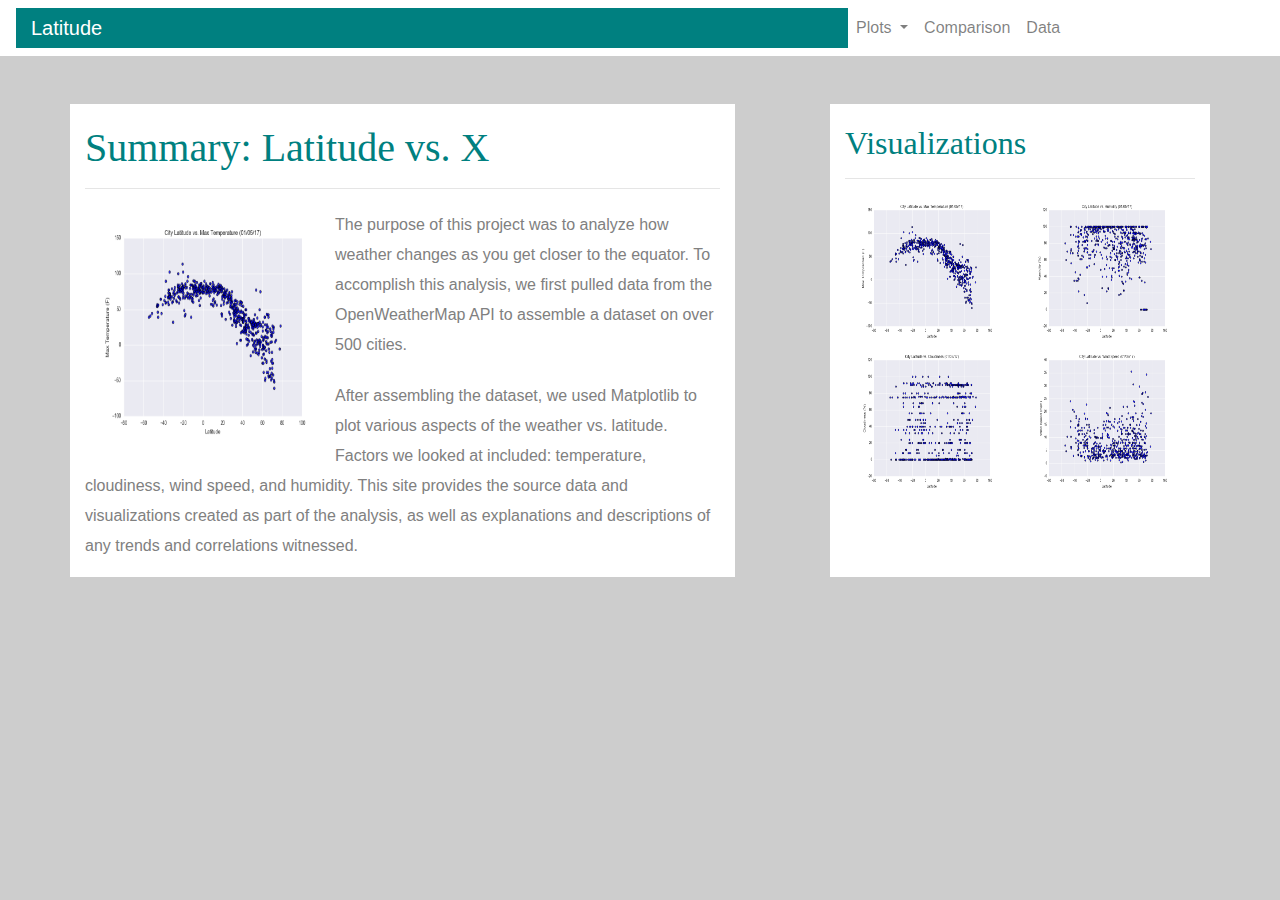
<file: index.html>
<!DOCTYPE html>
<html lang="en">

<head>
    <meta charset="UTF-8">
    <title>Landing Page</title>
    <link rel="stylesheet" href="style_index.css">
    <link rel="stylesheet" href="https://stackpath.bootstrapcdn.com/bootstrap/4.3.1/css/bootstrap.min.css" 
    integrity="sha384-ggOyR0iXCbMQv3Xipma34MD+dH/1fQ784/j6cY/iJTQUOhcWr7x9JvoRxT2MZw1T" crossorigin="anonymous">
    
</head>

<body class="body">
    <!-- Start of the toolbar on the top of the page -->
    <!-- Latitude -->
    <nav class="navbar navbar-expand-lg navbar-light">
        <div class="col col-8 latitude">
            <a class="navbar-brand" href="index.html" style="color:white">Latitude</a>
        </div>
            <button class="navbar-toggler" type="button" data-toggle="collapse" data-target="#navbarSupportedContent" aria-controls="navbarSupportedContent" aria-expanded="true" aria-label="Toggle navigation">
              <span class="navbar-toggler-icon"></span>
            </button>
        
        <!-- Other menu -->
        <div class="collapse navbar-collapse" id="navbarSupportedContent">
            <ul class="navbar-nav mr-auto">

                <!-- "Plots" with Dropdown menu-->
              <li class="nav-item dropdown">
                <a class="nav-link dropdown-toggle" href="#" id="navbarDropdown" role="button" data-toggle="dropdown" aria-haspopup="true" aria-expanded="false">
                  Plots
                </a>
                <div class="dropdown-menu" aria-labelledby="navbarDropdown">
                  <a class="dropdown-item" href="HTML/MaxTemp.html">Max Temperature</a>
                  <a class="dropdown-item" href="HTML/Humidity.html">Humidity</a>
                  <a class="dropdown-item" href="HTML/Cloudiness.html">Cloudiness</a>
                  <a class="dropdown-item" href="HTML/WindSpeed.html">Wind Speed</a>
                </div>
              </li>

                <!-- "Comparison" menu-->
              <li class="nav-item">
                <a class="nav-link" href="HTML/Comparison.html">Comparison </a>
              </li>

              <!-- "Data" menu-->
              <li class="nav-item">
                <a class="nav-link" href="HTML/Data.html">Data</a>
              </li>
            </ul>
        </div>
    </nav>

    <!-- The main text: Summary Box-->
    <div class="container">
        <br>
        <br>
        <div class="row">
            <div class="col col-12 col-md-7 white">
                <h1>
                    Summary: Latitude vs. X
                </h1>
                <hr>
                <img id="fig1" src="Resources/assets/images/Fig1.png" />
                <text>
                    <p>The purpose of this project was to analyze how weather changes as you get closer to the equator. To accomplish this analysis, we first pulled data from the OpenWeatherMap API to assemble a dataset on over 500 cities.</p>
                    <p>After assembling the dataset, we used Matplotlib to plot various aspects of the weather vs. latitude. Factors we looked at included: temperature, cloudiness, wind speed, and humidity. This site provides the source data and visualizations created as part of the analysis, as well as explanations and descriptions of any trends and correlations witnessed.</p>
                </text>
            </div>

            <!-- Empty column to divide two boxes-->
            <div class="col col-12 col-md-1">

            </div>

            <!-- The main text: Visualizations-->
            <div class="col col-12 col-md-4 white">
                <h2>
                    Visualizations
                </h2>
                <hr>
                <div class="row">
                    <a href="HTML/MaxTemp.html"><img id="fig2" src="Resources/assets/images/Fig1.png"></a>
                    <a href="HTML/Humidity.html"><img id="fig2" src="Resources/assets/images/Fig2.png"></a>
                    <a href="HTML/Cloudiness.html"><img id="fig2" src="Resources/assets/images/Fig3.png"></a>
                    <a href="HTML/WindSpeed.html"><img id="fig2" src="Resources/assets/images/Fig4.png"></a>
                    
                </div>
                
            </div>
        </div>
    </div>


<script src="https://code.jquery.com/jquery-3.3.1.slim.min.js" integrity="sha384-q8i/X+965DzO0rT7abK41JStQIAqVgRVzpbzo5smXKp4YfRvH+8abtTE1Pi6jizo" crossorigin="anonymous"></script>
<script src="https://cdnjs.cloudflare.com/ajax/libs/popper.js/1.14.7/umd/popper.min.js" integrity="sha384-UO2eT0CpHqdSJQ6hJty5KVphtPhzWj9WO1clHTMGa3JDZwrnQq4sF86dIHNDz0W1" crossorigin="anonymous"></script>
<script src="https://stackpath.bootstrapcdn.com/bootstrap/4.3.1/js/bootstrap.min.js" integrity="sha384-JjSmVgyd0p3pXB1rRibZUAYoIIy6OrQ6VrjIEaFf/nJGzIxFDsf4x0xIM+B07jRM" crossorigin="anonymous"></script>
    
</body>
</html>
</file>
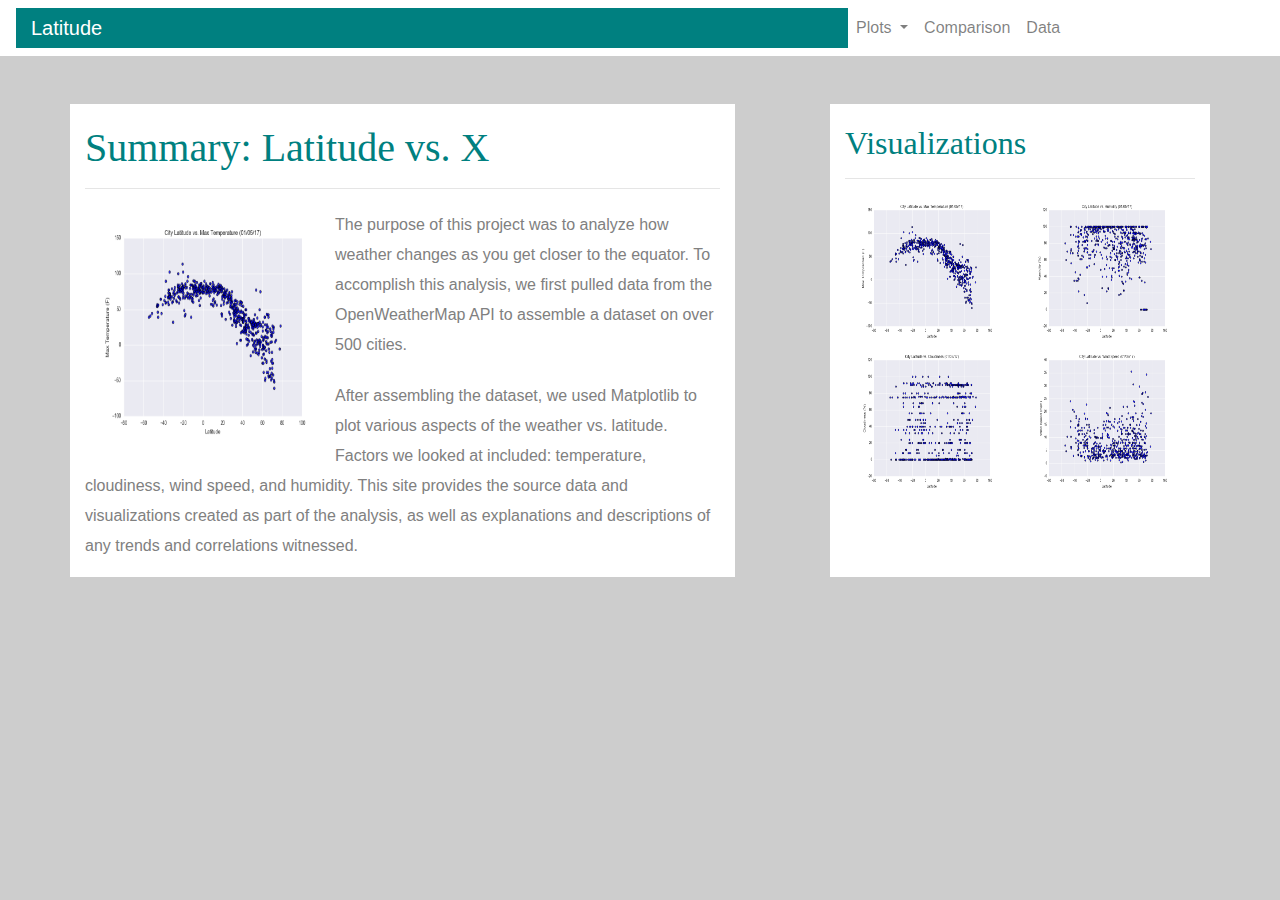
<file: index_3.html>
<!DOCTYPE html>
<html lang="en">

<head>
    <meta charset="UTF-8">
    <title>Landing Page</title>
    <link rel="stylesheet" href="style_index.css">
    <link rel="stylesheet" href="https://stackpath.bootstrapcdn.com/bootstrap/4.3.1/css/bootstrap.min.css" 
    integrity="sha384-ggOyR0iXCbMQv3Xipma34MD+dH/1fQ784/j6cY/iJTQUOhcWr7x9JvoRxT2MZw1T" crossorigin="anonymous">
    
</head>

<body class="body">
    <!-- Start of the toolbar on the top of the page -->
    <!-- Latitude -->
    <nav class="navbar navbar-expand-lg navbar-light">
        <div class="col col-8 latitude">
            <a class="navbar-brand" href="index_3.html" style="color:white">Latitude</a>
        </div>
            <button class="navbar-toggler" type="button" data-toggle="collapse" data-target="#navbarSupportedContent" aria-controls="navbarSupportedContent" aria-expanded="true" aria-label="Toggle navigation">
              <span class="navbar-toggler-icon"></span>
            </button>
        
        <!-- Other menu -->
        <div class="collapse navbar-collapse" id="navbarSupportedContent">
            <ul class="navbar-nav mr-auto">

                <!-- "Plots" with Dropdown menu-->
              <li class="nav-item dropdown">
                <a class="nav-link dropdown-toggle" href="#" id="navbarDropdown" role="button" data-toggle="dropdown" aria-haspopup="true" aria-expanded="false">
                  Plots
                </a>
                <div class="dropdown-menu" aria-labelledby="navbarDropdown">
                  <a class="dropdown-item" href="HTML/MaxTemp.html">Max Temperature</a>
                  <a class="dropdown-item" href="HTML/Humidity.html">Humidity</a>
                  <a class="dropdown-item" href="HTML/Cloudiness.html">Cloudiness</a>
                  <a class="dropdown-item" href="HTML/WindSpeed.html">Wind Speed</a>
                </div>
              </li>

                <!-- "Comparison" menu-->
              <li class="nav-item">
                <a class="nav-link" href="HTML/Comparison.html">Comparison </a>
              </li>

              <!-- "Data" menu-->
              <li class="nav-item">
                <a class="nav-link" href="HTML/Data.html">Data</a>
              </li>
            </ul>
        </div>
    </nav>

    <!-- The main text: Summary Box-->
    <div class="container">
        <br>
        <br>
        <div class="row">
            <div class="col col-12 col-md-7 white">
                <h1>
                    Summary: Latitude vs. X
                </h1>
                <hr>
                <img id="fig1" src="Resources/assets/images/Fig1.png" />
                <text>
                    <p>The purpose of this project was to analyze how weather changes as you get closer to the equator. To accomplish this analysis, we first pulled data from the OpenWeatherMap API to assemble a dataset on over 500 cities.</p>
                    <p>After assembling the dataset, we used Matplotlib to plot various aspects of the weather vs. latitude. Factors we looked at included: temperature, cloudiness, wind speed, and humidity. This site provides the source data and visualizations created as part of the analysis, as well as explanations and descriptions of any trends and correlations witnessed.</p>
                </text>
            </div>

            <!-- Empty column to divide two boxes-->
            <div class="col col-12 col-md-1">

            </div>

            <!-- The main text: Visualizations-->
            <div class="col col-12 col-md-4 white">
                <h2>
                    Visualizations
                </h2>
                <hr>
                <div class="row">
                    <a href="HTML/MaxTemp.html"><img id="fig2" src="Resources/assets/images/Fig1.png"></a>
                    <a href="HTML/Humidity.html"><img id="fig2" src="Resources/assets/images/Fig2.png"></a>
                    <a href="HTML/Cloudiness.html"><img id="fig2" src="Resources/assets/images/Fig3.png"></a>
                    <a href="HTML/WindSpeed.html"><img id="fig2" src="Resources/assets/images/Fig4.png"></a>
                    
                </div>
                
            </div>
        </div>
    </div>


<script src="https://code.jquery.com/jquery-3.3.1.slim.min.js" integrity="sha384-q8i/X+965DzO0rT7abK41JStQIAqVgRVzpbzo5smXKp4YfRvH+8abtTE1Pi6jizo" crossorigin="anonymous"></script>
<script src="https://cdnjs.cloudflare.com/ajax/libs/popper.js/1.14.7/umd/popper.min.js" integrity="sha384-UO2eT0CpHqdSJQ6hJty5KVphtPhzWj9WO1clHTMGa3JDZwrnQq4sF86dIHNDz0W1" crossorigin="anonymous"></script>
<script src="https://stackpath.bootstrapcdn.com/bootstrap/4.3.1/js/bootstrap.min.js" integrity="sha384-JjSmVgyd0p3pXB1rRibZUAYoIIy6OrQ6VrjIEaFf/nJGzIxFDsf4x0xIM+B07jRM" crossorigin="anonymous"></script>
    
</body>
</html>
</file>
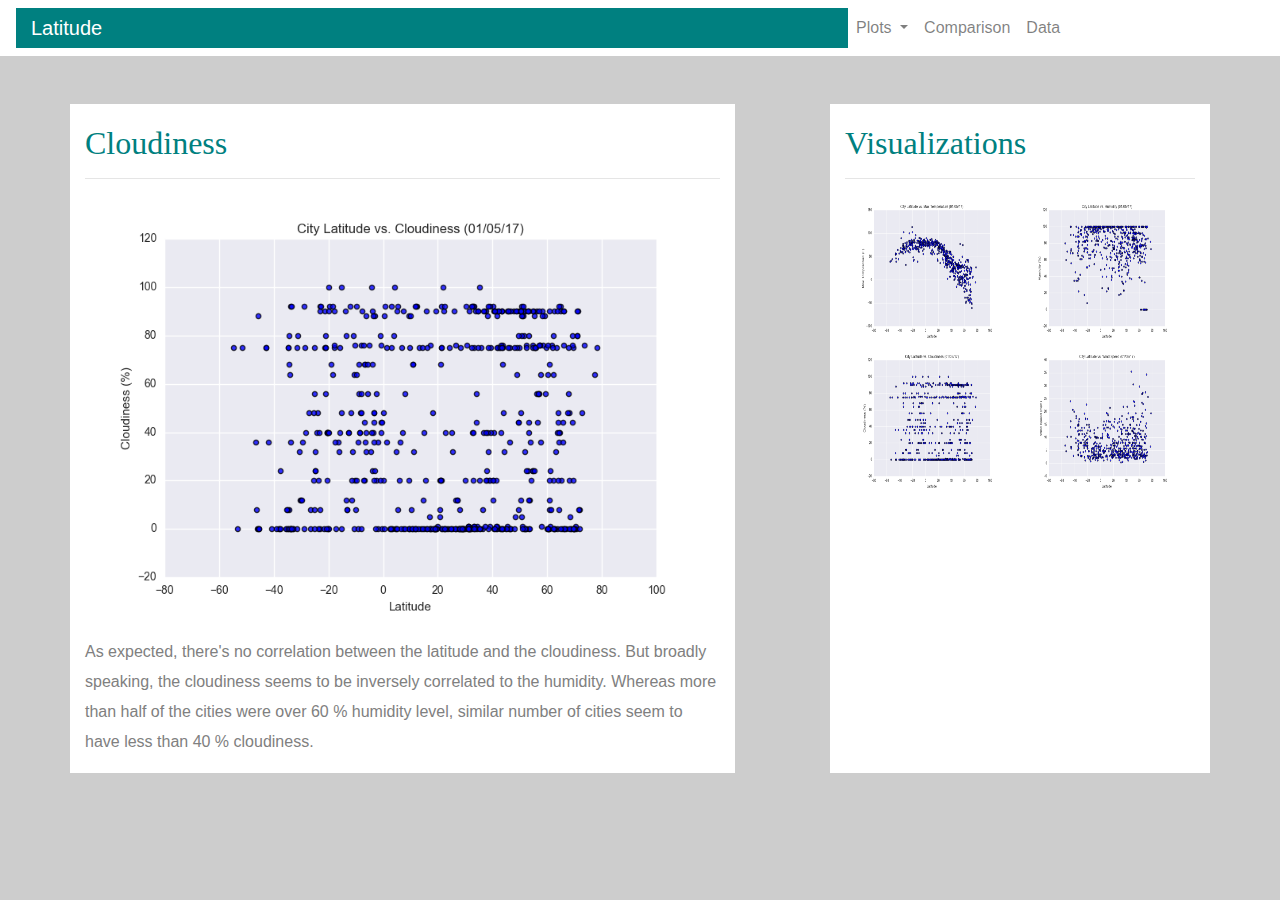
<file: HTML/Cloudiness.html>
<!DOCTYPE html>

<html lang="en-us">

<head>
    <meta charset="UTF-8">
    <title>Cloudiness</title>
    <link rel="stylesheet" href="../style_index.css">
    <link rel="stylesheet" href="https://stackpath.bootstrapcdn.com/bootstrap/4.3.1/css/bootstrap.min.css" 
    integrity="sha384-ggOyR0iXCbMQv3Xipma34MD+dH/1fQ784/j6cY/iJTQUOhcWr7x9JvoRxT2MZw1T" crossorigin="anonymous">
    
</head>

<body class="body">
<!-- Start of the toolbar on the top of the page -->
    <!-- Latitude -->
    <nav class="navbar navbar-expand-lg navbar-light">
        <div class="col col-8 latitude">
            <a class="navbar-brand" href="../index.html" style="color:white">Latitude</a>
        </div>
            <button class="navbar-toggler" type="button" data-toggle="collapse" data-target="#navbarSupportedContent" aria-controls="navbarSupportedContent" aria-expanded="true" aria-label="Toggle navigation">
              <span class="navbar-toggler-icon"></span>
            </button>
        
        <!-- Other menu -->
        <div class="collapse navbar-collapse" id="navbarSupportedContent">
            <ul class="navbar-nav mr-auto">

                <!-- "Plots" with Dropdown menu-->
              <li class="nav-item dropdown">
                <a class="nav-link dropdown-toggle" href="#" id="navbarDropdown" role="button" data-toggle="dropdown" aria-haspopup="true" aria-expanded="false">
                  Plots
                </a>
                <div class="dropdown-menu" aria-labelledby="navbarDropdown">
                  <a class="dropdown-item" href="MaxTemp.html">Max Temperature</a>
                  <a class="dropdown-item" href="Humidity.html">Humidity</a>
                  <a class="dropdown-item" href="Cloudiness.html">Cloudiness</a>
                  <a class="dropdown-item" href="WindSpeed.html">Wind Speed</a>
                </div>
              </li>

                <!-- "Comparison" menu-->
              <li class="nav-item">
                <a class="nav-link" href="Comparison.html">Comparison </a>
              </li>

              <!-- "Data" menu-->
              <li class="nav-item">
                <a class="nav-link" href="Data.html">Data</a>
              </li>
            </ul>
        </div>
    </nav>

    <!-- Main Text -->
    <div class="container">
        <br>
        <br>
        <div class="row">
            <div class="col col-12 col-md-7 white">
                <h2>
                    Cloudiness
                </h2>
                <hr>
                <img id="fig3" src="../Resources/assets/images/Fig3.png" />
                <text>
                    <p>As expected, there's no correlation between the latitude and the cloudiness. But broadly speaking, 
                        the cloudiness seems to be inversely correlated to the humidity. Whereas more than half of the cities 
                        were over 60 % humidity level, similar number of cities seem to have less than 40 % cloudiness. 
                    </p>
                </text>
            </div>

            <!-- Empty column to divide two boxes-->
            <div class="col col-12 col-md-1">

            </div>

            <!-- The main text: Visualizations-->
            <div class="col col-12 col-md-4 white">
                <h2>
                    Visualizations
                </h2>
                <hr>
                <div class="row">
                    <a href="MaxTemp.html"><img id="fig2" src="../Resources/assets/images/Fig1.png"></a>
                    <a href="Humidity.html"><img id="fig2" src="../Resources/assets/images/Fig2.png"></a>
                    <a href="Cloudiness.html"><img id="fig2" src="../Resources/assets/images/Fig3.png"></a>
                    <a href="WindSpeed.html"><img id="fig2" src="../Resources/assets/images/Fig4.png"></a>
                    
                </div>
                
            </div>
        </div>
    </div>


<script src="https://code.jquery.com/jquery-3.3.1.slim.min.js" integrity="sha384-q8i/X+965DzO0rT7abK41JStQIAqVgRVzpbzo5smXKp4YfRvH+8abtTE1Pi6jizo" crossorigin="anonymous"></script>
<script src="https://cdnjs.cloudflare.com/ajax/libs/popper.js/1.14.7/umd/popper.min.js" integrity="sha384-UO2eT0CpHqdSJQ6hJty5KVphtPhzWj9WO1clHTMGa3JDZwrnQq4sF86dIHNDz0W1" crossorigin="anonymous"></script>
<script src="https://stackpath.bootstrapcdn.com/bootstrap/4.3.1/js/bootstrap.min.js" integrity="sha384-JjSmVgyd0p3pXB1rRibZUAYoIIy6OrQ6VrjIEaFf/nJGzIxFDsf4x0xIM+B07jRM" crossorigin="anonymous"></script>
    

</body>
</html>
</file>
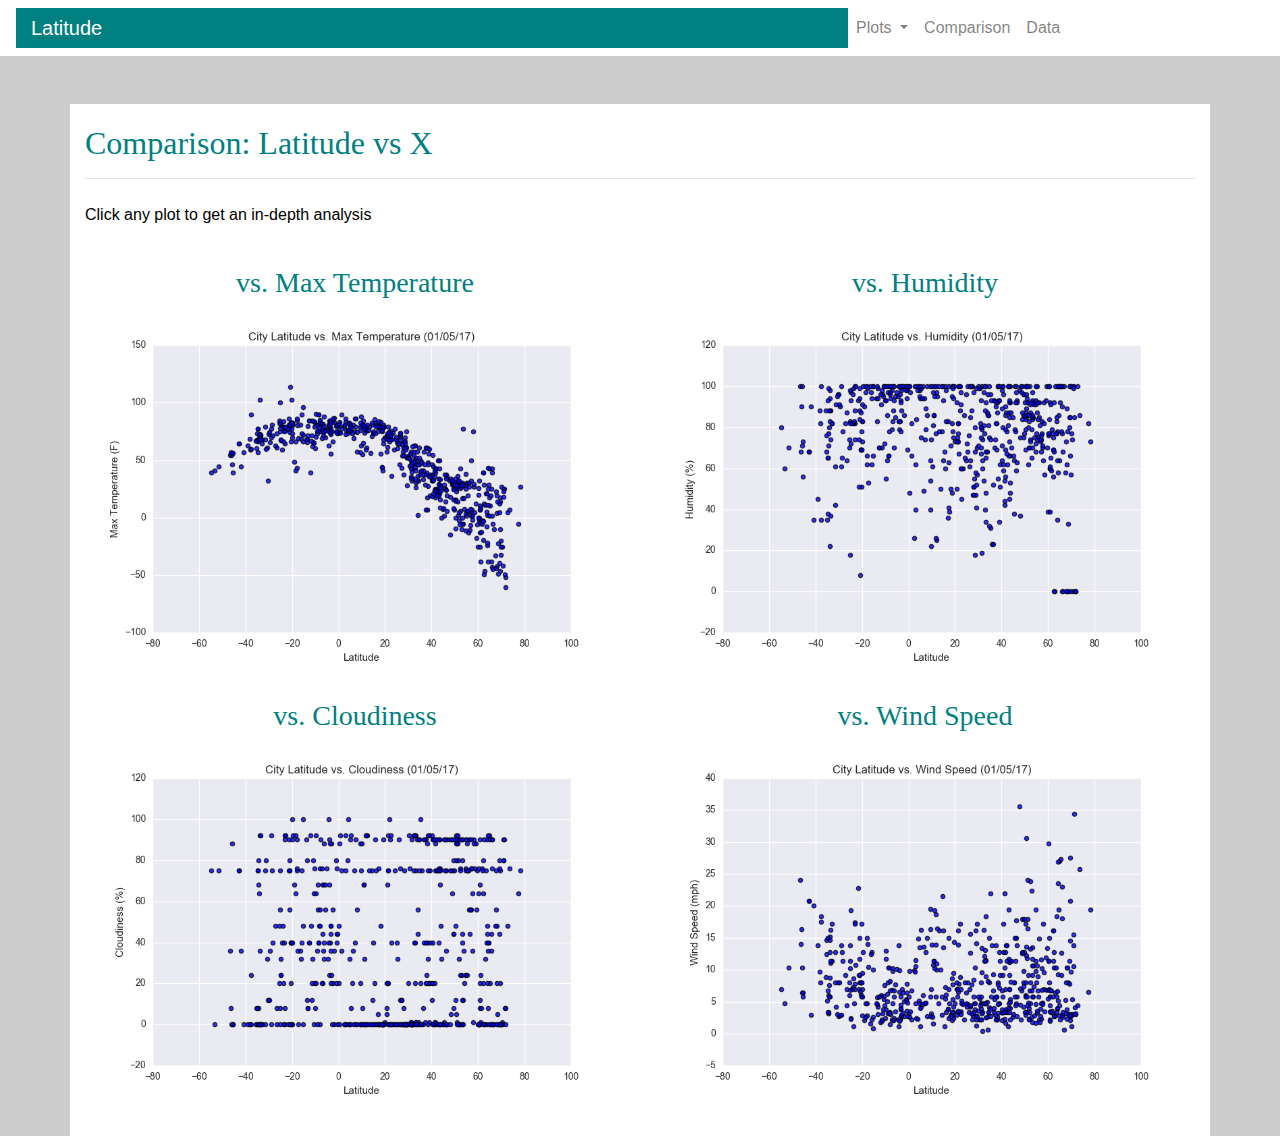
<file: HTML/Comparison.html>
<!DOCTYPE html>

<html lang="en-us">

<head>
    <meta charset="UTF-8">
    <title>Comparison</title>
    <link rel="stylesheet" href="../style_index.css">
    <link rel="stylesheet" href="https://stackpath.bootstrapcdn.com/bootstrap/4.3.1/css/bootstrap.min.css" 
    integrity="sha384-ggOyR0iXCbMQv3Xipma34MD+dH/1fQ784/j6cY/iJTQUOhcWr7x9JvoRxT2MZw1T" crossorigin="anonymous">
    
</head>

<body class="body">
<!-- Start of the toolbar on the top of the page -->
    <!-- Latitude -->
    <nav class="navbar navbar-expand-lg navbar-light">
        <div class="col col-8 latitude">
            <a class="navbar-brand" href="../index.html" style="color:white">Latitude</a>
        </div>
            <button class="navbar-toggler" type="button" data-toggle="collapse" data-target="#navbarSupportedContent" aria-controls="navbarSupportedContent" aria-expanded="true" aria-label="Toggle navigation">
              <span class="navbar-toggler-icon"></span>
            </button>
        
        <!-- Other menu -->
        <div class="collapse navbar-collapse" id="navbarSupportedContent">
            <ul class="navbar-nav mr-auto">

                <!-- "Plots" with Dropdown menu-->
              <li class="nav-item dropdown">
                <a class="nav-link dropdown-toggle" href="#" id="navbarDropdown" role="button" data-toggle="dropdown" aria-haspopup="true" aria-expanded="false">
                  Plots
                </a>
                <div class="dropdown-menu" aria-labelledby="navbarDropdown">
                  <a class="dropdown-item" href="MaxTemp.html">Max Temperature</a>
                  <a class="dropdown-item" href="Humidity.html">Humidity</a>
                  <a class="dropdown-item" href="Cloudiness.html">Cloudiness</a>
                  <a class="dropdown-item" href="WindSpeed.html">Wind Speed</a>
                </div>
              </li>

                <!-- "Comparison" menu-->
              <li class="nav-item">
                <a class="nav-link" href="Comparison.html">Comparison </a>
              </li>

              <!-- "Data" menu-->
              <li class="nav-item">
                <a class="nav-link" href="Data.html">Data</a>
              </li>
            </ul>
        </div>
    </nav>

    <!-- Main Text -->
    <div class="container">
        <br>
        <br>
        <div class="row">
            <div class="col col-12 col-md-12 white">
                <h2>
                    Comparison: Latitude vs X
                </h2>
                <hr>
                <p style="color:black">Click any plot to get an in-depth analysis</p>
            </div>
        
            <div class="col col-12 col-md-6 white">
                <h3> vs. Max Temperature</h3>
                <a href="MaxTemp.html"><img id="fig3" src="../Resources/assets/images/Fig1.png"></a>
            </div>
            
            <div class="col col-12 col-md-6 white">
                <h3> vs. Humidity</h3>
                <a href="Humidity.html"><img id="fig3" src="../Resources/assets/images/Fig2.png"></a>
            </div>
        
            <div class="col col-12 col-md-6 white">
                <h3>vs. Cloudiness</h3>
                <a href="Cloudiness.html"><img id="fig3" src="../Resources/assets/images/Fig3.png"></a>
            </div>
            
            <div class="col col-12 col-md-6 white">
                <h3>vs. Wind Speed</h3>
                <a href="WindSpeed.html"><img id="fig3" src="../Resources/assets/images/Fig4.png"></a>
            </div>

            <!-- Empty space at the bottom-->
            <div class="col col-12 col-md-12 white">
                <br>
            </div>
        </div>
    </div>


<script src="https://code.jquery.com/jquery-3.3.1.slim.min.js" integrity="sha384-q8i/X+965DzO0rT7abK41JStQIAqVgRVzpbzo5smXKp4YfRvH+8abtTE1Pi6jizo" crossorigin="anonymous"></script>
<script src="https://cdnjs.cloudflare.com/ajax/libs/popper.js/1.14.7/umd/popper.min.js" integrity="sha384-UO2eT0CpHqdSJQ6hJty5KVphtPhzWj9WO1clHTMGa3JDZwrnQq4sF86dIHNDz0W1" crossorigin="anonymous"></script>
<script src="https://stackpath.bootstrapcdn.com/bootstrap/4.3.1/js/bootstrap.min.js" integrity="sha384-JjSmVgyd0p3pXB1rRibZUAYoIIy6OrQ6VrjIEaFf/nJGzIxFDsf4x0xIM+B07jRM" crossorigin="anonymous"></script>
    

</body>
</html>
</file>
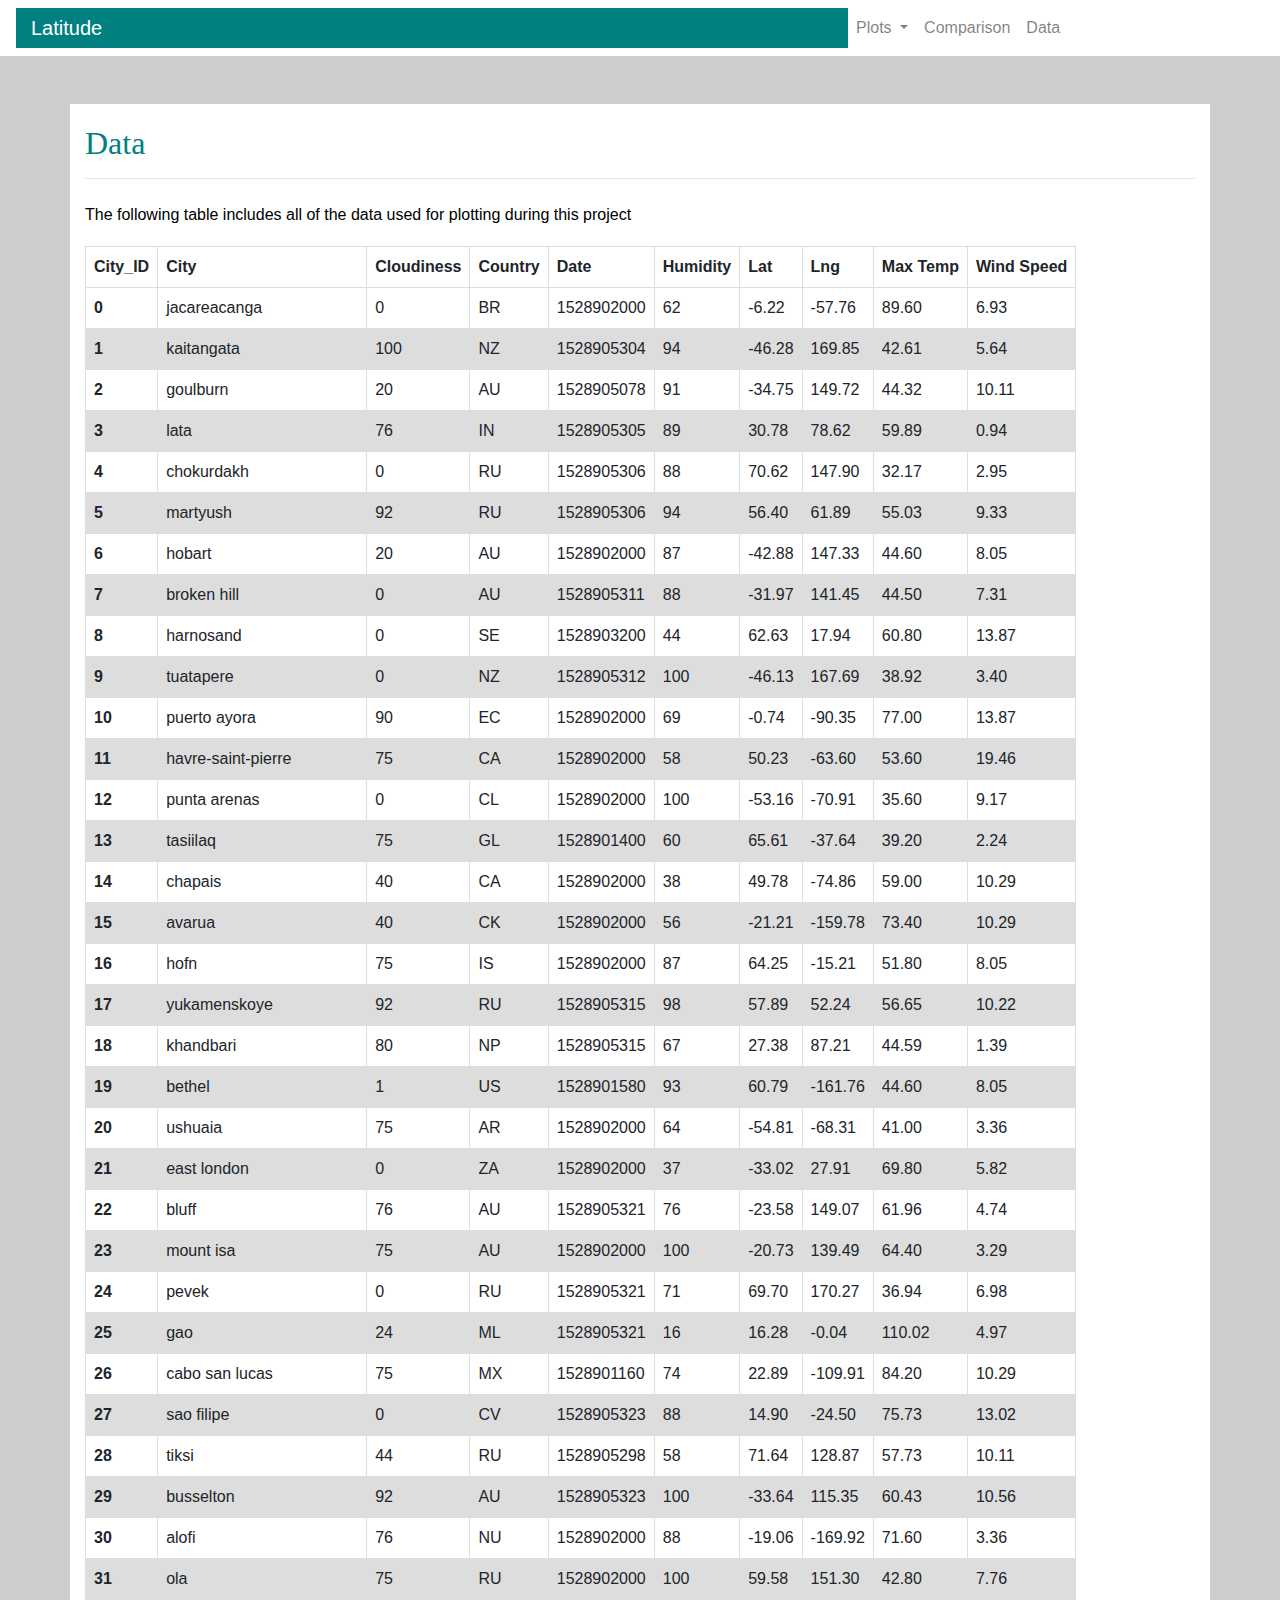
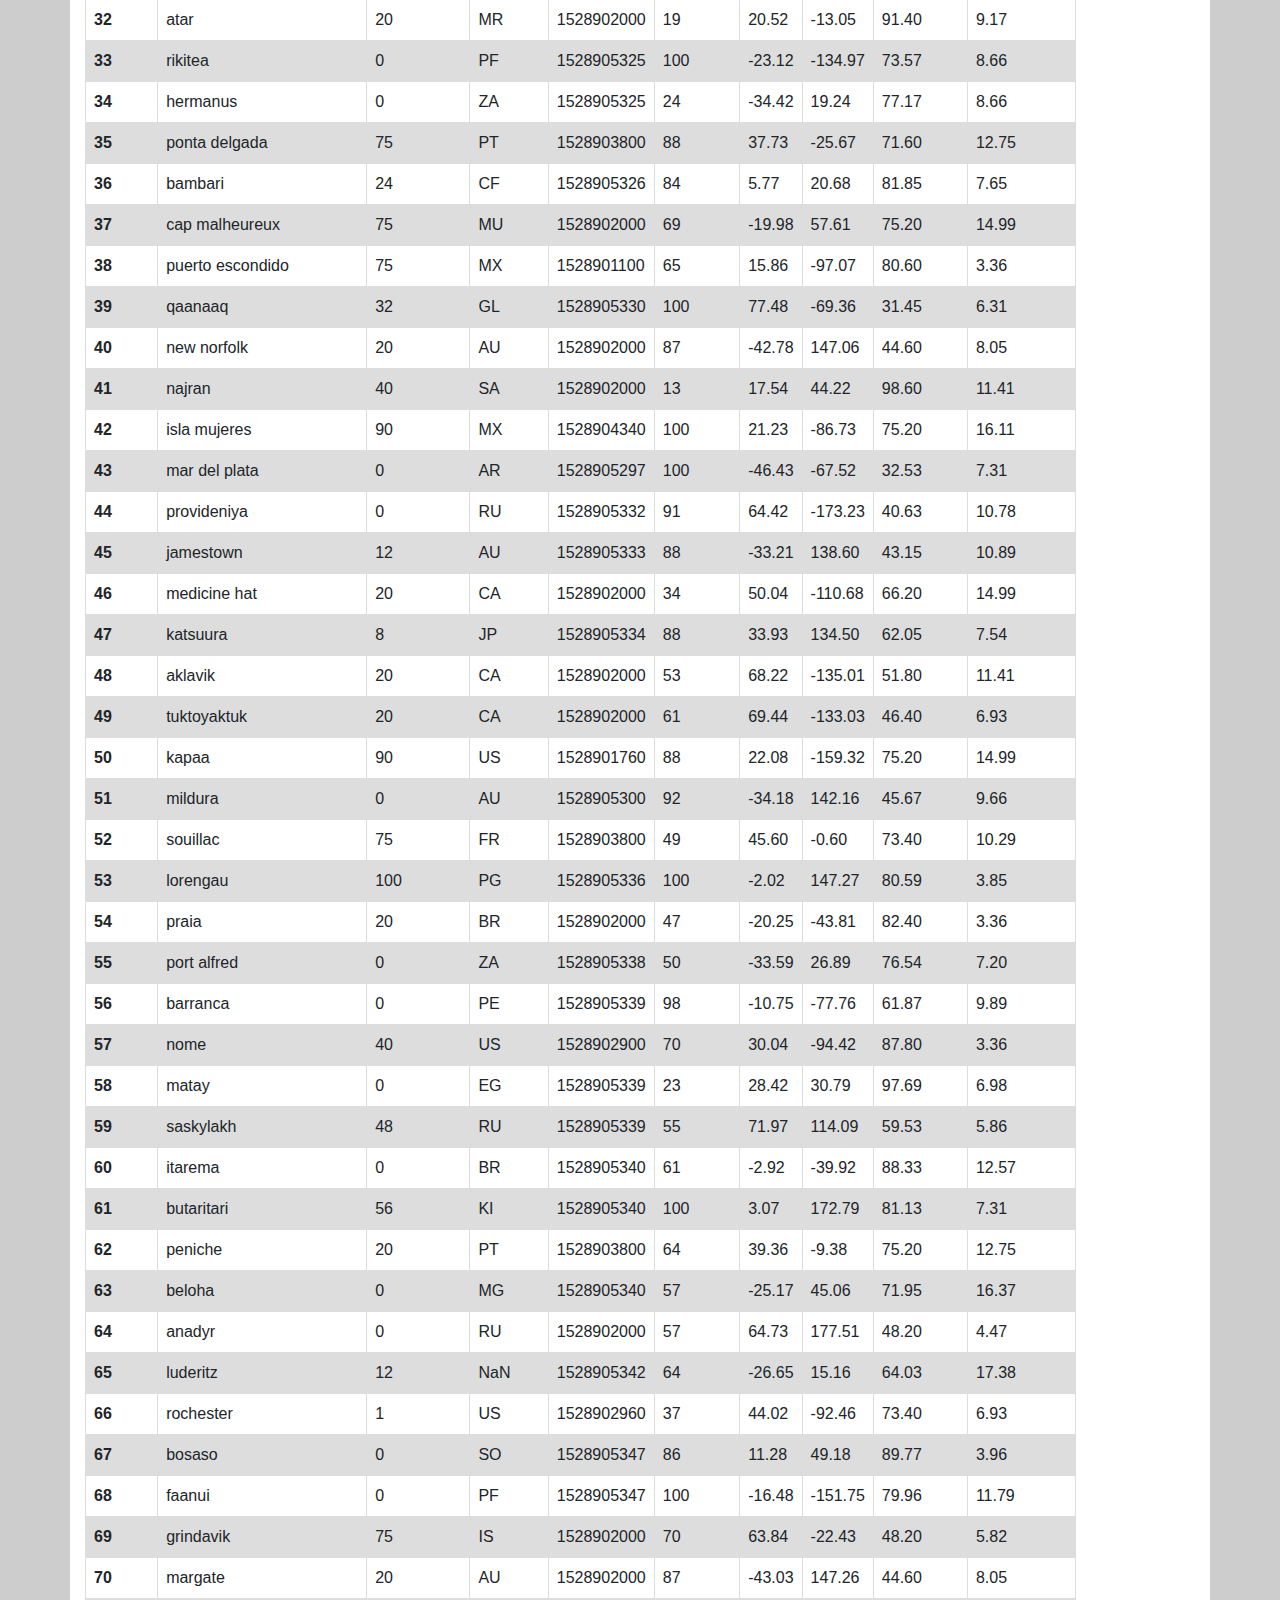
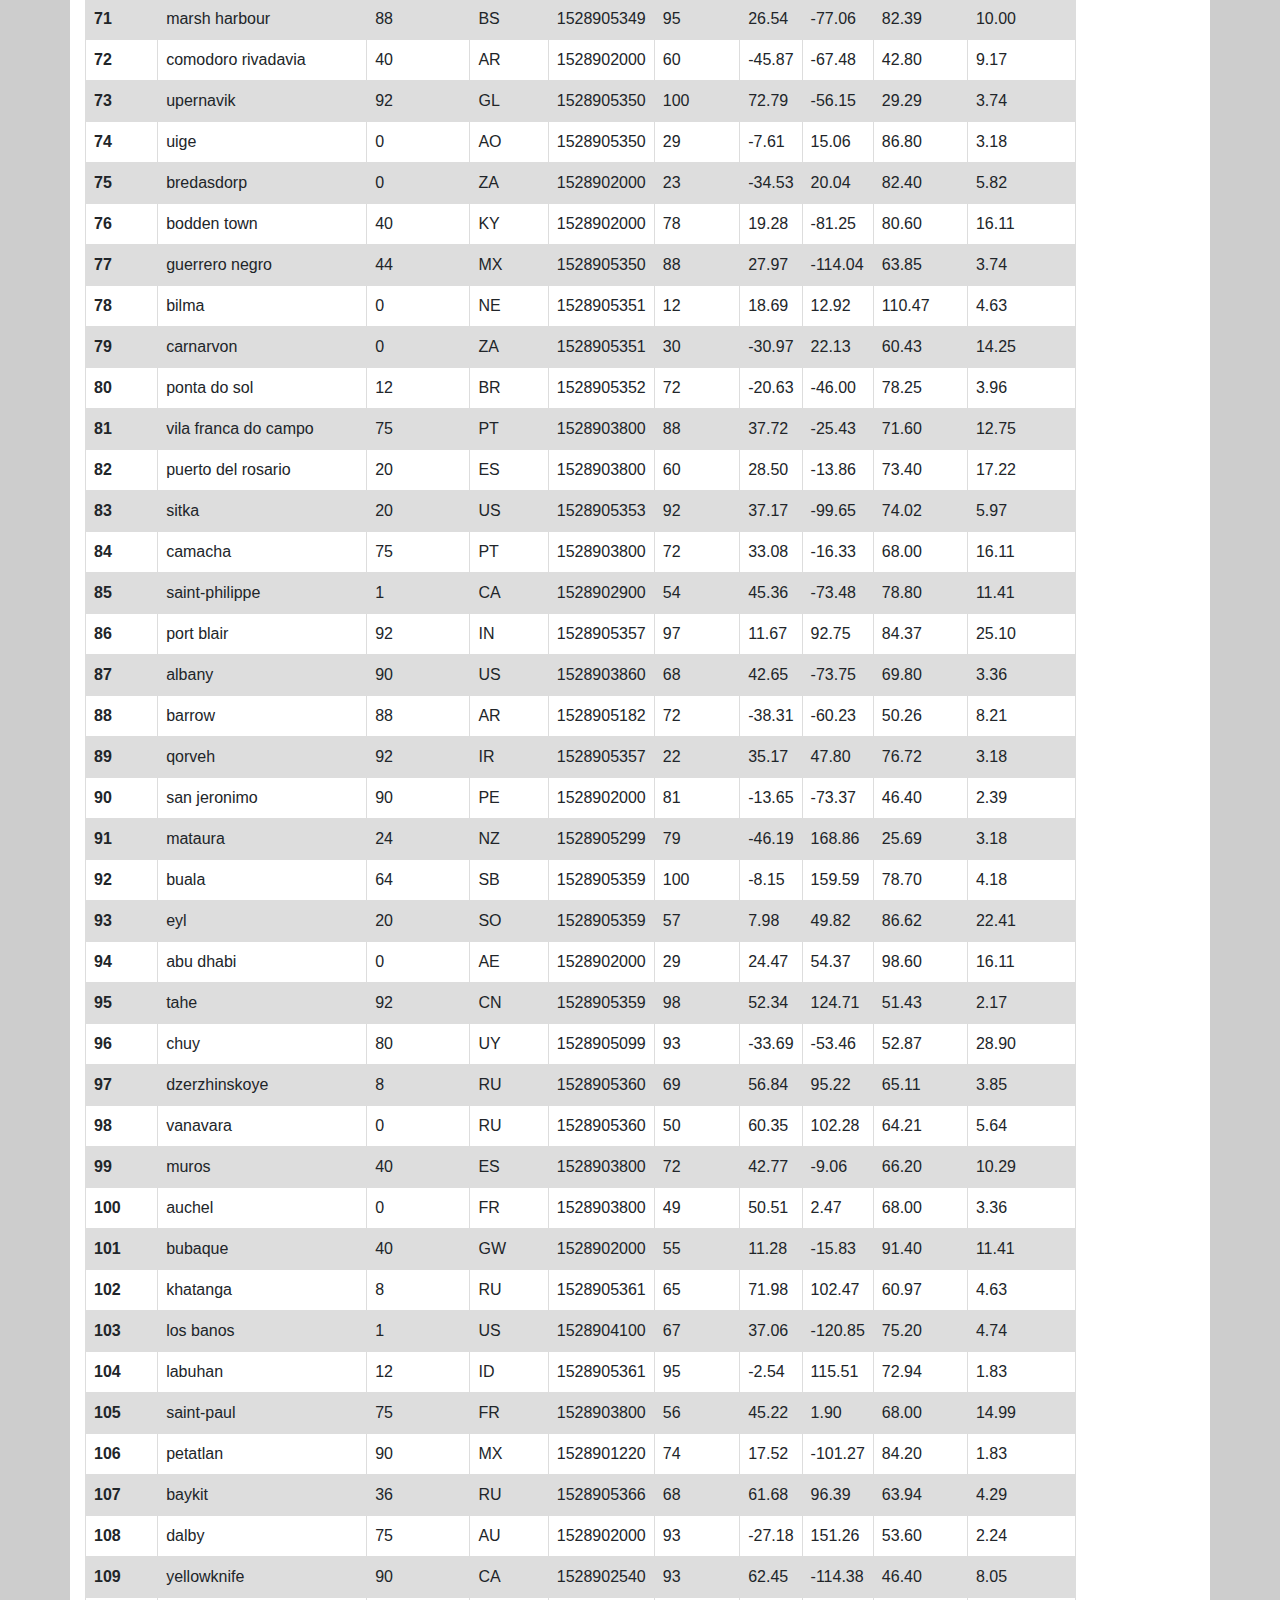
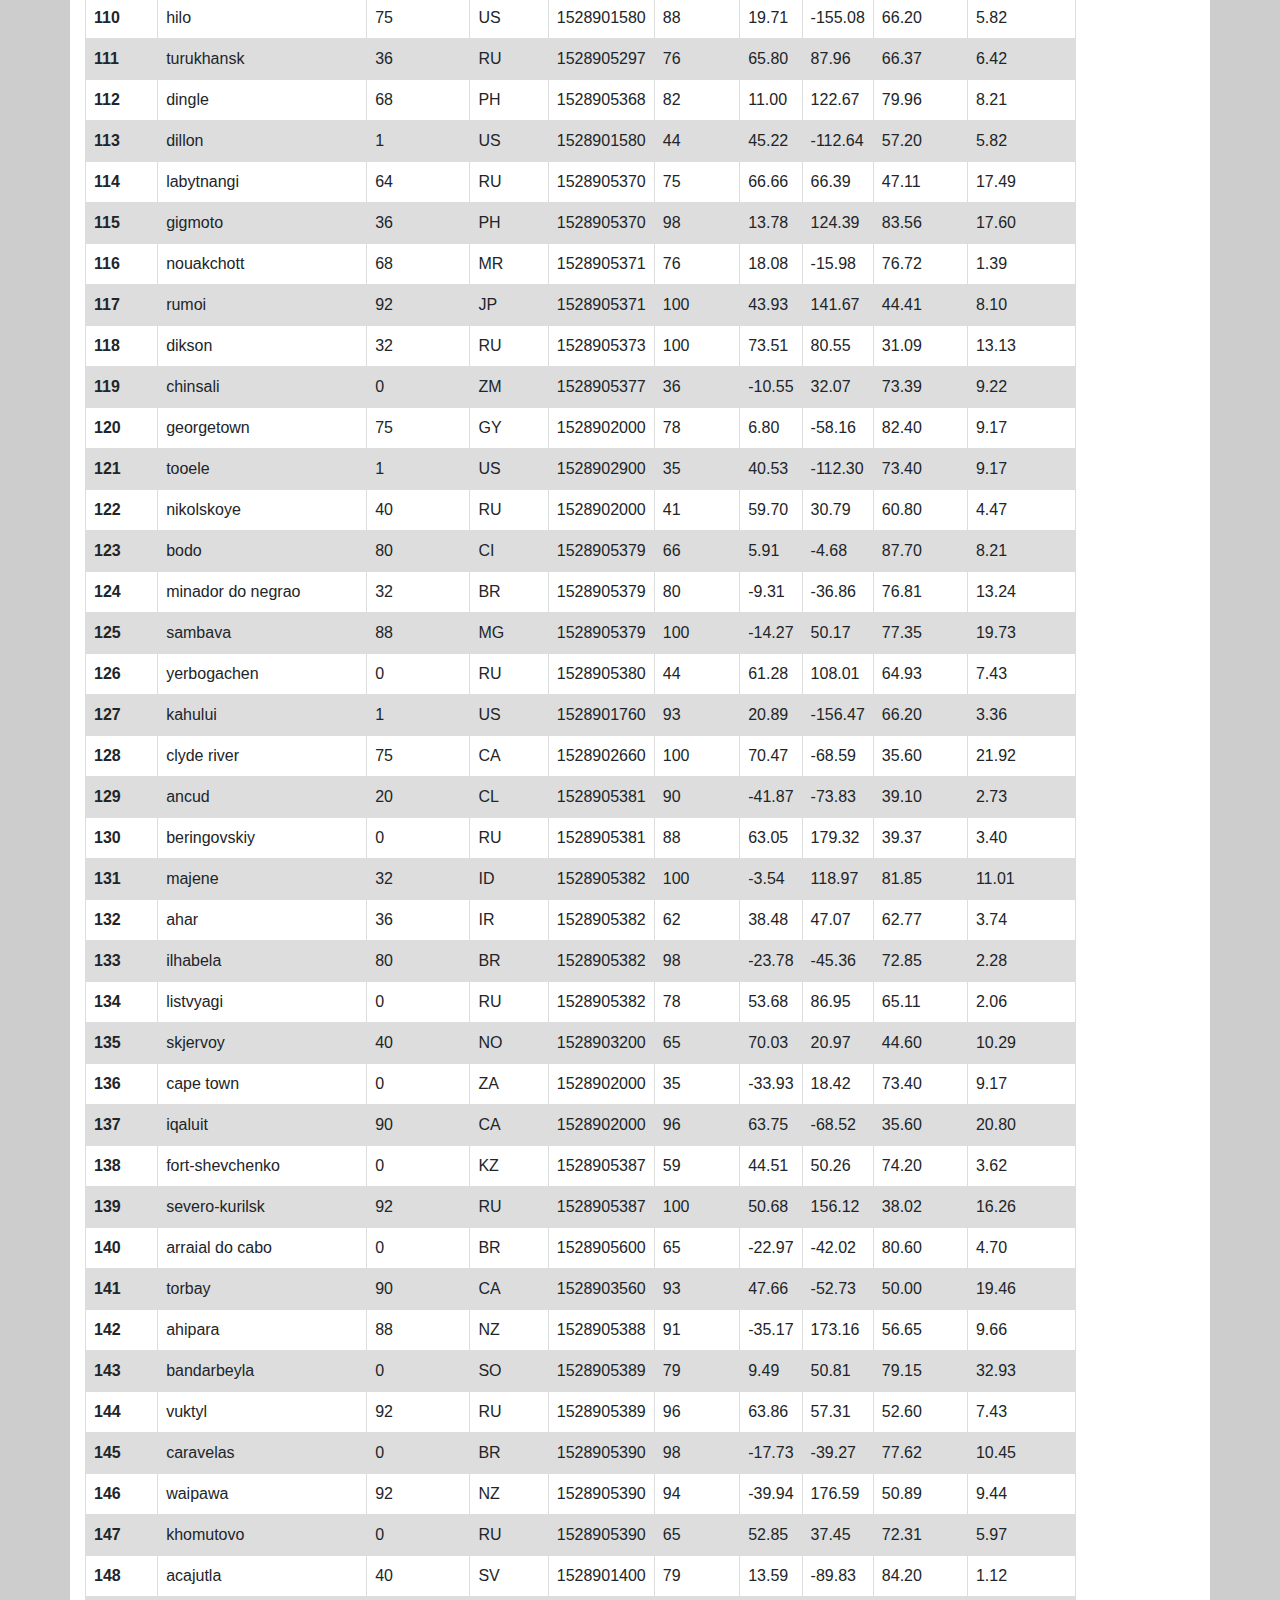
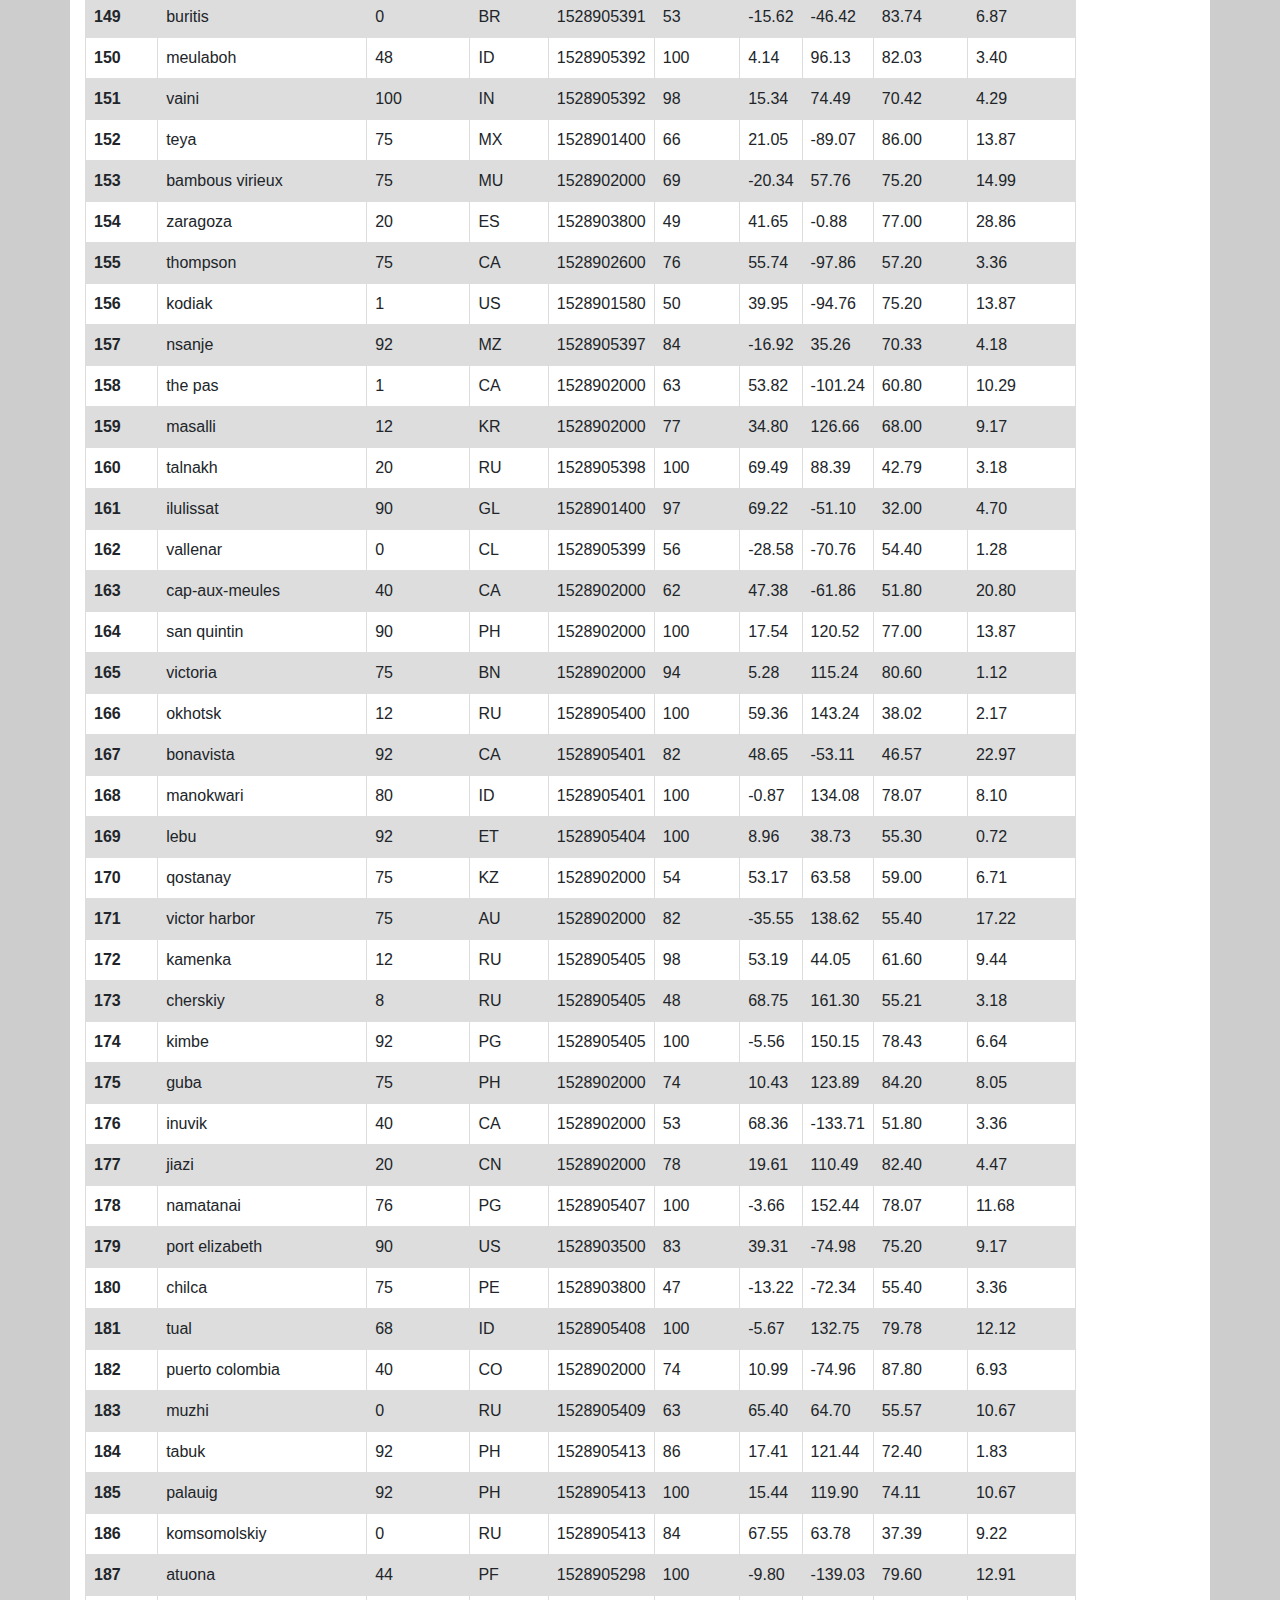
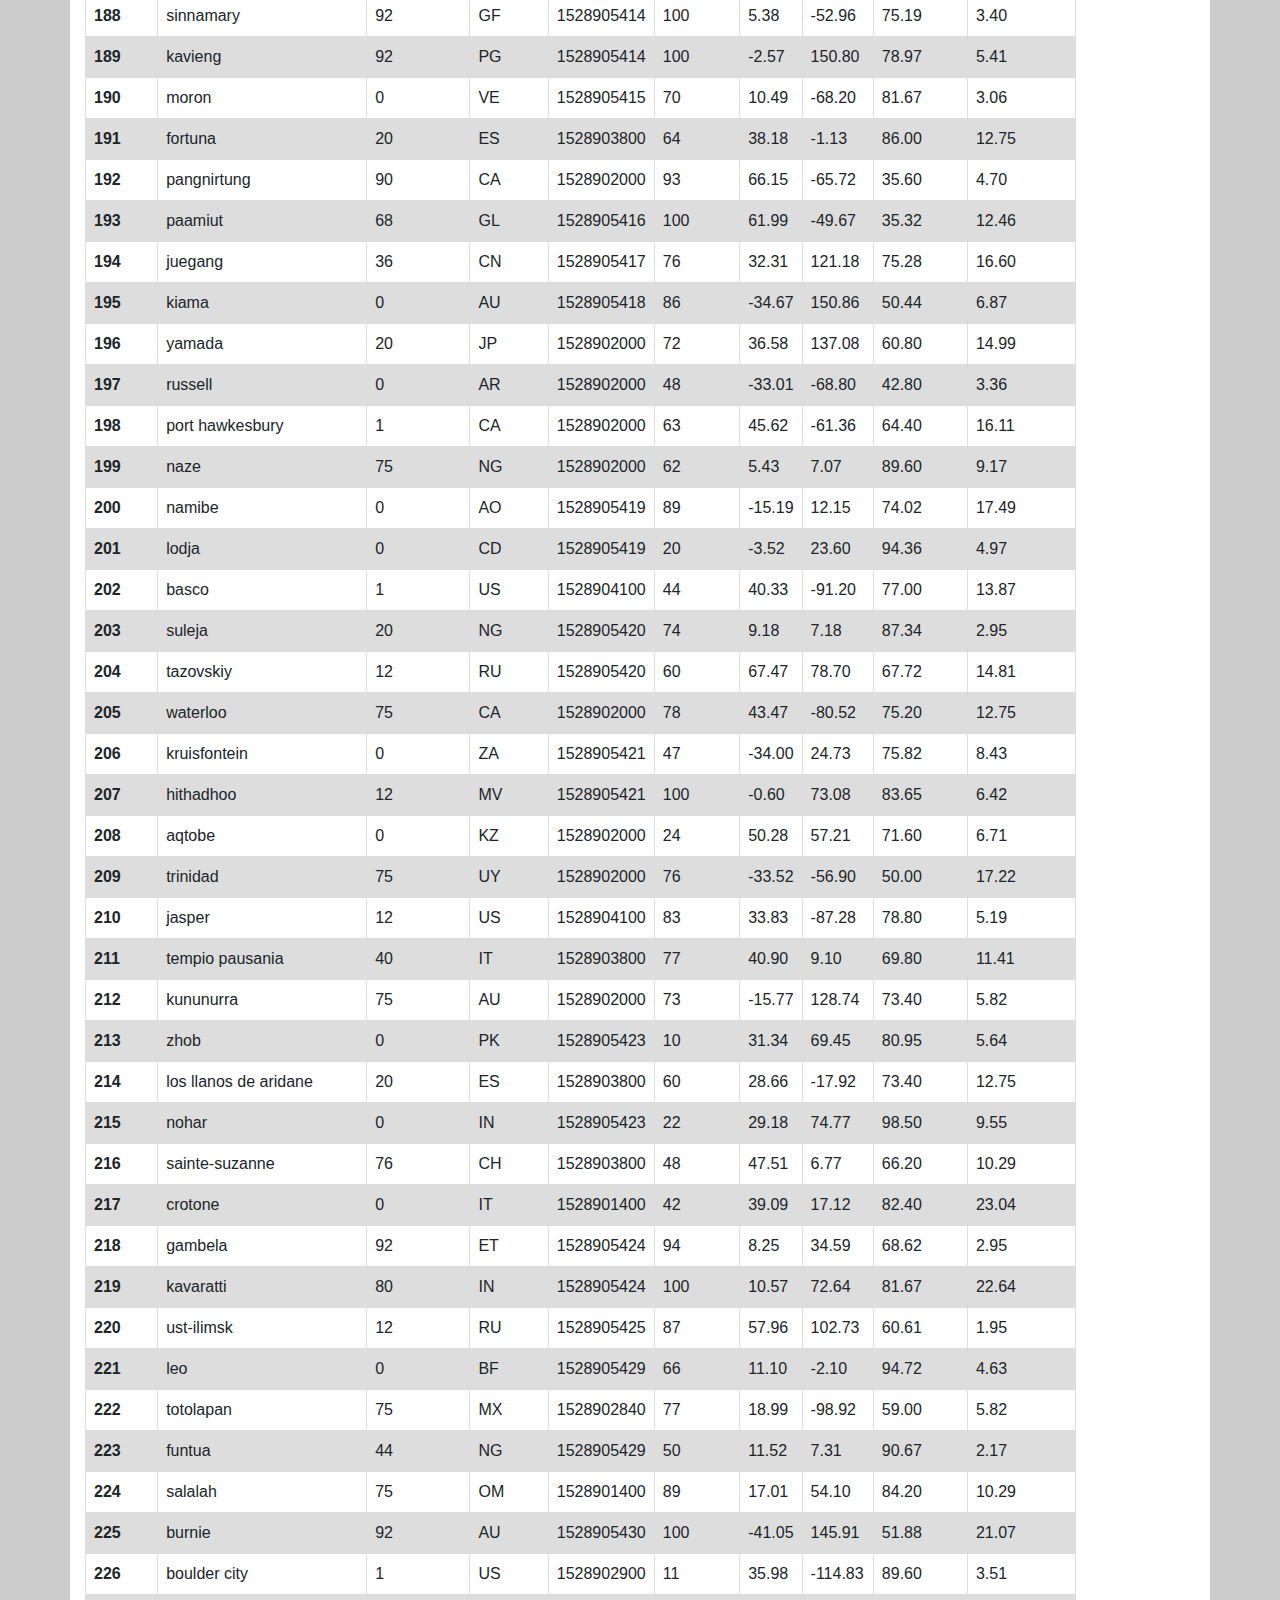
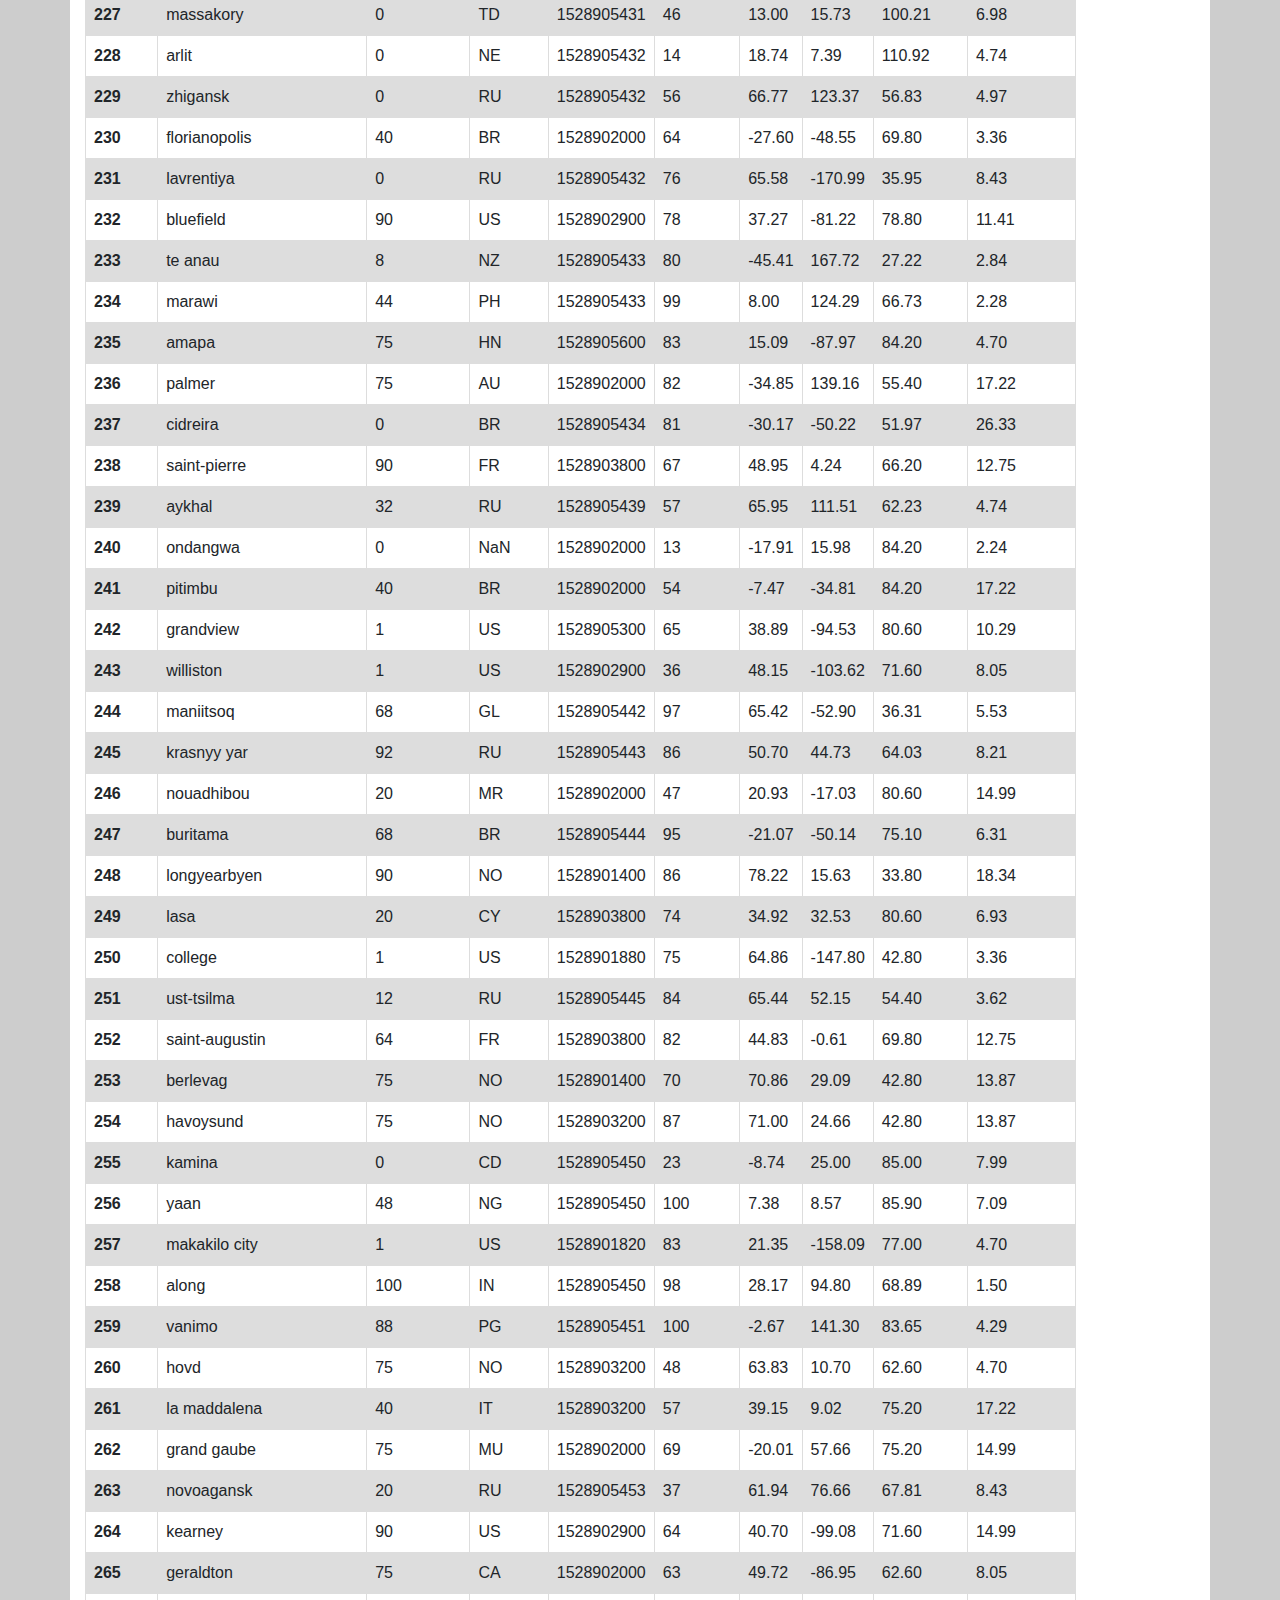
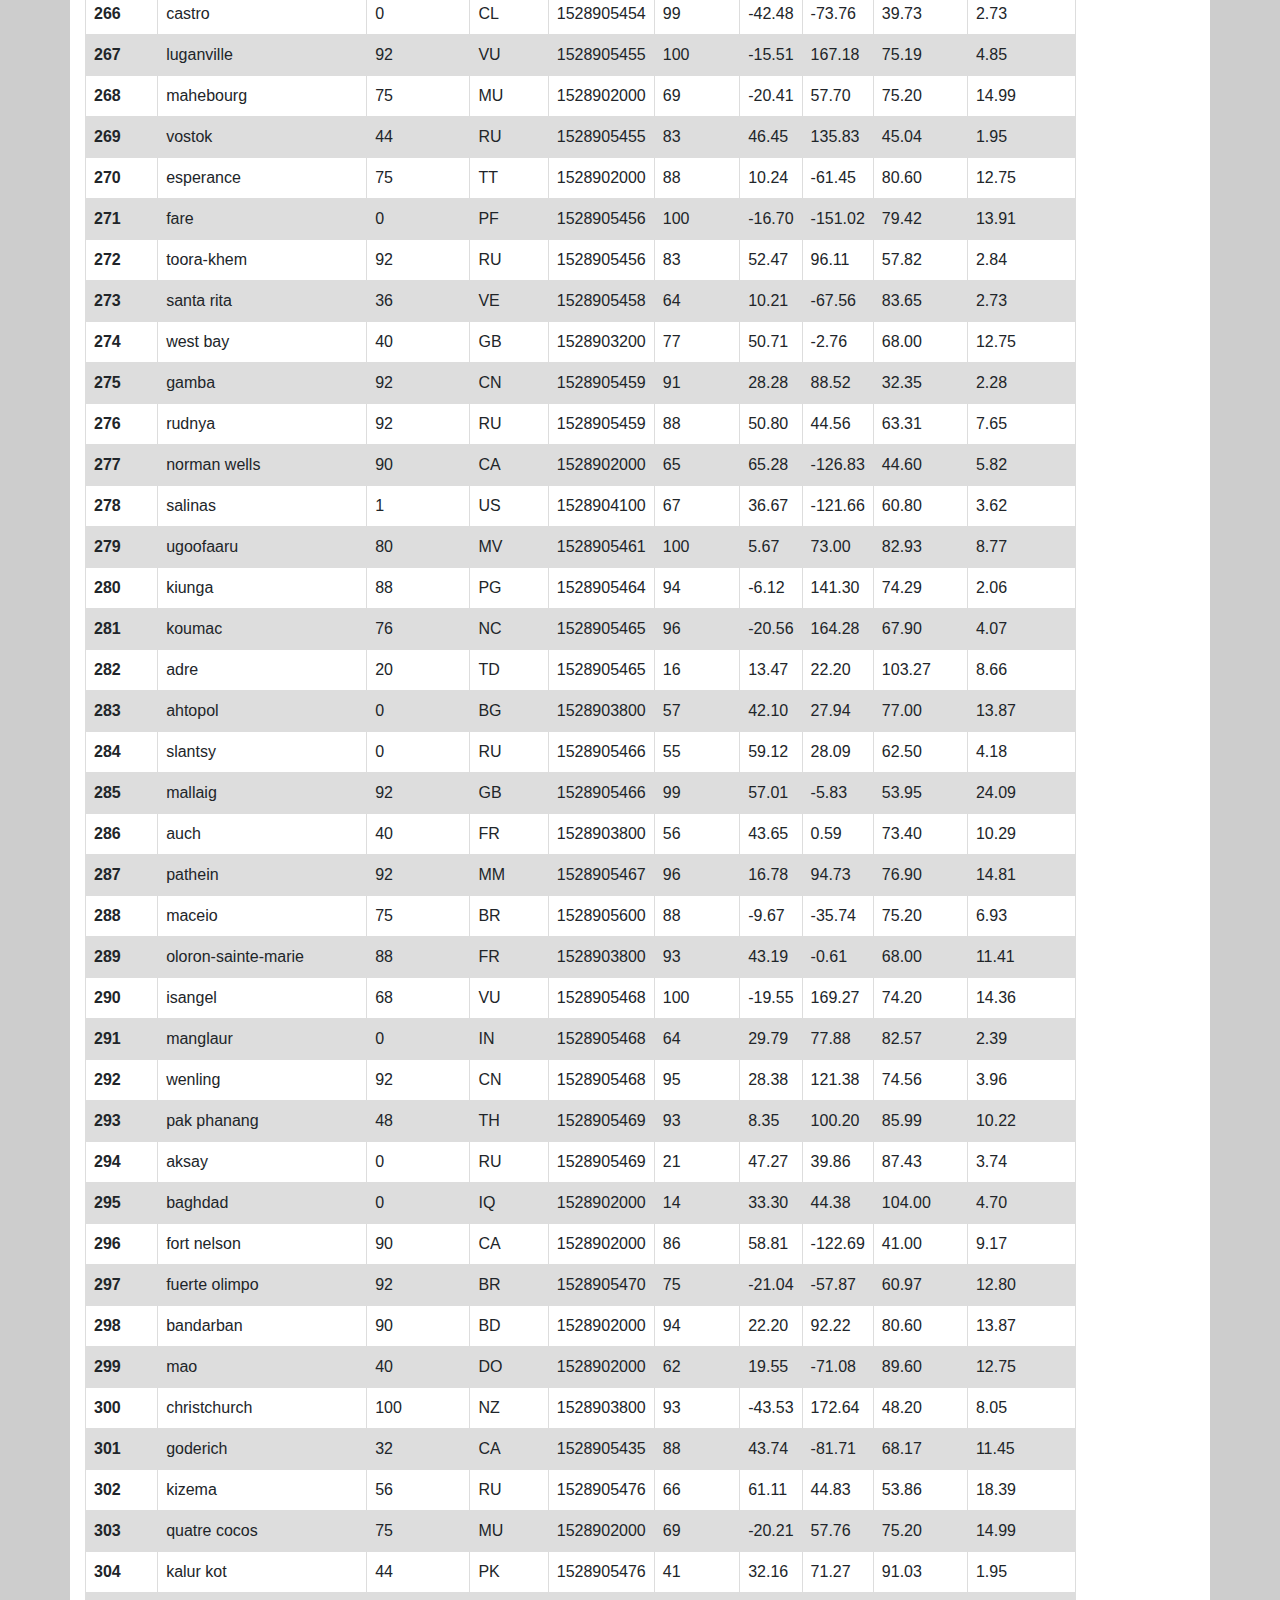
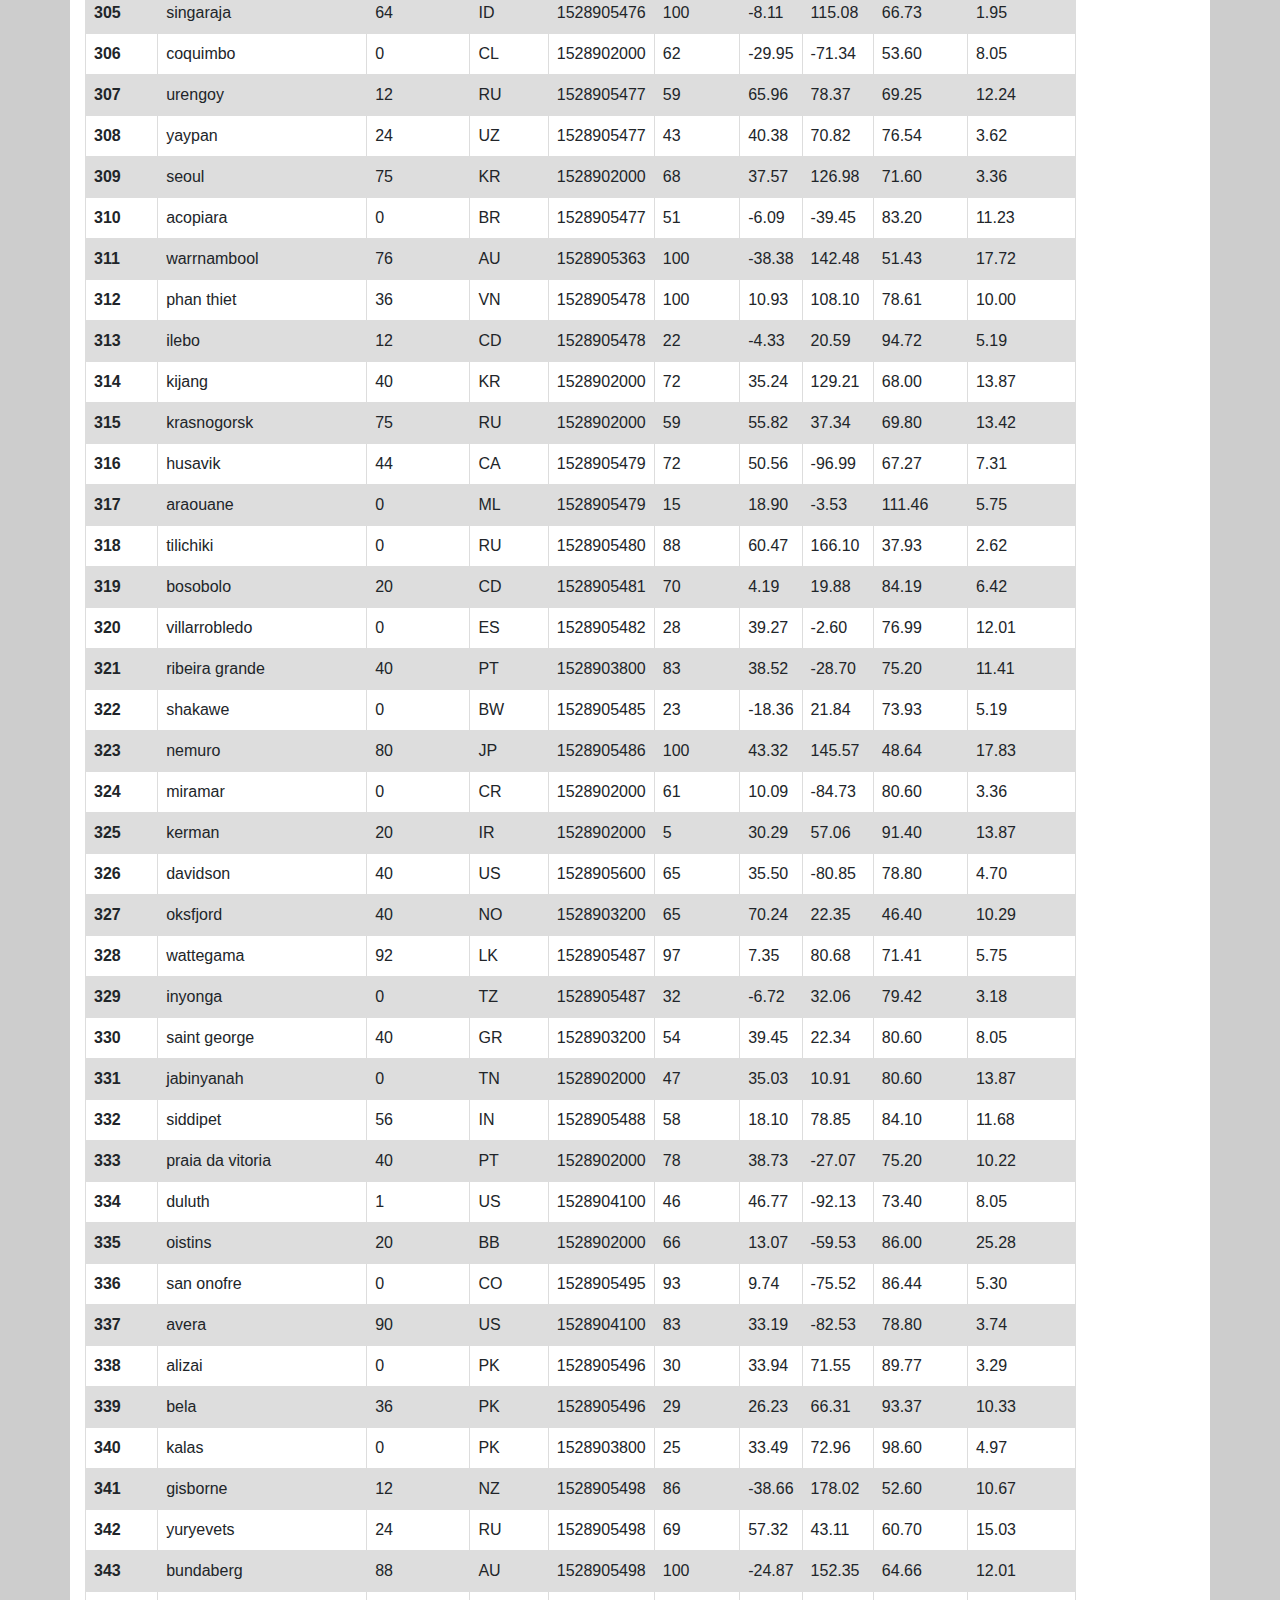
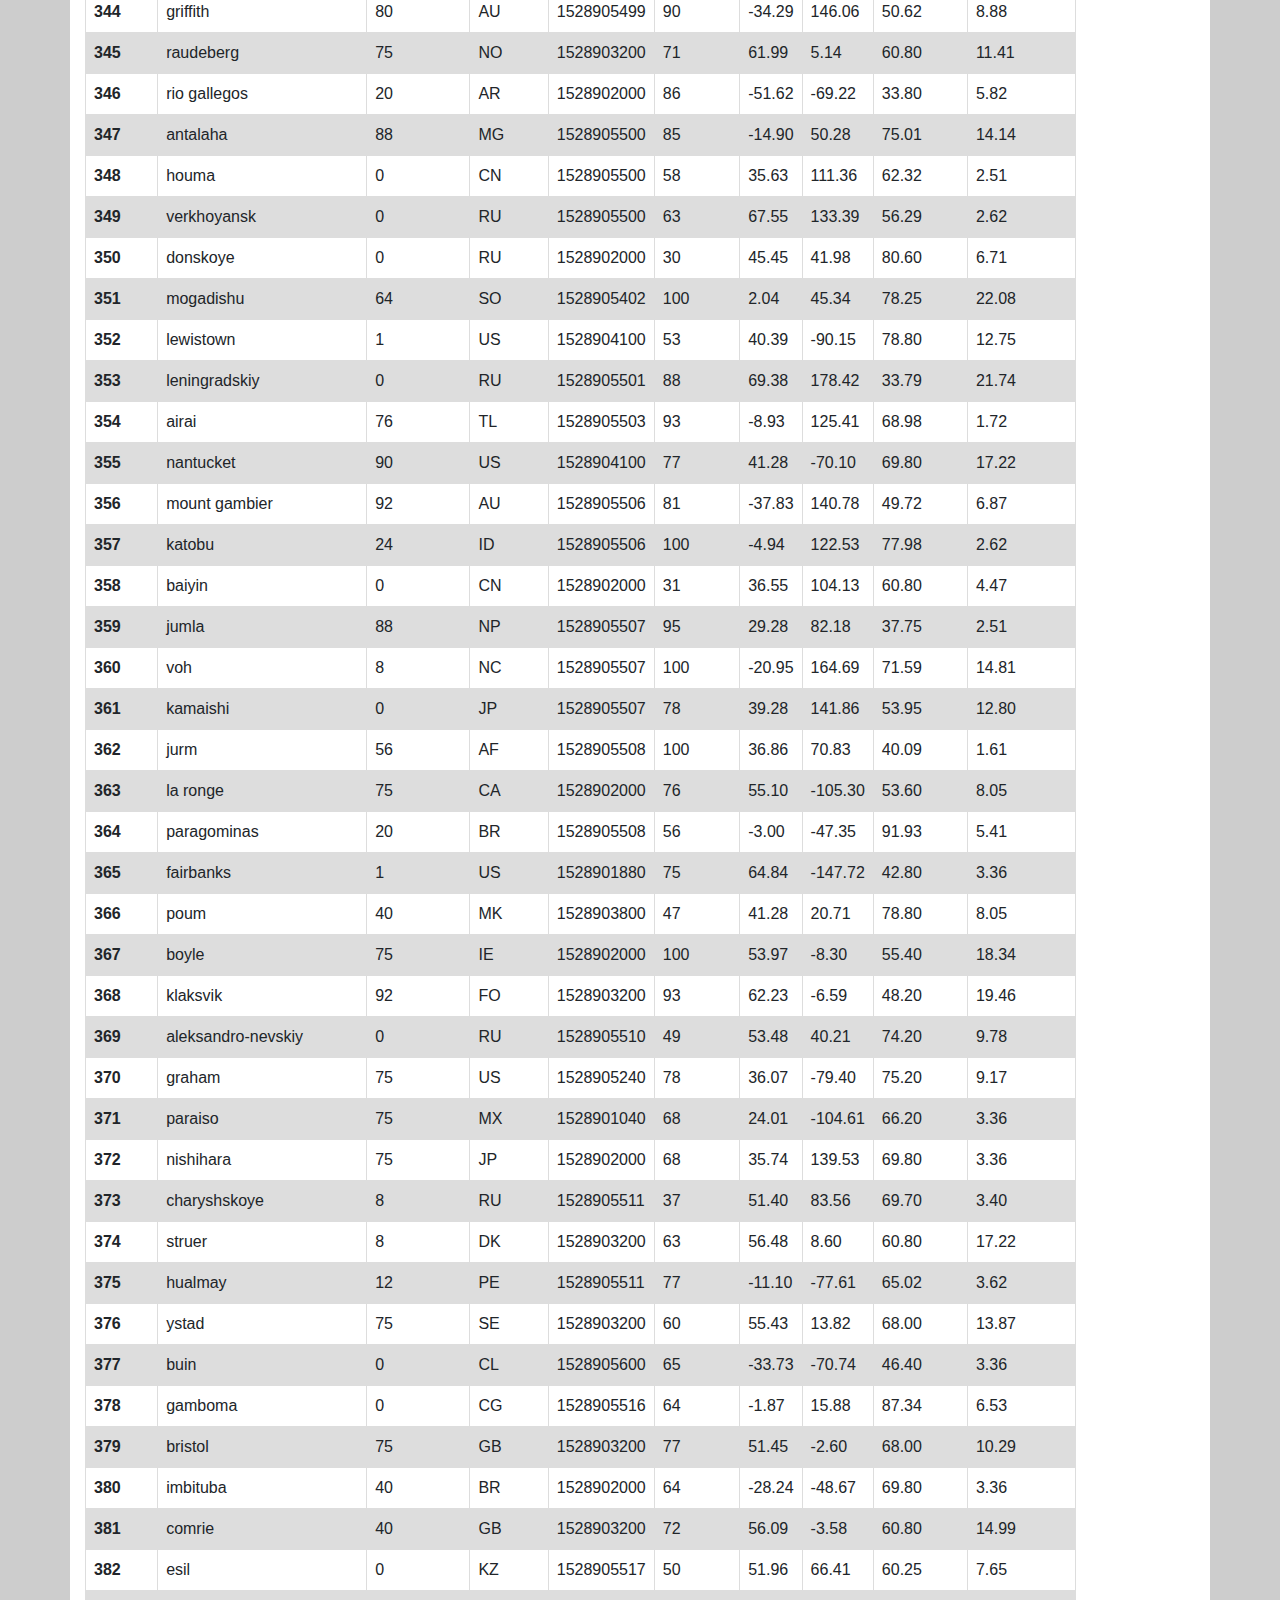
<file: HTML/Data.html>
<!DOCTYPE html>

<html lang="en-us">

<head>
    <meta charset="UTF-8">
    <title>Data</title>
    <link rel="stylesheet" href="../style_index.css">
    <link rel="stylesheet" href="https://stackpath.bootstrapcdn.com/bootstrap/4.3.1/css/bootstrap.min.css" 
    integrity="sha384-ggOyR0iXCbMQv3Xipma34MD+dH/1fQ784/j6cY/iJTQUOhcWr7x9JvoRxT2MZw1T" crossorigin="anonymous">
    
</head>

<body class="body">
<!-- Start of the toolbar on the top of the page -->
    <!-- Latitude -->
    <nav class="navbar navbar-expand-lg navbar-light">
        <div class="col col-8 latitude">
            <a class="navbar-brand" href="../index.html" style="color:white">Latitude</a>
        </div>
            <button class="navbar-toggler" type="button" data-toggle="collapse" data-target="#navbarSupportedContent" aria-controls="navbarSupportedContent" aria-expanded="true" aria-label="Toggle navigation">
              <span class="navbar-toggler-icon"></span>
            </button>
        
        <!-- Other menu -->
        <div class="collapse navbar-collapse" id="navbarSupportedContent">
            <ul class="navbar-nav mr-auto">

                <!-- "Plots" with Dropdown menu-->
              <li class="nav-item dropdown">
                <a class="nav-link dropdown-toggle" href="#" id="navbarDropdown" role="button" data-toggle="dropdown" aria-haspopup="true" aria-expanded="false">
                  Plots
                </a>
                <div class="dropdown-menu" aria-labelledby="navbarDropdown">
                  <a class="dropdown-item" href="MaxTemp.html">Max Temperature</a>
                  <a class="dropdown-item" href="Humidity.html">Humidity</a>
                  <a class="dropdown-item" href="Cloudiness.html">Cloudiness</a>
                  <a class="dropdown-item" href="WindSpeed.html">Wind Speed</a>
                </div>
              </li>

                <!-- "Comparison" menu-->
              <li class="nav-item">
                <a class="nav-link" href="Comparison.html">Comparison </a>
              </li>

              <!-- "Data" menu-->
              <li class="nav-item">
                <a class="nav-link" href="Data.html">Data</a>
              </li>
            </ul>
        </div>
    </nav>

    <!-- Main Text -->
    <div class="container">
        <br>
        <br>
        <div class="row">
            <div class="col col-12 col-md-12 white">
                <h2>
                    Data
                </h2>
                <hr>
                <p style="color:black">The following table includes all of the data used for plotting during this project</p>
            </div>

            <!-- Start of the Table-->
            
            <div class="col col-12 col-md-12 white table-responsive">
                <table border="1">
                    <thead>
                      <tr style="text-align: left;">
                        <th>City_ID</th>
                        <th>City</th>
                        <th>Cloudiness</th>
                        <th>Country</th>
                        <th>Date</th>
                        <th>Humidity</th>
                        <th>Lat</th>
                        <th>Lng</th>
                        <th>Max Temp</th>
                        <th>Wind Speed</th>
                      </tr>
                    </thead>
                    <tbody>
                      <tr>
                        <th>0</th>
                        <td>jacareacanga</td>
                        <td>0</td>
                        <td>BR</td>
                        <td>1528902000</td>
                        <td>62</td>
                        <td>-6.22</td>
                        <td>-57.76</td>
                        <td>89.60</td>
                        <td>6.93</td>
                      </tr>
                      <tr>
                        <th>1</th>
                        <td>kaitangata</td>
                        <td>100</td>
                        <td>NZ</td>
                        <td>1528905304</td>
                        <td>94</td>
                        <td>-46.28</td>
                        <td>169.85</td>
                        <td>42.61</td>
                        <td>5.64</td>
                      </tr>
                      <tr>
                        <th>2</th>
                        <td>goulburn</td>
                        <td>20</td>
                        <td>AU</td>
                        <td>1528905078</td>
                        <td>91</td>
                        <td>-34.75</td>
                        <td>149.72</td>
                        <td>44.32</td>
                        <td>10.11</td>
                      </tr>
                      <tr>
                        <th>3</th>
                        <td>lata</td>
                        <td>76</td>
                        <td>IN</td>
                        <td>1528905305</td>
                        <td>89</td>
                        <td>30.78</td>
                        <td>78.62</td>
                        <td>59.89</td>
                        <td>0.94</td>
                      </tr>
                      <tr>
                        <th>4</th>
                        <td>chokurdakh</td>
                        <td>0</td>
                        <td>RU</td>
                        <td>1528905306</td>
                        <td>88</td>
                        <td>70.62</td>
                        <td>147.90</td>
                        <td>32.17</td>
                        <td>2.95</td>
                      </tr>
                      <tr>
                        <th>5</th>
                        <td>martyush</td>
                        <td>92</td>
                        <td>RU</td>
                        <td>1528905306</td>
                        <td>94</td>
                        <td>56.40</td>
                        <td>61.89</td>
                        <td>55.03</td>
                        <td>9.33</td>
                      </tr>
                      <tr>
                        <th>6</th>
                        <td>hobart</td>
                        <td>20</td>
                        <td>AU</td>
                        <td>1528902000</td>
                        <td>87</td>
                        <td>-42.88</td>
                        <td>147.33</td>
                        <td>44.60</td>
                        <td>8.05</td>
                      </tr>
                      <tr>
                        <th>7</th>
                        <td>broken hill</td>
                        <td>0</td>
                        <td>AU</td>
                        <td>1528905311</td>
                        <td>88</td>
                        <td>-31.97</td>
                        <td>141.45</td>
                        <td>44.50</td>
                        <td>7.31</td>
                      </tr>
                      <tr>
                        <th>8</th>
                        <td>harnosand</td>
                        <td>0</td>
                        <td>SE</td>
                        <td>1528903200</td>
                        <td>44</td>
                        <td>62.63</td>
                        <td>17.94</td>
                        <td>60.80</td>
                        <td>13.87</td>
                      </tr>
                      <tr>
                        <th>9</th>
                        <td>tuatapere</td>
                        <td>0</td>
                        <td>NZ</td>
                        <td>1528905312</td>
                        <td>100</td>
                        <td>-46.13</td>
                        <td>167.69</td>
                        <td>38.92</td>
                        <td>3.40</td>
                      </tr>
                      <tr>
                        <th>10</th>
                        <td>puerto ayora</td>
                        <td>90</td>
                        <td>EC</td>
                        <td>1528902000</td>
                        <td>69</td>
                        <td>-0.74</td>
                        <td>-90.35</td>
                        <td>77.00</td>
                        <td>13.87</td>
                      </tr>
                      <tr>
                        <th>11</th>
                        <td>havre-saint-pierre</td>
                        <td>75</td>
                        <td>CA</td>
                        <td>1528902000</td>
                        <td>58</td>
                        <td>50.23</td>
                        <td>-63.60</td>
                        <td>53.60</td>
                        <td>19.46</td>
                      </tr>
                      <tr>
                        <th>12</th>
                        <td>punta arenas</td>
                        <td>0</td>
                        <td>CL</td>
                        <td>1528902000</td>
                        <td>100</td>
                        <td>-53.16</td>
                        <td>-70.91</td>
                        <td>35.60</td>
                        <td>9.17</td>
                      </tr>
                      <tr>
                        <th>13</th>
                        <td>tasiilaq</td>
                        <td>75</td>
                        <td>GL</td>
                        <td>1528901400</td>
                        <td>60</td>
                        <td>65.61</td>
                        <td>-37.64</td>
                        <td>39.20</td>
                        <td>2.24</td>
                      </tr>
                      <tr>
                        <th>14</th>
                        <td>chapais</td>
                        <td>40</td>
                        <td>CA</td>
                        <td>1528902000</td>
                        <td>38</td>
                        <td>49.78</td>
                        <td>-74.86</td>
                        <td>59.00</td>
                        <td>10.29</td>
                      </tr>
                      <tr>
                        <th>15</th>
                        <td>avarua</td>
                        <td>40</td>
                        <td>CK</td>
                        <td>1528902000</td>
                        <td>56</td>
                        <td>-21.21</td>
                        <td>-159.78</td>
                        <td>73.40</td>
                        <td>10.29</td>
                      </tr>
                      <tr>
                        <th>16</th>
                        <td>hofn</td>
                        <td>75</td>
                        <td>IS</td>
                        <td>1528902000</td>
                        <td>87</td>
                        <td>64.25</td>
                        <td>-15.21</td>
                        <td>51.80</td>
                        <td>8.05</td>
                      </tr>
                      <tr>
                        <th>17</th>
                        <td>yukamenskoye</td>
                        <td>92</td>
                        <td>RU</td>
                        <td>1528905315</td>
                        <td>98</td>
                        <td>57.89</td>
                        <td>52.24</td>
                        <td>56.65</td>
                        <td>10.22</td>
                      </tr>
                      <tr>
                        <th>18</th>
                        <td>khandbari</td>
                        <td>80</td>
                        <td>NP</td>
                        <td>1528905315</td>
                        <td>67</td>
                        <td>27.38</td>
                        <td>87.21</td>
                        <td>44.59</td>
                        <td>1.39</td>
                      </tr>
                      <tr>
                        <th>19</th>
                        <td>bethel</td>
                        <td>1</td>
                        <td>US</td>
                        <td>1528901580</td>
                        <td>93</td>
                        <td>60.79</td>
                        <td>-161.76</td>
                        <td>44.60</td>
                        <td>8.05</td>
                      </tr>
                      <tr>
                        <th>20</th>
                        <td>ushuaia</td>
                        <td>75</td>
                        <td>AR</td>
                        <td>1528902000</td>
                        <td>64</td>
                        <td>-54.81</td>
                        <td>-68.31</td>
                        <td>41.00</td>
                        <td>3.36</td>
                      </tr>
                      <tr>
                        <th>21</th>
                        <td>east london</td>
                        <td>0</td>
                        <td>ZA</td>
                        <td>1528902000</td>
                        <td>37</td>
                        <td>-33.02</td>
                        <td>27.91</td>
                        <td>69.80</td>
                        <td>5.82</td>
                      </tr>
                      <tr>
                        <th>22</th>
                        <td>bluff</td>
                        <td>76</td>
                        <td>AU</td>
                        <td>1528905321</td>
                        <td>76</td>
                        <td>-23.58</td>
                        <td>149.07</td>
                        <td>61.96</td>
                        <td>4.74</td>
                      </tr>
                      <tr>
                        <th>23</th>
                        <td>mount isa</td>
                        <td>75</td>
                        <td>AU</td>
                        <td>1528902000</td>
                        <td>100</td>
                        <td>-20.73</td>
                        <td>139.49</td>
                        <td>64.40</td>
                        <td>3.29</td>
                      </tr>
                      <tr>
                        <th>24</th>
                        <td>pevek</td>
                        <td>0</td>
                        <td>RU</td>
                        <td>1528905321</td>
                        <td>71</td>
                        <td>69.70</td>
                        <td>170.27</td>
                        <td>36.94</td>
                        <td>6.98</td>
                      </tr>
                      <tr>
                        <th>25</th>
                        <td>gao</td>
                        <td>24</td>
                        <td>ML</td>
                        <td>1528905321</td>
                        <td>16</td>
                        <td>16.28</td>
                        <td>-0.04</td>
                        <td>110.02</td>
                        <td>4.97</td>
                      </tr>
                      <tr>
                        <th>26</th>
                        <td>cabo san lucas</td>
                        <td>75</td>
                        <td>MX</td>
                        <td>1528901160</td>
                        <td>74</td>
                        <td>22.89</td>
                        <td>-109.91</td>
                        <td>84.20</td>
                        <td>10.29</td>
                      </tr>
                      <tr>
                        <th>27</th>
                        <td>sao filipe</td>
                        <td>0</td>
                        <td>CV</td>
                        <td>1528905323</td>
                        <td>88</td>
                        <td>14.90</td>
                        <td>-24.50</td>
                        <td>75.73</td>
                        <td>13.02</td>
                      </tr>
                      <tr>
                        <th>28</th>
                        <td>tiksi</td>
                        <td>44</td>
                        <td>RU</td>
                        <td>1528905298</td>
                        <td>58</td>
                        <td>71.64</td>
                        <td>128.87</td>
                        <td>57.73</td>
                        <td>10.11</td>
                      </tr>
                      <tr>
                        <th>29</th>
                        <td>busselton</td>
                        <td>92</td>
                        <td>AU</td>
                        <td>1528905323</td>
                        <td>100</td>
                        <td>-33.64</td>
                        <td>115.35</td>
                        <td>60.43</td>
                        <td>10.56</td>
                      </tr>
                      <tr>
                        <th>30</th>
                        <td>alofi</td>
                        <td>76</td>
                        <td>NU</td>
                        <td>1528902000</td>
                        <td>88</td>
                        <td>-19.06</td>
                        <td>-169.92</td>
                        <td>71.60</td>
                        <td>3.36</td>
                      </tr>
                      <tr>
                        <th>31</th>
                        <td>ola</td>
                        <td>75</td>
                        <td>RU</td>
                        <td>1528902000</td>
                        <td>100</td>
                        <td>59.58</td>
                        <td>151.30</td>
                        <td>42.80</td>
                        <td>7.76</td>
                      </tr>
                      <tr>
                        <th>32</th>
                        <td>atar</td>
                        <td>20</td>
                        <td>MR</td>
                        <td>1528902000</td>
                        <td>19</td>
                        <td>20.52</td>
                        <td>-13.05</td>
                        <td>91.40</td>
                        <td>9.17</td>
                      </tr>
                      <tr>
                        <th>33</th>
                        <td>rikitea</td>
                        <td>0</td>
                        <td>PF</td>
                        <td>1528905325</td>
                        <td>100</td>
                        <td>-23.12</td>
                        <td>-134.97</td>
                        <td>73.57</td>
                        <td>8.66</td>
                      </tr>
                      <tr>
                        <th>34</th>
                        <td>hermanus</td>
                        <td>0</td>
                        <td>ZA</td>
                        <td>1528905325</td>
                        <td>24</td>
                        <td>-34.42</td>
                        <td>19.24</td>
                        <td>77.17</td>
                        <td>8.66</td>
                      </tr>
                      <tr>
                        <th>35</th>
                        <td>ponta delgada</td>
                        <td>75</td>
                        <td>PT</td>
                        <td>1528903800</td>
                        <td>88</td>
                        <td>37.73</td>
                        <td>-25.67</td>
                        <td>71.60</td>
                        <td>12.75</td>
                      </tr>
                      <tr>
                        <th>36</th>
                        <td>bambari</td>
                        <td>24</td>
                        <td>CF</td>
                        <td>1528905326</td>
                        <td>84</td>
                        <td>5.77</td>
                        <td>20.68</td>
                        <td>81.85</td>
                        <td>7.65</td>
                      </tr>
                      <tr>
                        <th>37</th>
                        <td>cap malheureux</td>
                        <td>75</td>
                        <td>MU</td>
                        <td>1528902000</td>
                        <td>69</td>
                        <td>-19.98</td>
                        <td>57.61</td>
                        <td>75.20</td>
                        <td>14.99</td>
                      </tr>
                      <tr>
                        <th>38</th>
                        <td>puerto escondido</td>
                        <td>75</td>
                        <td>MX</td>
                        <td>1528901100</td>
                        <td>65</td>
                        <td>15.86</td>
                        <td>-97.07</td>
                        <td>80.60</td>
                        <td>3.36</td>
                      </tr>
                      <tr>
                        <th>39</th>
                        <td>qaanaaq</td>
                        <td>32</td>
                        <td>GL</td>
                        <td>1528905330</td>
                        <td>100</td>
                        <td>77.48</td>
                        <td>-69.36</td>
                        <td>31.45</td>
                        <td>6.31</td>
                      </tr>
                      <tr>
                        <th>40</th>
                        <td>new norfolk</td>
                        <td>20</td>
                        <td>AU</td>
                        <td>1528902000</td>
                        <td>87</td>
                        <td>-42.78</td>
                        <td>147.06</td>
                        <td>44.60</td>
                        <td>8.05</td>
                      </tr>
                      <tr>
                        <th>41</th>
                        <td>najran</td>
                        <td>40</td>
                        <td>SA</td>
                        <td>1528902000</td>
                        <td>13</td>
                        <td>17.54</td>
                        <td>44.22</td>
                        <td>98.60</td>
                        <td>11.41</td>
                      </tr>
                      <tr>
                        <th>42</th>
                        <td>isla mujeres</td>
                        <td>90</td>
                        <td>MX</td>
                        <td>1528904340</td>
                        <td>100</td>
                        <td>21.23</td>
                        <td>-86.73</td>
                        <td>75.20</td>
                        <td>16.11</td>
                      </tr>
                      <tr>
                        <th>43</th>
                        <td>mar del plata</td>
                        <td>0</td>
                        <td>AR</td>
                        <td>1528905297</td>
                        <td>100</td>
                        <td>-46.43</td>
                        <td>-67.52</td>
                        <td>32.53</td>
                        <td>7.31</td>
                      </tr>
                      <tr>
                        <th>44</th>
                        <td>provideniya</td>
                        <td>0</td>
                        <td>RU</td>
                        <td>1528905332</td>
                        <td>91</td>
                        <td>64.42</td>
                        <td>-173.23</td>
                        <td>40.63</td>
                        <td>10.78</td>
                      </tr>
                      <tr>
                        <th>45</th>
                        <td>jamestown</td>
                        <td>12</td>
                        <td>AU</td>
                        <td>1528905333</td>
                        <td>88</td>
                        <td>-33.21</td>
                        <td>138.60</td>
                        <td>43.15</td>
                        <td>10.89</td>
                      </tr>
                      <tr>
                        <th>46</th>
                        <td>medicine hat</td>
                        <td>20</td>
                        <td>CA</td>
                        <td>1528902000</td>
                        <td>34</td>
                        <td>50.04</td>
                        <td>-110.68</td>
                        <td>66.20</td>
                        <td>14.99</td>
                      </tr>
                      <tr>
                        <th>47</th>
                        <td>katsuura</td>
                        <td>8</td>
                        <td>JP</td>
                        <td>1528905334</td>
                        <td>88</td>
                        <td>33.93</td>
                        <td>134.50</td>
                        <td>62.05</td>
                        <td>7.54</td>
                      </tr>
                      <tr>
                        <th>48</th>
                        <td>aklavik</td>
                        <td>20</td>
                        <td>CA</td>
                        <td>1528902000</td>
                        <td>53</td>
                        <td>68.22</td>
                        <td>-135.01</td>
                        <td>51.80</td>
                        <td>11.41</td>
                      </tr>
                      <tr>
                        <th>49</th>
                        <td>tuktoyaktuk</td>
                        <td>20</td>
                        <td>CA</td>
                        <td>1528902000</td>
                        <td>61</td>
                        <td>69.44</td>
                        <td>-133.03</td>
                        <td>46.40</td>
                        <td>6.93</td>
                      </tr>
                      <tr>
                        <th>50</th>
                        <td>kapaa</td>
                        <td>90</td>
                        <td>US</td>
                        <td>1528901760</td>
                        <td>88</td>
                        <td>22.08</td>
                        <td>-159.32</td>
                        <td>75.20</td>
                        <td>14.99</td>
                      </tr>
                      <tr>
                        <th>51</th>
                        <td>mildura</td>
                        <td>0</td>
                        <td>AU</td>
                        <td>1528905300</td>
                        <td>92</td>
                        <td>-34.18</td>
                        <td>142.16</td>
                        <td>45.67</td>
                        <td>9.66</td>
                      </tr>
                      <tr>
                        <th>52</th>
                        <td>souillac</td>
                        <td>75</td>
                        <td>FR</td>
                        <td>1528903800</td>
                        <td>49</td>
                        <td>45.60</td>
                        <td>-0.60</td>
                        <td>73.40</td>
                        <td>10.29</td>
                      </tr>
                      <tr>
                        <th>53</th>
                        <td>lorengau</td>
                        <td>100</td>
                        <td>PG</td>
                        <td>1528905336</td>
                        <td>100</td>
                        <td>-2.02</td>
                        <td>147.27</td>
                        <td>80.59</td>
                        <td>3.85</td>
                      </tr>
                      <tr>
                        <th>54</th>
                        <td>praia</td>
                        <td>20</td>
                        <td>BR</td>
                        <td>1528902000</td>
                        <td>47</td>
                        <td>-20.25</td>
                        <td>-43.81</td>
                        <td>82.40</td>
                        <td>3.36</td>
                      </tr>
                      <tr>
                        <th>55</th>
                        <td>port alfred</td>
                        <td>0</td>
                        <td>ZA</td>
                        <td>1528905338</td>
                        <td>50</td>
                        <td>-33.59</td>
                        <td>26.89</td>
                        <td>76.54</td>
                        <td>7.20</td>
                      </tr>
                      <tr>
                        <th>56</th>
                        <td>barranca</td>
                        <td>0</td>
                        <td>PE</td>
                        <td>1528905339</td>
                        <td>98</td>
                        <td>-10.75</td>
                        <td>-77.76</td>
                        <td>61.87</td>
                        <td>9.89</td>
                      </tr>
                      <tr>
                        <th>57</th>
                        <td>nome</td>
                        <td>40</td>
                        <td>US</td>
                        <td>1528902900</td>
                        <td>70</td>
                        <td>30.04</td>
                        <td>-94.42</td>
                        <td>87.80</td>
                        <td>3.36</td>
                      </tr>
                      <tr>
                        <th>58</th>
                        <td>matay</td>
                        <td>0</td>
                        <td>EG</td>
                        <td>1528905339</td>
                        <td>23</td>
                        <td>28.42</td>
                        <td>30.79</td>
                        <td>97.69</td>
                        <td>6.98</td>
                      </tr>
                      <tr>
                        <th>59</th>
                        <td>saskylakh</td>
                        <td>48</td>
                        <td>RU</td>
                        <td>1528905339</td>
                        <td>55</td>
                        <td>71.97</td>
                        <td>114.09</td>
                        <td>59.53</td>
                        <td>5.86</td>
                      </tr>
                      <tr>
                        <th>60</th>
                        <td>itarema</td>
                        <td>0</td>
                        <td>BR</td>
                        <td>1528905340</td>
                        <td>61</td>
                        <td>-2.92</td>
                        <td>-39.92</td>
                        <td>88.33</td>
                        <td>12.57</td>
                      </tr>
                      <tr>
                        <th>61</th>
                        <td>butaritari</td>
                        <td>56</td>
                        <td>KI</td>
                        <td>1528905340</td>
                        <td>100</td>
                        <td>3.07</td>
                        <td>172.79</td>
                        <td>81.13</td>
                        <td>7.31</td>
                      </tr>
                      <tr>
                        <th>62</th>
                        <td>peniche</td>
                        <td>20</td>
                        <td>PT</td>
                        <td>1528903800</td>
                        <td>64</td>
                        <td>39.36</td>
                        <td>-9.38</td>
                        <td>75.20</td>
                        <td>12.75</td>
                      </tr>
                      <tr>
                        <th>63</th>
                        <td>beloha</td>
                        <td>0</td>
                        <td>MG</td>
                        <td>1528905340</td>
                        <td>57</td>
                        <td>-25.17</td>
                        <td>45.06</td>
                        <td>71.95</td>
                        <td>16.37</td>
                      </tr>
                      <tr>
                        <th>64</th>
                        <td>anadyr</td>
                        <td>0</td>
                        <td>RU</td>
                        <td>1528902000</td>
                        <td>57</td>
                        <td>64.73</td>
                        <td>177.51</td>
                        <td>48.20</td>
                        <td>4.47</td>
                      </tr>
                      <tr>
                        <th>65</th>
                        <td>luderitz</td>
                        <td>12</td>
                        <td>NaN</td>
                        <td>1528905342</td>
                        <td>64</td>
                        <td>-26.65</td>
                        <td>15.16</td>
                        <td>64.03</td>
                        <td>17.38</td>
                      </tr>
                      <tr>
                        <th>66</th>
                        <td>rochester</td>
                        <td>1</td>
                        <td>US</td>
                        <td>1528902960</td>
                        <td>37</td>
                        <td>44.02</td>
                        <td>-92.46</td>
                        <td>73.40</td>
                        <td>6.93</td>
                      </tr>
                      <tr>
                        <th>67</th>
                        <td>bosaso</td>
                        <td>0</td>
                        <td>SO</td>
                        <td>1528905347</td>
                        <td>86</td>
                        <td>11.28</td>
                        <td>49.18</td>
                        <td>89.77</td>
                        <td>3.96</td>
                      </tr>
                      <tr>
                        <th>68</th>
                        <td>faanui</td>
                        <td>0</td>
                        <td>PF</td>
                        <td>1528905347</td>
                        <td>100</td>
                        <td>-16.48</td>
                        <td>-151.75</td>
                        <td>79.96</td>
                        <td>11.79</td>
                      </tr>
                      <tr>
                        <th>69</th>
                        <td>grindavik</td>
                        <td>75</td>
                        <td>IS</td>
                        <td>1528902000</td>
                        <td>70</td>
                        <td>63.84</td>
                        <td>-22.43</td>
                        <td>48.20</td>
                        <td>5.82</td>
                      </tr>
                      <tr>
                        <th>70</th>
                        <td>margate</td>
                        <td>20</td>
                        <td>AU</td>
                        <td>1528902000</td>
                        <td>87</td>
                        <td>-43.03</td>
                        <td>147.26</td>
                        <td>44.60</td>
                        <td>8.05</td>
                      </tr>
                      <tr>
                        <th>71</th>
                        <td>marsh harbour</td>
                        <td>88</td>
                        <td>BS</td>
                        <td>1528905349</td>
                        <td>95</td>
                        <td>26.54</td>
                        <td>-77.06</td>
                        <td>82.39</td>
                        <td>10.00</td>
                      </tr>
                      <tr>
                        <th>72</th>
                        <td>comodoro rivadavia</td>
                        <td>40</td>
                        <td>AR</td>
                        <td>1528902000</td>
                        <td>60</td>
                        <td>-45.87</td>
                        <td>-67.48</td>
                        <td>42.80</td>
                        <td>9.17</td>
                      </tr>
                      <tr>
                        <th>73</th>
                        <td>upernavik</td>
                        <td>92</td>
                        <td>GL</td>
                        <td>1528905350</td>
                        <td>100</td>
                        <td>72.79</td>
                        <td>-56.15</td>
                        <td>29.29</td>
                        <td>3.74</td>
                      </tr>
                      <tr>
                        <th>74</th>
                        <td>uige</td>
                        <td>0</td>
                        <td>AO</td>
                        <td>1528905350</td>
                        <td>29</td>
                        <td>-7.61</td>
                        <td>15.06</td>
                        <td>86.80</td>
                        <td>3.18</td>
                      </tr>
                      <tr>
                        <th>75</th>
                        <td>bredasdorp</td>
                        <td>0</td>
                        <td>ZA</td>
                        <td>1528902000</td>
                        <td>23</td>
                        <td>-34.53</td>
                        <td>20.04</td>
                        <td>82.40</td>
                        <td>5.82</td>
                      </tr>
                      <tr>
                        <th>76</th>
                        <td>bodden town</td>
                        <td>40</td>
                        <td>KY</td>
                        <td>1528902000</td>
                        <td>78</td>
                        <td>19.28</td>
                        <td>-81.25</td>
                        <td>80.60</td>
                        <td>16.11</td>
                      </tr>
                      <tr>
                        <th>77</th>
                        <td>guerrero negro</td>
                        <td>44</td>
                        <td>MX</td>
                        <td>1528905350</td>
                        <td>88</td>
                        <td>27.97</td>
                        <td>-114.04</td>
                        <td>63.85</td>
                        <td>3.74</td>
                      </tr>
                      <tr>
                        <th>78</th>
                        <td>bilma</td>
                        <td>0</td>
                        <td>NE</td>
                        <td>1528905351</td>
                        <td>12</td>
                        <td>18.69</td>
                        <td>12.92</td>
                        <td>110.47</td>
                        <td>4.63</td>
                      </tr>
                      <tr>
                        <th>79</th>
                        <td>carnarvon</td>
                        <td>0</td>
                        <td>ZA</td>
                        <td>1528905351</td>
                        <td>30</td>
                        <td>-30.97</td>
                        <td>22.13</td>
                        <td>60.43</td>
                        <td>14.25</td>
                      </tr>
                      <tr>
                        <th>80</th>
                        <td>ponta do sol</td>
                        <td>12</td>
                        <td>BR</td>
                        <td>1528905352</td>
                        <td>72</td>
                        <td>-20.63</td>
                        <td>-46.00</td>
                        <td>78.25</td>
                        <td>3.96</td>
                      </tr>
                      <tr>
                        <th>81</th>
                        <td>vila franca do campo</td>
                        <td>75</td>
                        <td>PT</td>
                        <td>1528903800</td>
                        <td>88</td>
                        <td>37.72</td>
                        <td>-25.43</td>
                        <td>71.60</td>
                        <td>12.75</td>
                      </tr>
                      <tr>
                        <th>82</th>
                        <td>puerto del rosario</td>
                        <td>20</td>
                        <td>ES</td>
                        <td>1528903800</td>
                        <td>60</td>
                        <td>28.50</td>
                        <td>-13.86</td>
                        <td>73.40</td>
                        <td>17.22</td>
                      </tr>
                      <tr>
                        <th>83</th>
                        <td>sitka</td>
                        <td>20</td>
                        <td>US</td>
                        <td>1528905353</td>
                        <td>92</td>
                        <td>37.17</td>
                        <td>-99.65</td>
                        <td>74.02</td>
                        <td>5.97</td>
                      </tr>
                      <tr>
                        <th>84</th>
                        <td>camacha</td>
                        <td>75</td>
                        <td>PT</td>
                        <td>1528903800</td>
                        <td>72</td>
                        <td>33.08</td>
                        <td>-16.33</td>
                        <td>68.00</td>
                        <td>16.11</td>
                      </tr>
                      <tr>
                        <th>85</th>
                        <td>saint-philippe</td>
                        <td>1</td>
                        <td>CA</td>
                        <td>1528902900</td>
                        <td>54</td>
                        <td>45.36</td>
                        <td>-73.48</td>
                        <td>78.80</td>
                        <td>11.41</td>
                      </tr>
                      <tr>
                        <th>86</th>
                        <td>port blair</td>
                        <td>92</td>
                        <td>IN</td>
                        <td>1528905357</td>
                        <td>97</td>
                        <td>11.67</td>
                        <td>92.75</td>
                        <td>84.37</td>
                        <td>25.10</td>
                      </tr>
                      <tr>
                        <th>87</th>
                        <td>albany</td>
                        <td>90</td>
                        <td>US</td>
                        <td>1528903860</td>
                        <td>68</td>
                        <td>42.65</td>
                        <td>-73.75</td>
                        <td>69.80</td>
                        <td>3.36</td>
                      </tr>
                      <tr>
                        <th>88</th>
                        <td>barrow</td>
                        <td>88</td>
                        <td>AR</td>
                        <td>1528905182</td>
                        <td>72</td>
                        <td>-38.31</td>
                        <td>-60.23</td>
                        <td>50.26</td>
                        <td>8.21</td>
                      </tr>
                      <tr>
                        <th>89</th>
                        <td>qorveh</td>
                        <td>92</td>
                        <td>IR</td>
                        <td>1528905357</td>
                        <td>22</td>
                        <td>35.17</td>
                        <td>47.80</td>
                        <td>76.72</td>
                        <td>3.18</td>
                      </tr>
                      <tr>
                        <th>90</th>
                        <td>san jeronimo</td>
                        <td>90</td>
                        <td>PE</td>
                        <td>1528902000</td>
                        <td>81</td>
                        <td>-13.65</td>
                        <td>-73.37</td>
                        <td>46.40</td>
                        <td>2.39</td>
                      </tr>
                      <tr>
                        <th>91</th>
                        <td>mataura</td>
                        <td>24</td>
                        <td>NZ</td>
                        <td>1528905299</td>
                        <td>79</td>
                        <td>-46.19</td>
                        <td>168.86</td>
                        <td>25.69</td>
                        <td>3.18</td>
                      </tr>
                      <tr>
                        <th>92</th>
                        <td>buala</td>
                        <td>64</td>
                        <td>SB</td>
                        <td>1528905359</td>
                        <td>100</td>
                        <td>-8.15</td>
                        <td>159.59</td>
                        <td>78.70</td>
                        <td>4.18</td>
                      </tr>
                      <tr>
                        <th>93</th>
                        <td>eyl</td>
                        <td>20</td>
                        <td>SO</td>
                        <td>1528905359</td>
                        <td>57</td>
                        <td>7.98</td>
                        <td>49.82</td>
                        <td>86.62</td>
                        <td>22.41</td>
                      </tr>
                      <tr>
                        <th>94</th>
                        <td>abu dhabi</td>
                        <td>0</td>
                        <td>AE</td>
                        <td>1528902000</td>
                        <td>29</td>
                        <td>24.47</td>
                        <td>54.37</td>
                        <td>98.60</td>
                        <td>16.11</td>
                      </tr>
                      <tr>
                        <th>95</th>
                        <td>tahe</td>
                        <td>92</td>
                        <td>CN</td>
                        <td>1528905359</td>
                        <td>98</td>
                        <td>52.34</td>
                        <td>124.71</td>
                        <td>51.43</td>
                        <td>2.17</td>
                      </tr>
                      <tr>
                        <th>96</th>
                        <td>chuy</td>
                        <td>80</td>
                        <td>UY</td>
                        <td>1528905099</td>
                        <td>93</td>
                        <td>-33.69</td>
                        <td>-53.46</td>
                        <td>52.87</td>
                        <td>28.90</td>
                      </tr>
                      <tr>
                        <th>97</th>
                        <td>dzerzhinskoye</td>
                        <td>8</td>
                        <td>RU</td>
                        <td>1528905360</td>
                        <td>69</td>
                        <td>56.84</td>
                        <td>95.22</td>
                        <td>65.11</td>
                        <td>3.85</td>
                      </tr>
                      <tr>
                        <th>98</th>
                        <td>vanavara</td>
                        <td>0</td>
                        <td>RU</td>
                        <td>1528905360</td>
                        <td>50</td>
                        <td>60.35</td>
                        <td>102.28</td>
                        <td>64.21</td>
                        <td>5.64</td>
                      </tr>
                      <tr>
                        <th>99</th>
                        <td>muros</td>
                        <td>40</td>
                        <td>ES</td>
                        <td>1528903800</td>
                        <td>72</td>
                        <td>42.77</td>
                        <td>-9.06</td>
                        <td>66.20</td>
                        <td>10.29</td>
                      </tr>
                      <tr>
                        <th>100</th>
                        <td>auchel</td>
                        <td>0</td>
                        <td>FR</td>
                        <td>1528903800</td>
                        <td>49</td>
                        <td>50.51</td>
                        <td>2.47</td>
                        <td>68.00</td>
                        <td>3.36</td>
                      </tr>
                      <tr>
                        <th>101</th>
                        <td>bubaque</td>
                        <td>40</td>
                        <td>GW</td>
                        <td>1528902000</td>
                        <td>55</td>
                        <td>11.28</td>
                        <td>-15.83</td>
                        <td>91.40</td>
                        <td>11.41</td>
                      </tr>
                      <tr>
                        <th>102</th>
                        <td>khatanga</td>
                        <td>8</td>
                        <td>RU</td>
                        <td>1528905361</td>
                        <td>65</td>
                        <td>71.98</td>
                        <td>102.47</td>
                        <td>60.97</td>
                        <td>4.63</td>
                      </tr>
                      <tr>
                        <th>103</th>
                        <td>los banos</td>
                        <td>1</td>
                        <td>US</td>
                        <td>1528904100</td>
                        <td>67</td>
                        <td>37.06</td>
                        <td>-120.85</td>
                        <td>75.20</td>
                        <td>4.74</td>
                      </tr>
                      <tr>
                        <th>104</th>
                        <td>labuhan</td>
                        <td>12</td>
                        <td>ID</td>
                        <td>1528905361</td>
                        <td>95</td>
                        <td>-2.54</td>
                        <td>115.51</td>
                        <td>72.94</td>
                        <td>1.83</td>
                      </tr>
                      <tr>
                        <th>105</th>
                        <td>saint-paul</td>
                        <td>75</td>
                        <td>FR</td>
                        <td>1528903800</td>
                        <td>56</td>
                        <td>45.22</td>
                        <td>1.90</td>
                        <td>68.00</td>
                        <td>14.99</td>
                      </tr>
                      <tr>
                        <th>106</th>
                        <td>petatlan</td>
                        <td>90</td>
                        <td>MX</td>
                        <td>1528901220</td>
                        <td>74</td>
                        <td>17.52</td>
                        <td>-101.27</td>
                        <td>84.20</td>
                        <td>1.83</td>
                      </tr>
                      <tr>
                        <th>107</th>
                        <td>baykit</td>
                        <td>36</td>
                        <td>RU</td>
                        <td>1528905366</td>
                        <td>68</td>
                        <td>61.68</td>
                        <td>96.39</td>
                        <td>63.94</td>
                        <td>4.29</td>
                      </tr>
                      <tr>
                        <th>108</th>
                        <td>dalby</td>
                        <td>75</td>
                        <td>AU</td>
                        <td>1528902000</td>
                        <td>93</td>
                        <td>-27.18</td>
                        <td>151.26</td>
                        <td>53.60</td>
                        <td>2.24</td>
                      </tr>
                      <tr>
                        <th>109</th>
                        <td>yellowknife</td>
                        <td>90</td>
                        <td>CA</td>
                        <td>1528902540</td>
                        <td>93</td>
                        <td>62.45</td>
                        <td>-114.38</td>
                        <td>46.40</td>
                        <td>8.05</td>
                      </tr>
                      <tr>
                        <th>110</th>
                        <td>hilo</td>
                        <td>75</td>
                        <td>US</td>
                        <td>1528901580</td>
                        <td>88</td>
                        <td>19.71</td>
                        <td>-155.08</td>
                        <td>66.20</td>
                        <td>5.82</td>
                      </tr>
                      <tr>
                        <th>111</th>
                        <td>turukhansk</td>
                        <td>36</td>
                        <td>RU</td>
                        <td>1528905297</td>
                        <td>76</td>
                        <td>65.80</td>
                        <td>87.96</td>
                        <td>66.37</td>
                        <td>6.42</td>
                      </tr>
                      <tr>
                        <th>112</th>
                        <td>dingle</td>
                        <td>68</td>
                        <td>PH</td>
                        <td>1528905368</td>
                        <td>82</td>
                        <td>11.00</td>
                        <td>122.67</td>
                        <td>79.96</td>
                        <td>8.21</td>
                      </tr>
                      <tr>
                        <th>113</th>
                        <td>dillon</td>
                        <td>1</td>
                        <td>US</td>
                        <td>1528901580</td>
                        <td>44</td>
                        <td>45.22</td>
                        <td>-112.64</td>
                        <td>57.20</td>
                        <td>5.82</td>
                      </tr>
                      <tr>
                        <th>114</th>
                        <td>labytnangi</td>
                        <td>64</td>
                        <td>RU</td>
                        <td>1528905370</td>
                        <td>75</td>
                        <td>66.66</td>
                        <td>66.39</td>
                        <td>47.11</td>
                        <td>17.49</td>
                      </tr>
                      <tr>
                        <th>115</th>
                        <td>gigmoto</td>
                        <td>36</td>
                        <td>PH</td>
                        <td>1528905370</td>
                        <td>98</td>
                        <td>13.78</td>
                        <td>124.39</td>
                        <td>83.56</td>
                        <td>17.60</td>
                      </tr>
                      <tr>
                        <th>116</th>
                        <td>nouakchott</td>
                        <td>68</td>
                        <td>MR</td>
                        <td>1528905371</td>
                        <td>76</td>
                        <td>18.08</td>
                        <td>-15.98</td>
                        <td>76.72</td>
                        <td>1.39</td>
                      </tr>
                      <tr>
                        <th>117</th>
                        <td>rumoi</td>
                        <td>92</td>
                        <td>JP</td>
                        <td>1528905371</td>
                        <td>100</td>
                        <td>43.93</td>
                        <td>141.67</td>
                        <td>44.41</td>
                        <td>8.10</td>
                      </tr>
                      <tr>
                        <th>118</th>
                        <td>dikson</td>
                        <td>32</td>
                        <td>RU</td>
                        <td>1528905373</td>
                        <td>100</td>
                        <td>73.51</td>
                        <td>80.55</td>
                        <td>31.09</td>
                        <td>13.13</td>
                      </tr>
                      <tr>
                        <th>119</th>
                        <td>chinsali</td>
                        <td>0</td>
                        <td>ZM</td>
                        <td>1528905377</td>
                        <td>36</td>
                        <td>-10.55</td>
                        <td>32.07</td>
                        <td>73.39</td>
                        <td>9.22</td>
                      </tr>
                      <tr>
                        <th>120</th>
                        <td>georgetown</td>
                        <td>75</td>
                        <td>GY</td>
                        <td>1528902000</td>
                        <td>78</td>
                        <td>6.80</td>
                        <td>-58.16</td>
                        <td>82.40</td>
                        <td>9.17</td>
                      </tr>
                      <tr>
                        <th>121</th>
                        <td>tooele</td>
                        <td>1</td>
                        <td>US</td>
                        <td>1528902900</td>
                        <td>35</td>
                        <td>40.53</td>
                        <td>-112.30</td>
                        <td>73.40</td>
                        <td>9.17</td>
                      </tr>
                      <tr>
                        <th>122</th>
                        <td>nikolskoye</td>
                        <td>40</td>
                        <td>RU</td>
                        <td>1528902000</td>
                        <td>41</td>
                        <td>59.70</td>
                        <td>30.79</td>
                        <td>60.80</td>
                        <td>4.47</td>
                      </tr>
                      <tr>
                        <th>123</th>
                        <td>bodo</td>
                        <td>80</td>
                        <td>CI</td>
                        <td>1528905379</td>
                        <td>66</td>
                        <td>5.91</td>
                        <td>-4.68</td>
                        <td>87.70</td>
                        <td>8.21</td>
                      </tr>
                      <tr>
                        <th>124</th>
                        <td>minador do negrao</td>
                        <td>32</td>
                        <td>BR</td>
                        <td>1528905379</td>
                        <td>80</td>
                        <td>-9.31</td>
                        <td>-36.86</td>
                        <td>76.81</td>
                        <td>13.24</td>
                      </tr>
                      <tr>
                        <th>125</th>
                        <td>sambava</td>
                        <td>88</td>
                        <td>MG</td>
                        <td>1528905379</td>
                        <td>100</td>
                        <td>-14.27</td>
                        <td>50.17</td>
                        <td>77.35</td>
                        <td>19.73</td>
                      </tr>
                      <tr>
                        <th>126</th>
                        <td>yerbogachen</td>
                        <td>0</td>
                        <td>RU</td>
                        <td>1528905380</td>
                        <td>44</td>
                        <td>61.28</td>
                        <td>108.01</td>
                        <td>64.93</td>
                        <td>7.43</td>
                      </tr>
                      <tr>
                        <th>127</th>
                        <td>kahului</td>
                        <td>1</td>
                        <td>US</td>
                        <td>1528901760</td>
                        <td>93</td>
                        <td>20.89</td>
                        <td>-156.47</td>
                        <td>66.20</td>
                        <td>3.36</td>
                      </tr>
                      <tr>
                        <th>128</th>
                        <td>clyde river</td>
                        <td>75</td>
                        <td>CA</td>
                        <td>1528902660</td>
                        <td>100</td>
                        <td>70.47</td>
                        <td>-68.59</td>
                        <td>35.60</td>
                        <td>21.92</td>
                      </tr>
                      <tr>
                        <th>129</th>
                        <td>ancud</td>
                        <td>20</td>
                        <td>CL</td>
                        <td>1528905381</td>
                        <td>90</td>
                        <td>-41.87</td>
                        <td>-73.83</td>
                        <td>39.10</td>
                        <td>2.73</td>
                      </tr>
                      <tr>
                        <th>130</th>
                        <td>beringovskiy</td>
                        <td>0</td>
                        <td>RU</td>
                        <td>1528905381</td>
                        <td>88</td>
                        <td>63.05</td>
                        <td>179.32</td>
                        <td>39.37</td>
                        <td>3.40</td>
                      </tr>
                      <tr>
                        <th>131</th>
                        <td>majene</td>
                        <td>32</td>
                        <td>ID</td>
                        <td>1528905382</td>
                        <td>100</td>
                        <td>-3.54</td>
                        <td>118.97</td>
                        <td>81.85</td>
                        <td>11.01</td>
                      </tr>
                      <tr>
                        <th>132</th>
                        <td>ahar</td>
                        <td>36</td>
                        <td>IR</td>
                        <td>1528905382</td>
                        <td>62</td>
                        <td>38.48</td>
                        <td>47.07</td>
                        <td>62.77</td>
                        <td>3.74</td>
                      </tr>
                      <tr>
                        <th>133</th>
                        <td>ilhabela</td>
                        <td>80</td>
                        <td>BR</td>
                        <td>1528905382</td>
                        <td>98</td>
                        <td>-23.78</td>
                        <td>-45.36</td>
                        <td>72.85</td>
                        <td>2.28</td>
                      </tr>
                      <tr>
                        <th>134</th>
                        <td>listvyagi</td>
                        <td>0</td>
                        <td>RU</td>
                        <td>1528905382</td>
                        <td>78</td>
                        <td>53.68</td>
                        <td>86.95</td>
                        <td>65.11</td>
                        <td>2.06</td>
                      </tr>
                      <tr>
                        <th>135</th>
                        <td>skjervoy</td>
                        <td>40</td>
                        <td>NO</td>
                        <td>1528903200</td>
                        <td>65</td>
                        <td>70.03</td>
                        <td>20.97</td>
                        <td>44.60</td>
                        <td>10.29</td>
                      </tr>
                      <tr>
                        <th>136</th>
                        <td>cape town</td>
                        <td>0</td>
                        <td>ZA</td>
                        <td>1528902000</td>
                        <td>35</td>
                        <td>-33.93</td>
                        <td>18.42</td>
                        <td>73.40</td>
                        <td>9.17</td>
                      </tr>
                      <tr>
                        <th>137</th>
                        <td>iqaluit</td>
                        <td>90</td>
                        <td>CA</td>
                        <td>1528902000</td>
                        <td>96</td>
                        <td>63.75</td>
                        <td>-68.52</td>
                        <td>35.60</td>
                        <td>20.80</td>
                      </tr>
                      <tr>
                        <th>138</th>
                        <td>fort-shevchenko</td>
                        <td>0</td>
                        <td>KZ</td>
                        <td>1528905387</td>
                        <td>59</td>
                        <td>44.51</td>
                        <td>50.26</td>
                        <td>74.20</td>
                        <td>3.62</td>
                      </tr>
                      <tr>
                        <th>139</th>
                        <td>severo-kurilsk</td>
                        <td>92</td>
                        <td>RU</td>
                        <td>1528905387</td>
                        <td>100</td>
                        <td>50.68</td>
                        <td>156.12</td>
                        <td>38.02</td>
                        <td>16.26</td>
                      </tr>
                      <tr>
                        <th>140</th>
                        <td>arraial do cabo</td>
                        <td>0</td>
                        <td>BR</td>
                        <td>1528905600</td>
                        <td>65</td>
                        <td>-22.97</td>
                        <td>-42.02</td>
                        <td>80.60</td>
                        <td>4.70</td>
                      </tr>
                      <tr>
                        <th>141</th>
                        <td>torbay</td>
                        <td>90</td>
                        <td>CA</td>
                        <td>1528903560</td>
                        <td>93</td>
                        <td>47.66</td>
                        <td>-52.73</td>
                        <td>50.00</td>
                        <td>19.46</td>
                      </tr>
                      <tr>
                        <th>142</th>
                        <td>ahipara</td>
                        <td>88</td>
                        <td>NZ</td>
                        <td>1528905388</td>
                        <td>91</td>
                        <td>-35.17</td>
                        <td>173.16</td>
                        <td>56.65</td>
                        <td>9.66</td>
                      </tr>
                      <tr>
                        <th>143</th>
                        <td>bandarbeyla</td>
                        <td>0</td>
                        <td>SO</td>
                        <td>1528905389</td>
                        <td>79</td>
                        <td>9.49</td>
                        <td>50.81</td>
                        <td>79.15</td>
                        <td>32.93</td>
                      </tr>
                      <tr>
                        <th>144</th>
                        <td>vuktyl</td>
                        <td>92</td>
                        <td>RU</td>
                        <td>1528905389</td>
                        <td>96</td>
                        <td>63.86</td>
                        <td>57.31</td>
                        <td>52.60</td>
                        <td>7.43</td>
                      </tr>
                      <tr>
                        <th>145</th>
                        <td>caravelas</td>
                        <td>0</td>
                        <td>BR</td>
                        <td>1528905390</td>
                        <td>98</td>
                        <td>-17.73</td>
                        <td>-39.27</td>
                        <td>77.62</td>
                        <td>10.45</td>
                      </tr>
                      <tr>
                        <th>146</th>
                        <td>waipawa</td>
                        <td>92</td>
                        <td>NZ</td>
                        <td>1528905390</td>
                        <td>94</td>
                        <td>-39.94</td>
                        <td>176.59</td>
                        <td>50.89</td>
                        <td>9.44</td>
                      </tr>
                      <tr>
                        <th>147</th>
                        <td>khomutovo</td>
                        <td>0</td>
                        <td>RU</td>
                        <td>1528905390</td>
                        <td>65</td>
                        <td>52.85</td>
                        <td>37.45</td>
                        <td>72.31</td>
                        <td>5.97</td>
                      </tr>
                      <tr>
                        <th>148</th>
                        <td>acajutla</td>
                        <td>40</td>
                        <td>SV</td>
                        <td>1528901400</td>
                        <td>79</td>
                        <td>13.59</td>
                        <td>-89.83</td>
                        <td>84.20</td>
                        <td>1.12</td>
                      </tr>
                      <tr>
                        <th>149</th>
                        <td>buritis</td>
                        <td>0</td>
                        <td>BR</td>
                        <td>1528905391</td>
                        <td>53</td>
                        <td>-15.62</td>
                        <td>-46.42</td>
                        <td>83.74</td>
                        <td>6.87</td>
                      </tr>
                      <tr>
                        <th>150</th>
                        <td>meulaboh</td>
                        <td>48</td>
                        <td>ID</td>
                        <td>1528905392</td>
                        <td>100</td>
                        <td>4.14</td>
                        <td>96.13</td>
                        <td>82.03</td>
                        <td>3.40</td>
                      </tr>
                      <tr>
                        <th>151</th>
                        <td>vaini</td>
                        <td>100</td>
                        <td>IN</td>
                        <td>1528905392</td>
                        <td>98</td>
                        <td>15.34</td>
                        <td>74.49</td>
                        <td>70.42</td>
                        <td>4.29</td>
                      </tr>
                      <tr>
                        <th>152</th>
                        <td>teya</td>
                        <td>75</td>
                        <td>MX</td>
                        <td>1528901400</td>
                        <td>66</td>
                        <td>21.05</td>
                        <td>-89.07</td>
                        <td>86.00</td>
                        <td>13.87</td>
                      </tr>
                      <tr>
                        <th>153</th>
                        <td>bambous virieux</td>
                        <td>75</td>
                        <td>MU</td>
                        <td>1528902000</td>
                        <td>69</td>
                        <td>-20.34</td>
                        <td>57.76</td>
                        <td>75.20</td>
                        <td>14.99</td>
                      </tr>
                      <tr>
                        <th>154</th>
                        <td>zaragoza</td>
                        <td>20</td>
                        <td>ES</td>
                        <td>1528903800</td>
                        <td>49</td>
                        <td>41.65</td>
                        <td>-0.88</td>
                        <td>77.00</td>
                        <td>28.86</td>
                      </tr>
                      <tr>
                        <th>155</th>
                        <td>thompson</td>
                        <td>75</td>
                        <td>CA</td>
                        <td>1528902600</td>
                        <td>76</td>
                        <td>55.74</td>
                        <td>-97.86</td>
                        <td>57.20</td>
                        <td>3.36</td>
                      </tr>
                      <tr>
                        <th>156</th>
                        <td>kodiak</td>
                        <td>1</td>
                        <td>US</td>
                        <td>1528901580</td>
                        <td>50</td>
                        <td>39.95</td>
                        <td>-94.76</td>
                        <td>75.20</td>
                        <td>13.87</td>
                      </tr>
                      <tr>
                        <th>157</th>
                        <td>nsanje</td>
                        <td>92</td>
                        <td>MZ</td>
                        <td>1528905397</td>
                        <td>84</td>
                        <td>-16.92</td>
                        <td>35.26</td>
                        <td>70.33</td>
                        <td>4.18</td>
                      </tr>
                      <tr>
                        <th>158</th>
                        <td>the pas</td>
                        <td>1</td>
                        <td>CA</td>
                        <td>1528902000</td>
                        <td>63</td>
                        <td>53.82</td>
                        <td>-101.24</td>
                        <td>60.80</td>
                        <td>10.29</td>
                      </tr>
                      <tr>
                        <th>159</th>
                        <td>masalli</td>
                        <td>12</td>
                        <td>KR</td>
                        <td>1528902000</td>
                        <td>77</td>
                        <td>34.80</td>
                        <td>126.66</td>
                        <td>68.00</td>
                        <td>9.17</td>
                      </tr>
                      <tr>
                        <th>160</th>
                        <td>talnakh</td>
                        <td>20</td>
                        <td>RU</td>
                        <td>1528905398</td>
                        <td>100</td>
                        <td>69.49</td>
                        <td>88.39</td>
                        <td>42.79</td>
                        <td>3.18</td>
                      </tr>
                      <tr>
                        <th>161</th>
                        <td>ilulissat</td>
                        <td>90</td>
                        <td>GL</td>
                        <td>1528901400</td>
                        <td>97</td>
                        <td>69.22</td>
                        <td>-51.10</td>
                        <td>32.00</td>
                        <td>4.70</td>
                      </tr>
                      <tr>
                        <th>162</th>
                        <td>vallenar</td>
                        <td>0</td>
                        <td>CL</td>
                        <td>1528905399</td>
                        <td>56</td>
                        <td>-28.58</td>
                        <td>-70.76</td>
                        <td>54.40</td>
                        <td>1.28</td>
                      </tr>
                      <tr>
                        <th>163</th>
                        <td>cap-aux-meules</td>
                        <td>40</td>
                        <td>CA</td>
                        <td>1528902000</td>
                        <td>62</td>
                        <td>47.38</td>
                        <td>-61.86</td>
                        <td>51.80</td>
                        <td>20.80</td>
                      </tr>
                      <tr>
                        <th>164</th>
                        <td>san quintin</td>
                        <td>90</td>
                        <td>PH</td>
                        <td>1528902000</td>
                        <td>100</td>
                        <td>17.54</td>
                        <td>120.52</td>
                        <td>77.00</td>
                        <td>13.87</td>
                      </tr>
                      <tr>
                        <th>165</th>
                        <td>victoria</td>
                        <td>75</td>
                        <td>BN</td>
                        <td>1528902000</td>
                        <td>94</td>
                        <td>5.28</td>
                        <td>115.24</td>
                        <td>80.60</td>
                        <td>1.12</td>
                      </tr>
                      <tr>
                        <th>166</th>
                        <td>okhotsk</td>
                        <td>12</td>
                        <td>RU</td>
                        <td>1528905400</td>
                        <td>100</td>
                        <td>59.36</td>
                        <td>143.24</td>
                        <td>38.02</td>
                        <td>2.17</td>
                      </tr>
                      <tr>
                        <th>167</th>
                        <td>bonavista</td>
                        <td>92</td>
                        <td>CA</td>
                        <td>1528905401</td>
                        <td>82</td>
                        <td>48.65</td>
                        <td>-53.11</td>
                        <td>46.57</td>
                        <td>22.97</td>
                      </tr>
                      <tr>
                        <th>168</th>
                        <td>manokwari</td>
                        <td>80</td>
                        <td>ID</td>
                        <td>1528905401</td>
                        <td>100</td>
                        <td>-0.87</td>
                        <td>134.08</td>
                        <td>78.07</td>
                        <td>8.10</td>
                      </tr>
                      <tr>
                        <th>169</th>
                        <td>lebu</td>
                        <td>92</td>
                        <td>ET</td>
                        <td>1528905404</td>
                        <td>100</td>
                        <td>8.96</td>
                        <td>38.73</td>
                        <td>55.30</td>
                        <td>0.72</td>
                      </tr>
                      <tr>
                        <th>170</th>
                        <td>qostanay</td>
                        <td>75</td>
                        <td>KZ</td>
                        <td>1528902000</td>
                        <td>54</td>
                        <td>53.17</td>
                        <td>63.58</td>
                        <td>59.00</td>
                        <td>6.71</td>
                      </tr>
                      <tr>
                        <th>171</th>
                        <td>victor harbor</td>
                        <td>75</td>
                        <td>AU</td>
                        <td>1528902000</td>
                        <td>82</td>
                        <td>-35.55</td>
                        <td>138.62</td>
                        <td>55.40</td>
                        <td>17.22</td>
                      </tr>
                      <tr>
                        <th>172</th>
                        <td>kamenka</td>
                        <td>12</td>
                        <td>RU</td>
                        <td>1528905405</td>
                        <td>98</td>
                        <td>53.19</td>
                        <td>44.05</td>
                        <td>61.60</td>
                        <td>9.44</td>
                      </tr>
                      <tr>
                        <th>173</th>
                        <td>cherskiy</td>
                        <td>8</td>
                        <td>RU</td>
                        <td>1528905405</td>
                        <td>48</td>
                        <td>68.75</td>
                        <td>161.30</td>
                        <td>55.21</td>
                        <td>3.18</td>
                      </tr>
                      <tr>
                        <th>174</th>
                        <td>kimbe</td>
                        <td>92</td>
                        <td>PG</td>
                        <td>1528905405</td>
                        <td>100</td>
                        <td>-5.56</td>
                        <td>150.15</td>
                        <td>78.43</td>
                        <td>6.64</td>
                      </tr>
                      <tr>
                        <th>175</th>
                        <td>guba</td>
                        <td>75</td>
                        <td>PH</td>
                        <td>1528902000</td>
                        <td>74</td>
                        <td>10.43</td>
                        <td>123.89</td>
                        <td>84.20</td>
                        <td>8.05</td>
                      </tr>
                      <tr>
                        <th>176</th>
                        <td>inuvik</td>
                        <td>40</td>
                        <td>CA</td>
                        <td>1528902000</td>
                        <td>53</td>
                        <td>68.36</td>
                        <td>-133.71</td>
                        <td>51.80</td>
                        <td>3.36</td>
                      </tr>
                      <tr>
                        <th>177</th>
                        <td>jiazi</td>
                        <td>20</td>
                        <td>CN</td>
                        <td>1528902000</td>
                        <td>78</td>
                        <td>19.61</td>
                        <td>110.49</td>
                        <td>82.40</td>
                        <td>4.47</td>
                      </tr>
                      <tr>
                        <th>178</th>
                        <td>namatanai</td>
                        <td>76</td>
                        <td>PG</td>
                        <td>1528905407</td>
                        <td>100</td>
                        <td>-3.66</td>
                        <td>152.44</td>
                        <td>78.07</td>
                        <td>11.68</td>
                      </tr>
                      <tr>
                        <th>179</th>
                        <td>port elizabeth</td>
                        <td>90</td>
                        <td>US</td>
                        <td>1528903500</td>
                        <td>83</td>
                        <td>39.31</td>
                        <td>-74.98</td>
                        <td>75.20</td>
                        <td>9.17</td>
                      </tr>
                      <tr>
                        <th>180</th>
                        <td>chilca</td>
                        <td>75</td>
                        <td>PE</td>
                        <td>1528903800</td>
                        <td>47</td>
                        <td>-13.22</td>
                        <td>-72.34</td>
                        <td>55.40</td>
                        <td>3.36</td>
                      </tr>
                      <tr>
                        <th>181</th>
                        <td>tual</td>
                        <td>68</td>
                        <td>ID</td>
                        <td>1528905408</td>
                        <td>100</td>
                        <td>-5.67</td>
                        <td>132.75</td>
                        <td>79.78</td>
                        <td>12.12</td>
                      </tr>
                      <tr>
                        <th>182</th>
                        <td>puerto colombia</td>
                        <td>40</td>
                        <td>CO</td>
                        <td>1528902000</td>
                        <td>74</td>
                        <td>10.99</td>
                        <td>-74.96</td>
                        <td>87.80</td>
                        <td>6.93</td>
                      </tr>
                      <tr>
                        <th>183</th>
                        <td>muzhi</td>
                        <td>0</td>
                        <td>RU</td>
                        <td>1528905409</td>
                        <td>63</td>
                        <td>65.40</td>
                        <td>64.70</td>
                        <td>55.57</td>
                        <td>10.67</td>
                      </tr>
                      <tr>
                        <th>184</th>
                        <td>tabuk</td>
                        <td>92</td>
                        <td>PH</td>
                        <td>1528905413</td>
                        <td>86</td>
                        <td>17.41</td>
                        <td>121.44</td>
                        <td>72.40</td>
                        <td>1.83</td>
                      </tr>
                      <tr>
                        <th>185</th>
                        <td>palauig</td>
                        <td>92</td>
                        <td>PH</td>
                        <td>1528905413</td>
                        <td>100</td>
                        <td>15.44</td>
                        <td>119.90</td>
                        <td>74.11</td>
                        <td>10.67</td>
                      </tr>
                      <tr>
                        <th>186</th>
                        <td>komsomolskiy</td>
                        <td>0</td>
                        <td>RU</td>
                        <td>1528905413</td>
                        <td>84</td>
                        <td>67.55</td>
                        <td>63.78</td>
                        <td>37.39</td>
                        <td>9.22</td>
                      </tr>
                      <tr>
                        <th>187</th>
                        <td>atuona</td>
                        <td>44</td>
                        <td>PF</td>
                        <td>1528905298</td>
                        <td>100</td>
                        <td>-9.80</td>
                        <td>-139.03</td>
                        <td>79.60</td>
                        <td>12.91</td>
                      </tr>
                      <tr>
                        <th>188</th>
                        <td>sinnamary</td>
                        <td>92</td>
                        <td>GF</td>
                        <td>1528905414</td>
                        <td>100</td>
                        <td>5.38</td>
                        <td>-52.96</td>
                        <td>75.19</td>
                        <td>3.40</td>
                      </tr>
                      <tr>
                        <th>189</th>
                        <td>kavieng</td>
                        <td>92</td>
                        <td>PG</td>
                        <td>1528905414</td>
                        <td>100</td>
                        <td>-2.57</td>
                        <td>150.80</td>
                        <td>78.97</td>
                        <td>5.41</td>
                      </tr>
                      <tr>
                        <th>190</th>
                        <td>moron</td>
                        <td>0</td>
                        <td>VE</td>
                        <td>1528905415</td>
                        <td>70</td>
                        <td>10.49</td>
                        <td>-68.20</td>
                        <td>81.67</td>
                        <td>3.06</td>
                      </tr>
                      <tr>
                        <th>191</th>
                        <td>fortuna</td>
                        <td>20</td>
                        <td>ES</td>
                        <td>1528903800</td>
                        <td>64</td>
                        <td>38.18</td>
                        <td>-1.13</td>
                        <td>86.00</td>
                        <td>12.75</td>
                      </tr>
                      <tr>
                        <th>192</th>
                        <td>pangnirtung</td>
                        <td>90</td>
                        <td>CA</td>
                        <td>1528902000</td>
                        <td>93</td>
                        <td>66.15</td>
                        <td>-65.72</td>
                        <td>35.60</td>
                        <td>4.70</td>
                      </tr>
                      <tr>
                        <th>193</th>
                        <td>paamiut</td>
                        <td>68</td>
                        <td>GL</td>
                        <td>1528905416</td>
                        <td>100</td>
                        <td>61.99</td>
                        <td>-49.67</td>
                        <td>35.32</td>
                        <td>12.46</td>
                      </tr>
                      <tr>
                        <th>194</th>
                        <td>juegang</td>
                        <td>36</td>
                        <td>CN</td>
                        <td>1528905417</td>
                        <td>76</td>
                        <td>32.31</td>
                        <td>121.18</td>
                        <td>75.28</td>
                        <td>16.60</td>
                      </tr>
                      <tr>
                        <th>195</th>
                        <td>kiama</td>
                        <td>0</td>
                        <td>AU</td>
                        <td>1528905418</td>
                        <td>86</td>
                        <td>-34.67</td>
                        <td>150.86</td>
                        <td>50.44</td>
                        <td>6.87</td>
                      </tr>
                      <tr>
                        <th>196</th>
                        <td>yamada</td>
                        <td>20</td>
                        <td>JP</td>
                        <td>1528902000</td>
                        <td>72</td>
                        <td>36.58</td>
                        <td>137.08</td>
                        <td>60.80</td>
                        <td>14.99</td>
                      </tr>
                      <tr>
                        <th>197</th>
                        <td>russell</td>
                        <td>0</td>
                        <td>AR</td>
                        <td>1528902000</td>
                        <td>48</td>
                        <td>-33.01</td>
                        <td>-68.80</td>
                        <td>42.80</td>
                        <td>3.36</td>
                      </tr>
                      <tr>
                        <th>198</th>
                        <td>port hawkesbury</td>
                        <td>1</td>
                        <td>CA</td>
                        <td>1528902000</td>
                        <td>63</td>
                        <td>45.62</td>
                        <td>-61.36</td>
                        <td>64.40</td>
                        <td>16.11</td>
                      </tr>
                      <tr>
                        <th>199</th>
                        <td>naze</td>
                        <td>75</td>
                        <td>NG</td>
                        <td>1528902000</td>
                        <td>62</td>
                        <td>5.43</td>
                        <td>7.07</td>
                        <td>89.60</td>
                        <td>9.17</td>
                      </tr>
                      <tr>
                        <th>200</th>
                        <td>namibe</td>
                        <td>0</td>
                        <td>AO</td>
                        <td>1528905419</td>
                        <td>89</td>
                        <td>-15.19</td>
                        <td>12.15</td>
                        <td>74.02</td>
                        <td>17.49</td>
                      </tr>
                      <tr>
                        <th>201</th>
                        <td>lodja</td>
                        <td>0</td>
                        <td>CD</td>
                        <td>1528905419</td>
                        <td>20</td>
                        <td>-3.52</td>
                        <td>23.60</td>
                        <td>94.36</td>
                        <td>4.97</td>
                      </tr>
                      <tr>
                        <th>202</th>
                        <td>basco</td>
                        <td>1</td>
                        <td>US</td>
                        <td>1528904100</td>
                        <td>44</td>
                        <td>40.33</td>
                        <td>-91.20</td>
                        <td>77.00</td>
                        <td>13.87</td>
                      </tr>
                      <tr>
                        <th>203</th>
                        <td>suleja</td>
                        <td>20</td>
                        <td>NG</td>
                        <td>1528905420</td>
                        <td>74</td>
                        <td>9.18</td>
                        <td>7.18</td>
                        <td>87.34</td>
                        <td>2.95</td>
                      </tr>
                      <tr>
                        <th>204</th>
                        <td>tazovskiy</td>
                        <td>12</td>
                        <td>RU</td>
                        <td>1528905420</td>
                        <td>60</td>
                        <td>67.47</td>
                        <td>78.70</td>
                        <td>67.72</td>
                        <td>14.81</td>
                      </tr>
                      <tr>
                        <th>205</th>
                        <td>waterloo</td>
                        <td>75</td>
                        <td>CA</td>
                        <td>1528902000</td>
                        <td>78</td>
                        <td>43.47</td>
                        <td>-80.52</td>
                        <td>75.20</td>
                        <td>12.75</td>
                      </tr>
                      <tr>
                        <th>206</th>
                        <td>kruisfontein</td>
                        <td>0</td>
                        <td>ZA</td>
                        <td>1528905421</td>
                        <td>47</td>
                        <td>-34.00</td>
                        <td>24.73</td>
                        <td>75.82</td>
                        <td>8.43</td>
                      </tr>
                      <tr>
                        <th>207</th>
                        <td>hithadhoo</td>
                        <td>12</td>
                        <td>MV</td>
                        <td>1528905421</td>
                        <td>100</td>
                        <td>-0.60</td>
                        <td>73.08</td>
                        <td>83.65</td>
                        <td>6.42</td>
                      </tr>
                      <tr>
                        <th>208</th>
                        <td>aqtobe</td>
                        <td>0</td>
                        <td>KZ</td>
                        <td>1528902000</td>
                        <td>24</td>
                        <td>50.28</td>
                        <td>57.21</td>
                        <td>71.60</td>
                        <td>6.71</td>
                      </tr>
                      <tr>
                        <th>209</th>
                        <td>trinidad</td>
                        <td>75</td>
                        <td>UY</td>
                        <td>1528902000</td>
                        <td>76</td>
                        <td>-33.52</td>
                        <td>-56.90</td>
                        <td>50.00</td>
                        <td>17.22</td>
                      </tr>
                      <tr>
                        <th>210</th>
                        <td>jasper</td>
                        <td>12</td>
                        <td>US</td>
                        <td>1528904100</td>
                        <td>83</td>
                        <td>33.83</td>
                        <td>-87.28</td>
                        <td>78.80</td>
                        <td>5.19</td>
                      </tr>
                      <tr>
                        <th>211</th>
                        <td>tempio pausania</td>
                        <td>40</td>
                        <td>IT</td>
                        <td>1528903800</td>
                        <td>77</td>
                        <td>40.90</td>
                        <td>9.10</td>
                        <td>69.80</td>
                        <td>11.41</td>
                      </tr>
                      <tr>
                        <th>212</th>
                        <td>kununurra</td>
                        <td>75</td>
                        <td>AU</td>
                        <td>1528902000</td>
                        <td>73</td>
                        <td>-15.77</td>
                        <td>128.74</td>
                        <td>73.40</td>
                        <td>5.82</td>
                      </tr>
                      <tr>
                        <th>213</th>
                        <td>zhob</td>
                        <td>0</td>
                        <td>PK</td>
                        <td>1528905423</td>
                        <td>10</td>
                        <td>31.34</td>
                        <td>69.45</td>
                        <td>80.95</td>
                        <td>5.64</td>
                      </tr>
                      <tr>
                        <th>214</th>
                        <td>los llanos de aridane</td>
                        <td>20</td>
                        <td>ES</td>
                        <td>1528903800</td>
                        <td>60</td>
                        <td>28.66</td>
                        <td>-17.92</td>
                        <td>73.40</td>
                        <td>12.75</td>
                      </tr>
                      <tr>
                        <th>215</th>
                        <td>nohar</td>
                        <td>0</td>
                        <td>IN</td>
                        <td>1528905423</td>
                        <td>22</td>
                        <td>29.18</td>
                        <td>74.77</td>
                        <td>98.50</td>
                        <td>9.55</td>
                      </tr>
                      <tr>
                        <th>216</th>
                        <td>sainte-suzanne</td>
                        <td>76</td>
                        <td>CH</td>
                        <td>1528903800</td>
                        <td>48</td>
                        <td>47.51</td>
                        <td>6.77</td>
                        <td>66.20</td>
                        <td>10.29</td>
                      </tr>
                      <tr>
                        <th>217</th>
                        <td>crotone</td>
                        <td>0</td>
                        <td>IT</td>
                        <td>1528901400</td>
                        <td>42</td>
                        <td>39.09</td>
                        <td>17.12</td>
                        <td>82.40</td>
                        <td>23.04</td>
                      </tr>
                      <tr>
                        <th>218</th>
                        <td>gambela</td>
                        <td>92</td>
                        <td>ET</td>
                        <td>1528905424</td>
                        <td>94</td>
                        <td>8.25</td>
                        <td>34.59</td>
                        <td>68.62</td>
                        <td>2.95</td>
                      </tr>
                      <tr>
                        <th>219</th>
                        <td>kavaratti</td>
                        <td>80</td>
                        <td>IN</td>
                        <td>1528905424</td>
                        <td>100</td>
                        <td>10.57</td>
                        <td>72.64</td>
                        <td>81.67</td>
                        <td>22.64</td>
                      </tr>
                      <tr>
                        <th>220</th>
                        <td>ust-ilimsk</td>
                        <td>12</td>
                        <td>RU</td>
                        <td>1528905425</td>
                        <td>87</td>
                        <td>57.96</td>
                        <td>102.73</td>
                        <td>60.61</td>
                        <td>1.95</td>
                      </tr>
                      <tr>
                        <th>221</th>
                        <td>leo</td>
                        <td>0</td>
                        <td>BF</td>
                        <td>1528905429</td>
                        <td>66</td>
                        <td>11.10</td>
                        <td>-2.10</td>
                        <td>94.72</td>
                        <td>4.63</td>
                      </tr>
                      <tr>
                        <th>222</th>
                        <td>totolapan</td>
                        <td>75</td>
                        <td>MX</td>
                        <td>1528902840</td>
                        <td>77</td>
                        <td>18.99</td>
                        <td>-98.92</td>
                        <td>59.00</td>
                        <td>5.82</td>
                      </tr>
                      <tr>
                        <th>223</th>
                        <td>funtua</td>
                        <td>44</td>
                        <td>NG</td>
                        <td>1528905429</td>
                        <td>50</td>
                        <td>11.52</td>
                        <td>7.31</td>
                        <td>90.67</td>
                        <td>2.17</td>
                      </tr>
                      <tr>
                        <th>224</th>
                        <td>salalah</td>
                        <td>75</td>
                        <td>OM</td>
                        <td>1528901400</td>
                        <td>89</td>
                        <td>17.01</td>
                        <td>54.10</td>
                        <td>84.20</td>
                        <td>10.29</td>
                      </tr>
                      <tr>
                        <th>225</th>
                        <td>burnie</td>
                        <td>92</td>
                        <td>AU</td>
                        <td>1528905430</td>
                        <td>100</td>
                        <td>-41.05</td>
                        <td>145.91</td>
                        <td>51.88</td>
                        <td>21.07</td>
                      </tr>
                      <tr>
                        <th>226</th>
                        <td>boulder city</td>
                        <td>1</td>
                        <td>US</td>
                        <td>1528902900</td>
                        <td>11</td>
                        <td>35.98</td>
                        <td>-114.83</td>
                        <td>89.60</td>
                        <td>3.51</td>
                      </tr>
                      <tr>
                        <th>227</th>
                        <td>massakory</td>
                        <td>0</td>
                        <td>TD</td>
                        <td>1528905431</td>
                        <td>46</td>
                        <td>13.00</td>
                        <td>15.73</td>
                        <td>100.21</td>
                        <td>6.98</td>
                      </tr>
                      <tr>
                        <th>228</th>
                        <td>arlit</td>
                        <td>0</td>
                        <td>NE</td>
                        <td>1528905432</td>
                        <td>14</td>
                        <td>18.74</td>
                        <td>7.39</td>
                        <td>110.92</td>
                        <td>4.74</td>
                      </tr>
                      <tr>
                        <th>229</th>
                        <td>zhigansk</td>
                        <td>0</td>
                        <td>RU</td>
                        <td>1528905432</td>
                        <td>56</td>
                        <td>66.77</td>
                        <td>123.37</td>
                        <td>56.83</td>
                        <td>4.97</td>
                      </tr>
                      <tr>
                        <th>230</th>
                        <td>florianopolis</td>
                        <td>40</td>
                        <td>BR</td>
                        <td>1528902000</td>
                        <td>64</td>
                        <td>-27.60</td>
                        <td>-48.55</td>
                        <td>69.80</td>
                        <td>3.36</td>
                      </tr>
                      <tr>
                        <th>231</th>
                        <td>lavrentiya</td>
                        <td>0</td>
                        <td>RU</td>
                        <td>1528905432</td>
                        <td>76</td>
                        <td>65.58</td>
                        <td>-170.99</td>
                        <td>35.95</td>
                        <td>8.43</td>
                      </tr>
                      <tr>
                        <th>232</th>
                        <td>bluefield</td>
                        <td>90</td>
                        <td>US</td>
                        <td>1528902900</td>
                        <td>78</td>
                        <td>37.27</td>
                        <td>-81.22</td>
                        <td>78.80</td>
                        <td>11.41</td>
                      </tr>
                      <tr>
                        <th>233</th>
                        <td>te anau</td>
                        <td>8</td>
                        <td>NZ</td>
                        <td>1528905433</td>
                        <td>80</td>
                        <td>-45.41</td>
                        <td>167.72</td>
                        <td>27.22</td>
                        <td>2.84</td>
                      </tr>
                      <tr>
                        <th>234</th>
                        <td>marawi</td>
                        <td>44</td>
                        <td>PH</td>
                        <td>1528905433</td>
                        <td>99</td>
                        <td>8.00</td>
                        <td>124.29</td>
                        <td>66.73</td>
                        <td>2.28</td>
                      </tr>
                      <tr>
                        <th>235</th>
                        <td>amapa</td>
                        <td>75</td>
                        <td>HN</td>
                        <td>1528905600</td>
                        <td>83</td>
                        <td>15.09</td>
                        <td>-87.97</td>
                        <td>84.20</td>
                        <td>4.70</td>
                      </tr>
                      <tr>
                        <th>236</th>
                        <td>palmer</td>
                        <td>75</td>
                        <td>AU</td>
                        <td>1528902000</td>
                        <td>82</td>
                        <td>-34.85</td>
                        <td>139.16</td>
                        <td>55.40</td>
                        <td>17.22</td>
                      </tr>
                      <tr>
                        <th>237</th>
                        <td>cidreira</td>
                        <td>0</td>
                        <td>BR</td>
                        <td>1528905434</td>
                        <td>81</td>
                        <td>-30.17</td>
                        <td>-50.22</td>
                        <td>51.97</td>
                        <td>26.33</td>
                      </tr>
                      <tr>
                        <th>238</th>
                        <td>saint-pierre</td>
                        <td>90</td>
                        <td>FR</td>
                        <td>1528903800</td>
                        <td>67</td>
                        <td>48.95</td>
                        <td>4.24</td>
                        <td>66.20</td>
                        <td>12.75</td>
                      </tr>
                      <tr>
                        <th>239</th>
                        <td>aykhal</td>
                        <td>32</td>
                        <td>RU</td>
                        <td>1528905439</td>
                        <td>57</td>
                        <td>65.95</td>
                        <td>111.51</td>
                        <td>62.23</td>
                        <td>4.74</td>
                      </tr>
                      <tr>
                        <th>240</th>
                        <td>ondangwa</td>
                        <td>0</td>
                        <td>NaN</td>
                        <td>1528902000</td>
                        <td>13</td>
                        <td>-17.91</td>
                        <td>15.98</td>
                        <td>84.20</td>
                        <td>2.24</td>
                      </tr>
                      <tr>
                        <th>241</th>
                        <td>pitimbu</td>
                        <td>40</td>
                        <td>BR</td>
                        <td>1528902000</td>
                        <td>54</td>
                        <td>-7.47</td>
                        <td>-34.81</td>
                        <td>84.20</td>
                        <td>17.22</td>
                      </tr>
                      <tr>
                        <th>242</th>
                        <td>grandview</td>
                        <td>1</td>
                        <td>US</td>
                        <td>1528905300</td>
                        <td>65</td>
                        <td>38.89</td>
                        <td>-94.53</td>
                        <td>80.60</td>
                        <td>10.29</td>
                      </tr>
                      <tr>
                        <th>243</th>
                        <td>williston</td>
                        <td>1</td>
                        <td>US</td>
                        <td>1528902900</td>
                        <td>36</td>
                        <td>48.15</td>
                        <td>-103.62</td>
                        <td>71.60</td>
                        <td>8.05</td>
                      </tr>
                      <tr>
                        <th>244</th>
                        <td>maniitsoq</td>
                        <td>68</td>
                        <td>GL</td>
                        <td>1528905442</td>
                        <td>97</td>
                        <td>65.42</td>
                        <td>-52.90</td>
                        <td>36.31</td>
                        <td>5.53</td>
                      </tr>
                      <tr>
                        <th>245</th>
                        <td>krasnyy yar</td>
                        <td>92</td>
                        <td>RU</td>
                        <td>1528905443</td>
                        <td>86</td>
                        <td>50.70</td>
                        <td>44.73</td>
                        <td>64.03</td>
                        <td>8.21</td>
                      </tr>
                      <tr>
                        <th>246</th>
                        <td>nouadhibou</td>
                        <td>20</td>
                        <td>MR</td>
                        <td>1528902000</td>
                        <td>47</td>
                        <td>20.93</td>
                        <td>-17.03</td>
                        <td>80.60</td>
                        <td>14.99</td>
                      </tr>
                      <tr>
                        <th>247</th>
                        <td>buritama</td>
                        <td>68</td>
                        <td>BR</td>
                        <td>1528905444</td>
                        <td>95</td>
                        <td>-21.07</td>
                        <td>-50.14</td>
                        <td>75.10</td>
                        <td>6.31</td>
                      </tr>
                      <tr>
                        <th>248</th>
                        <td>longyearbyen</td>
                        <td>90</td>
                        <td>NO</td>
                        <td>1528901400</td>
                        <td>86</td>
                        <td>78.22</td>
                        <td>15.63</td>
                        <td>33.80</td>
                        <td>18.34</td>
                      </tr>
                      <tr>
                        <th>249</th>
                        <td>lasa</td>
                        <td>20</td>
                        <td>CY</td>
                        <td>1528903800</td>
                        <td>74</td>
                        <td>34.92</td>
                        <td>32.53</td>
                        <td>80.60</td>
                        <td>6.93</td>
                      </tr>
                      <tr>
                        <th>250</th>
                        <td>college</td>
                        <td>1</td>
                        <td>US</td>
                        <td>1528901880</td>
                        <td>75</td>
                        <td>64.86</td>
                        <td>-147.80</td>
                        <td>42.80</td>
                        <td>3.36</td>
                      </tr>
                      <tr>
                        <th>251</th>
                        <td>ust-tsilma</td>
                        <td>12</td>
                        <td>RU</td>
                        <td>1528905445</td>
                        <td>84</td>
                        <td>65.44</td>
                        <td>52.15</td>
                        <td>54.40</td>
                        <td>3.62</td>
                      </tr>
                      <tr>
                        <th>252</th>
                        <td>saint-augustin</td>
                        <td>64</td>
                        <td>FR</td>
                        <td>1528903800</td>
                        <td>82</td>
                        <td>44.83</td>
                        <td>-0.61</td>
                        <td>69.80</td>
                        <td>12.75</td>
                      </tr>
                      <tr>
                        <th>253</th>
                        <td>berlevag</td>
                        <td>75</td>
                        <td>NO</td>
                        <td>1528901400</td>
                        <td>70</td>
                        <td>70.86</td>
                        <td>29.09</td>
                        <td>42.80</td>
                        <td>13.87</td>
                      </tr>
                      <tr>
                        <th>254</th>
                        <td>havoysund</td>
                        <td>75</td>
                        <td>NO</td>
                        <td>1528903200</td>
                        <td>87</td>
                        <td>71.00</td>
                        <td>24.66</td>
                        <td>42.80</td>
                        <td>13.87</td>
                      </tr>
                      <tr>
                        <th>255</th>
                        <td>kamina</td>
                        <td>0</td>
                        <td>CD</td>
                        <td>1528905450</td>
                        <td>23</td>
                        <td>-8.74</td>
                        <td>25.00</td>
                        <td>85.00</td>
                        <td>7.99</td>
                      </tr>
                      <tr>
                        <th>256</th>
                        <td>yaan</td>
                        <td>48</td>
                        <td>NG</td>
                        <td>1528905450</td>
                        <td>100</td>
                        <td>7.38</td>
                        <td>8.57</td>
                        <td>85.90</td>
                        <td>7.09</td>
                      </tr>
                      <tr>
                        <th>257</th>
                        <td>makakilo city</td>
                        <td>1</td>
                        <td>US</td>
                        <td>1528901820</td>
                        <td>83</td>
                        <td>21.35</td>
                        <td>-158.09</td>
                        <td>77.00</td>
                        <td>4.70</td>
                      </tr>
                      <tr>
                        <th>258</th>
                        <td>along</td>
                        <td>100</td>
                        <td>IN</td>
                        <td>1528905450</td>
                        <td>98</td>
                        <td>28.17</td>
                        <td>94.80</td>
                        <td>68.89</td>
                        <td>1.50</td>
                      </tr>
                      <tr>
                        <th>259</th>
                        <td>vanimo</td>
                        <td>88</td>
                        <td>PG</td>
                        <td>1528905451</td>
                        <td>100</td>
                        <td>-2.67</td>
                        <td>141.30</td>
                        <td>83.65</td>
                        <td>4.29</td>
                      </tr>
                      <tr>
                        <th>260</th>
                        <td>hovd</td>
                        <td>75</td>
                        <td>NO</td>
                        <td>1528903200</td>
                        <td>48</td>
                        <td>63.83</td>
                        <td>10.70</td>
                        <td>62.60</td>
                        <td>4.70</td>
                      </tr>
                      <tr>
                        <th>261</th>
                        <td>la maddalena</td>
                        <td>40</td>
                        <td>IT</td>
                        <td>1528903200</td>
                        <td>57</td>
                        <td>39.15</td>
                        <td>9.02</td>
                        <td>75.20</td>
                        <td>17.22</td>
                      </tr>
                      <tr>
                        <th>262</th>
                        <td>grand gaube</td>
                        <td>75</td>
                        <td>MU</td>
                        <td>1528902000</td>
                        <td>69</td>
                        <td>-20.01</td>
                        <td>57.66</td>
                        <td>75.20</td>
                        <td>14.99</td>
                      </tr>
                      <tr>
                        <th>263</th>
                        <td>novoagansk</td>
                        <td>20</td>
                        <td>RU</td>
                        <td>1528905453</td>
                        <td>37</td>
                        <td>61.94</td>
                        <td>76.66</td>
                        <td>67.81</td>
                        <td>8.43</td>
                      </tr>
                      <tr>
                        <th>264</th>
                        <td>kearney</td>
                        <td>90</td>
                        <td>US</td>
                        <td>1528902900</td>
                        <td>64</td>
                        <td>40.70</td>
                        <td>-99.08</td>
                        <td>71.60</td>
                        <td>14.99</td>
                      </tr>
                      <tr>
                        <th>265</th>
                        <td>geraldton</td>
                        <td>75</td>
                        <td>CA</td>
                        <td>1528902000</td>
                        <td>63</td>
                        <td>49.72</td>
                        <td>-86.95</td>
                        <td>62.60</td>
                        <td>8.05</td>
                      </tr>
                      <tr>
                        <th>266</th>
                        <td>castro</td>
                        <td>0</td>
                        <td>CL</td>
                        <td>1528905454</td>
                        <td>99</td>
                        <td>-42.48</td>
                        <td>-73.76</td>
                        <td>39.73</td>
                        <td>2.73</td>
                      </tr>
                      <tr>
                        <th>267</th>
                        <td>luganville</td>
                        <td>92</td>
                        <td>VU</td>
                        <td>1528905455</td>
                        <td>100</td>
                        <td>-15.51</td>
                        <td>167.18</td>
                        <td>75.19</td>
                        <td>4.85</td>
                      </tr>
                      <tr>
                        <th>268</th>
                        <td>mahebourg</td>
                        <td>75</td>
                        <td>MU</td>
                        <td>1528902000</td>
                        <td>69</td>
                        <td>-20.41</td>
                        <td>57.70</td>
                        <td>75.20</td>
                        <td>14.99</td>
                      </tr>
                      <tr>
                        <th>269</th>
                        <td>vostok</td>
                        <td>44</td>
                        <td>RU</td>
                        <td>1528905455</td>
                        <td>83</td>
                        <td>46.45</td>
                        <td>135.83</td>
                        <td>45.04</td>
                        <td>1.95</td>
                      </tr>
                      <tr>
                        <th>270</th>
                        <td>esperance</td>
                        <td>75</td>
                        <td>TT</td>
                        <td>1528902000</td>
                        <td>88</td>
                        <td>10.24</td>
                        <td>-61.45</td>
                        <td>80.60</td>
                        <td>12.75</td>
                      </tr>
                      <tr>
                        <th>271</th>
                        <td>fare</td>
                        <td>0</td>
                        <td>PF</td>
                        <td>1528905456</td>
                        <td>100</td>
                        <td>-16.70</td>
                        <td>-151.02</td>
                        <td>79.42</td>
                        <td>13.91</td>
                      </tr>
                      <tr>
                        <th>272</th>
                        <td>toora-khem</td>
                        <td>92</td>
                        <td>RU</td>
                        <td>1528905456</td>
                        <td>83</td>
                        <td>52.47</td>
                        <td>96.11</td>
                        <td>57.82</td>
                        <td>2.84</td>
                      </tr>
                      <tr>
                        <th>273</th>
                        <td>santa rita</td>
                        <td>36</td>
                        <td>VE</td>
                        <td>1528905458</td>
                        <td>64</td>
                        <td>10.21</td>
                        <td>-67.56</td>
                        <td>83.65</td>
                        <td>2.73</td>
                      </tr>
                      <tr>
                        <th>274</th>
                        <td>west bay</td>
                        <td>40</td>
                        <td>GB</td>
                        <td>1528903200</td>
                        <td>77</td>
                        <td>50.71</td>
                        <td>-2.76</td>
                        <td>68.00</td>
                        <td>12.75</td>
                      </tr>
                      <tr>
                        <th>275</th>
                        <td>gamba</td>
                        <td>92</td>
                        <td>CN</td>
                        <td>1528905459</td>
                        <td>91</td>
                        <td>28.28</td>
                        <td>88.52</td>
                        <td>32.35</td>
                        <td>2.28</td>
                      </tr>
                      <tr>
                        <th>276</th>
                        <td>rudnya</td>
                        <td>92</td>
                        <td>RU</td>
                        <td>1528905459</td>
                        <td>88</td>
                        <td>50.80</td>
                        <td>44.56</td>
                        <td>63.31</td>
                        <td>7.65</td>
                      </tr>
                      <tr>
                        <th>277</th>
                        <td>norman wells</td>
                        <td>90</td>
                        <td>CA</td>
                        <td>1528902000</td>
                        <td>65</td>
                        <td>65.28</td>
                        <td>-126.83</td>
                        <td>44.60</td>
                        <td>5.82</td>
                      </tr>
                      <tr>
                        <th>278</th>
                        <td>salinas</td>
                        <td>1</td>
                        <td>US</td>
                        <td>1528904100</td>
                        <td>67</td>
                        <td>36.67</td>
                        <td>-121.66</td>
                        <td>60.80</td>
                        <td>3.62</td>
                      </tr>
                      <tr>
                        <th>279</th>
                        <td>ugoofaaru</td>
                        <td>80</td>
                        <td>MV</td>
                        <td>1528905461</td>
                        <td>100</td>
                        <td>5.67</td>
                        <td>73.00</td>
                        <td>82.93</td>
                        <td>8.77</td>
                      </tr>
                      <tr>
                        <th>280</th>
                        <td>kiunga</td>
                        <td>88</td>
                        <td>PG</td>
                        <td>1528905464</td>
                        <td>94</td>
                        <td>-6.12</td>
                        <td>141.30</td>
                        <td>74.29</td>
                        <td>2.06</td>
                      </tr>
                      <tr>
                        <th>281</th>
                        <td>koumac</td>
                        <td>76</td>
                        <td>NC</td>
                        <td>1528905465</td>
                        <td>96</td>
                        <td>-20.56</td>
                        <td>164.28</td>
                        <td>67.90</td>
                        <td>4.07</td>
                      </tr>
                      <tr>
                        <th>282</th>
                        <td>adre</td>
                        <td>20</td>
                        <td>TD</td>
                        <td>1528905465</td>
                        <td>16</td>
                        <td>13.47</td>
                        <td>22.20</td>
                        <td>103.27</td>
                        <td>8.66</td>
                      </tr>
                      <tr>
                        <th>283</th>
                        <td>ahtopol</td>
                        <td>0</td>
                        <td>BG</td>
                        <td>1528903800</td>
                        <td>57</td>
                        <td>42.10</td>
                        <td>27.94</td>
                        <td>77.00</td>
                        <td>13.87</td>
                      </tr>
                      <tr>
                        <th>284</th>
                        <td>slantsy</td>
                        <td>0</td>
                        <td>RU</td>
                        <td>1528905466</td>
                        <td>55</td>
                        <td>59.12</td>
                        <td>28.09</td>
                        <td>62.50</td>
                        <td>4.18</td>
                      </tr>
                      <tr>
                        <th>285</th>
                        <td>mallaig</td>
                        <td>92</td>
                        <td>GB</td>
                        <td>1528905466</td>
                        <td>99</td>
                        <td>57.01</td>
                        <td>-5.83</td>
                        <td>53.95</td>
                        <td>24.09</td>
                      </tr>
                      <tr>
                        <th>286</th>
                        <td>auch</td>
                        <td>40</td>
                        <td>FR</td>
                        <td>1528903800</td>
                        <td>56</td>
                        <td>43.65</td>
                        <td>0.59</td>
                        <td>73.40</td>
                        <td>10.29</td>
                      </tr>
                      <tr>
                        <th>287</th>
                        <td>pathein</td>
                        <td>92</td>
                        <td>MM</td>
                        <td>1528905467</td>
                        <td>96</td>
                        <td>16.78</td>
                        <td>94.73</td>
                        <td>76.90</td>
                        <td>14.81</td>
                      </tr>
                      <tr>
                        <th>288</th>
                        <td>maceio</td>
                        <td>75</td>
                        <td>BR</td>
                        <td>1528905600</td>
                        <td>88</td>
                        <td>-9.67</td>
                        <td>-35.74</td>
                        <td>75.20</td>
                        <td>6.93</td>
                      </tr>
                      <tr>
                        <th>289</th>
                        <td>oloron-sainte-marie</td>
                        <td>88</td>
                        <td>FR</td>
                        <td>1528903800</td>
                        <td>93</td>
                        <td>43.19</td>
                        <td>-0.61</td>
                        <td>68.00</td>
                        <td>11.41</td>
                      </tr>
                      <tr>
                        <th>290</th>
                        <td>isangel</td>
                        <td>68</td>
                        <td>VU</td>
                        <td>1528905468</td>
                        <td>100</td>
                        <td>-19.55</td>
                        <td>169.27</td>
                        <td>74.20</td>
                        <td>14.36</td>
                      </tr>
                      <tr>
                        <th>291</th>
                        <td>manglaur</td>
                        <td>0</td>
                        <td>IN</td>
                        <td>1528905468</td>
                        <td>64</td>
                        <td>29.79</td>
                        <td>77.88</td>
                        <td>82.57</td>
                        <td>2.39</td>
                      </tr>
                      <tr>
                        <th>292</th>
                        <td>wenling</td>
                        <td>92</td>
                        <td>CN</td>
                        <td>1528905468</td>
                        <td>95</td>
                        <td>28.38</td>
                        <td>121.38</td>
                        <td>74.56</td>
                        <td>3.96</td>
                      </tr>
                      <tr>
                        <th>293</th>
                        <td>pak phanang</td>
                        <td>48</td>
                        <td>TH</td>
                        <td>1528905469</td>
                        <td>93</td>
                        <td>8.35</td>
                        <td>100.20</td>
                        <td>85.99</td>
                        <td>10.22</td>
                      </tr>
                      <tr>
                        <th>294</th>
                        <td>aksay</td>
                        <td>0</td>
                        <td>RU</td>
                        <td>1528905469</td>
                        <td>21</td>
                        <td>47.27</td>
                        <td>39.86</td>
                        <td>87.43</td>
                        <td>3.74</td>
                      </tr>
                      <tr>
                        <th>295</th>
                        <td>baghdad</td>
                        <td>0</td>
                        <td>IQ</td>
                        <td>1528902000</td>
                        <td>14</td>
                        <td>33.30</td>
                        <td>44.38</td>
                        <td>104.00</td>
                        <td>4.70</td>
                      </tr>
                      <tr>
                        <th>296</th>
                        <td>fort nelson</td>
                        <td>90</td>
                        <td>CA</td>
                        <td>1528902000</td>
                        <td>86</td>
                        <td>58.81</td>
                        <td>-122.69</td>
                        <td>41.00</td>
                        <td>9.17</td>
                      </tr>
                      <tr>
                        <th>297</th>
                        <td>fuerte olimpo</td>
                        <td>92</td>
                        <td>BR</td>
                        <td>1528905470</td>
                        <td>75</td>
                        <td>-21.04</td>
                        <td>-57.87</td>
                        <td>60.97</td>
                        <td>12.80</td>
                      </tr>
                      <tr>
                        <th>298</th>
                        <td>bandarban</td>
                        <td>90</td>
                        <td>BD</td>
                        <td>1528902000</td>
                        <td>94</td>
                        <td>22.20</td>
                        <td>92.22</td>
                        <td>80.60</td>
                        <td>13.87</td>
                      </tr>
                      <tr>
                        <th>299</th>
                        <td>mao</td>
                        <td>40</td>
                        <td>DO</td>
                        <td>1528902000</td>
                        <td>62</td>
                        <td>19.55</td>
                        <td>-71.08</td>
                        <td>89.60</td>
                        <td>12.75</td>
                      </tr>
                      <tr>
                        <th>300</th>
                        <td>christchurch</td>
                        <td>100</td>
                        <td>NZ</td>
                        <td>1528903800</td>
                        <td>93</td>
                        <td>-43.53</td>
                        <td>172.64</td>
                        <td>48.20</td>
                        <td>8.05</td>
                      </tr>
                      <tr>
                        <th>301</th>
                        <td>goderich</td>
                        <td>32</td>
                        <td>CA</td>
                        <td>1528905435</td>
                        <td>88</td>
                        <td>43.74</td>
                        <td>-81.71</td>
                        <td>68.17</td>
                        <td>11.45</td>
                      </tr>
                      <tr>
                        <th>302</th>
                        <td>kizema</td>
                        <td>56</td>
                        <td>RU</td>
                        <td>1528905476</td>
                        <td>66</td>
                        <td>61.11</td>
                        <td>44.83</td>
                        <td>53.86</td>
                        <td>18.39</td>
                      </tr>
                      <tr>
                        <th>303</th>
                        <td>quatre cocos</td>
                        <td>75</td>
                        <td>MU</td>
                        <td>1528902000</td>
                        <td>69</td>
                        <td>-20.21</td>
                        <td>57.76</td>
                        <td>75.20</td>
                        <td>14.99</td>
                      </tr>
                      <tr>
                        <th>304</th>
                        <td>kalur kot</td>
                        <td>44</td>
                        <td>PK</td>
                        <td>1528905476</td>
                        <td>41</td>
                        <td>32.16</td>
                        <td>71.27</td>
                        <td>91.03</td>
                        <td>1.95</td>
                      </tr>
                      <tr>
                        <th>305</th>
                        <td>singaraja</td>
                        <td>64</td>
                        <td>ID</td>
                        <td>1528905476</td>
                        <td>100</td>
                        <td>-8.11</td>
                        <td>115.08</td>
                        <td>66.73</td>
                        <td>1.95</td>
                      </tr>
                      <tr>
                        <th>306</th>
                        <td>coquimbo</td>
                        <td>0</td>
                        <td>CL</td>
                        <td>1528902000</td>
                        <td>62</td>
                        <td>-29.95</td>
                        <td>-71.34</td>
                        <td>53.60</td>
                        <td>8.05</td>
                      </tr>
                      <tr>
                        <th>307</th>
                        <td>urengoy</td>
                        <td>12</td>
                        <td>RU</td>
                        <td>1528905477</td>
                        <td>59</td>
                        <td>65.96</td>
                        <td>78.37</td>
                        <td>69.25</td>
                        <td>12.24</td>
                      </tr>
                      <tr>
                        <th>308</th>
                        <td>yaypan</td>
                        <td>24</td>
                        <td>UZ</td>
                        <td>1528905477</td>
                        <td>43</td>
                        <td>40.38</td>
                        <td>70.82</td>
                        <td>76.54</td>
                        <td>3.62</td>
                      </tr>
                      <tr>
                        <th>309</th>
                        <td>seoul</td>
                        <td>75</td>
                        <td>KR</td>
                        <td>1528902000</td>
                        <td>68</td>
                        <td>37.57</td>
                        <td>126.98</td>
                        <td>71.60</td>
                        <td>3.36</td>
                      </tr>
                      <tr>
                        <th>310</th>
                        <td>acopiara</td>
                        <td>0</td>
                        <td>BR</td>
                        <td>1528905477</td>
                        <td>51</td>
                        <td>-6.09</td>
                        <td>-39.45</td>
                        <td>83.20</td>
                        <td>11.23</td>
                      </tr>
                      <tr>
                        <th>311</th>
                        <td>warrnambool</td>
                        <td>76</td>
                        <td>AU</td>
                        <td>1528905363</td>
                        <td>100</td>
                        <td>-38.38</td>
                        <td>142.48</td>
                        <td>51.43</td>
                        <td>17.72</td>
                      </tr>
                      <tr>
                        <th>312</th>
                        <td>phan thiet</td>
                        <td>36</td>
                        <td>VN</td>
                        <td>1528905478</td>
                        <td>100</td>
                        <td>10.93</td>
                        <td>108.10</td>
                        <td>78.61</td>
                        <td>10.00</td>
                      </tr>
                      <tr>
                        <th>313</th>
                        <td>ilebo</td>
                        <td>12</td>
                        <td>CD</td>
                        <td>1528905478</td>
                        <td>22</td>
                        <td>-4.33</td>
                        <td>20.59</td>
                        <td>94.72</td>
                        <td>5.19</td>
                      </tr>
                      <tr>
                        <th>314</th>
                        <td>kijang</td>
                        <td>40</td>
                        <td>KR</td>
                        <td>1528902000</td>
                        <td>72</td>
                        <td>35.24</td>
                        <td>129.21</td>
                        <td>68.00</td>
                        <td>13.87</td>
                      </tr>
                      <tr>
                        <th>315</th>
                        <td>krasnogorsk</td>
                        <td>75</td>
                        <td>RU</td>
                        <td>1528902000</td>
                        <td>59</td>
                        <td>55.82</td>
                        <td>37.34</td>
                        <td>69.80</td>
                        <td>13.42</td>
                      </tr>
                      <tr>
                        <th>316</th>
                        <td>husavik</td>
                        <td>44</td>
                        <td>CA</td>
                        <td>1528905479</td>
                        <td>72</td>
                        <td>50.56</td>
                        <td>-96.99</td>
                        <td>67.27</td>
                        <td>7.31</td>
                      </tr>
                      <tr>
                        <th>317</th>
                        <td>araouane</td>
                        <td>0</td>
                        <td>ML</td>
                        <td>1528905479</td>
                        <td>15</td>
                        <td>18.90</td>
                        <td>-3.53</td>
                        <td>111.46</td>
                        <td>5.75</td>
                      </tr>
                      <tr>
                        <th>318</th>
                        <td>tilichiki</td>
                        <td>0</td>
                        <td>RU</td>
                        <td>1528905480</td>
                        <td>88</td>
                        <td>60.47</td>
                        <td>166.10</td>
                        <td>37.93</td>
                        <td>2.62</td>
                      </tr>
                      <tr>
                        <th>319</th>
                        <td>bosobolo</td>
                        <td>20</td>
                        <td>CD</td>
                        <td>1528905481</td>
                        <td>70</td>
                        <td>4.19</td>
                        <td>19.88</td>
                        <td>84.19</td>
                        <td>6.42</td>
                      </tr>
                      <tr>
                        <th>320</th>
                        <td>villarrobledo</td>
                        <td>0</td>
                        <td>ES</td>
                        <td>1528905482</td>
                        <td>28</td>
                        <td>39.27</td>
                        <td>-2.60</td>
                        <td>76.99</td>
                        <td>12.01</td>
                      </tr>
                      <tr>
                        <th>321</th>
                        <td>ribeira grande</td>
                        <td>40</td>
                        <td>PT</td>
                        <td>1528903800</td>
                        <td>83</td>
                        <td>38.52</td>
                        <td>-28.70</td>
                        <td>75.20</td>
                        <td>11.41</td>
                      </tr>
                      <tr>
                        <th>322</th>
                        <td>shakawe</td>
                        <td>0</td>
                        <td>BW</td>
                        <td>1528905485</td>
                        <td>23</td>
                        <td>-18.36</td>
                        <td>21.84</td>
                        <td>73.93</td>
                        <td>5.19</td>
                      </tr>
                      <tr>
                        <th>323</th>
                        <td>nemuro</td>
                        <td>80</td>
                        <td>JP</td>
                        <td>1528905486</td>
                        <td>100</td>
                        <td>43.32</td>
                        <td>145.57</td>
                        <td>48.64</td>
                        <td>17.83</td>
                      </tr>
                      <tr>
                        <th>324</th>
                        <td>miramar</td>
                        <td>0</td>
                        <td>CR</td>
                        <td>1528902000</td>
                        <td>61</td>
                        <td>10.09</td>
                        <td>-84.73</td>
                        <td>80.60</td>
                        <td>3.36</td>
                      </tr>
                      <tr>
                        <th>325</th>
                        <td>kerman</td>
                        <td>20</td>
                        <td>IR</td>
                        <td>1528902000</td>
                        <td>5</td>
                        <td>30.29</td>
                        <td>57.06</td>
                        <td>91.40</td>
                        <td>13.87</td>
                      </tr>
                      <tr>
                        <th>326</th>
                        <td>davidson</td>
                        <td>40</td>
                        <td>US</td>
                        <td>1528905600</td>
                        <td>65</td>
                        <td>35.50</td>
                        <td>-80.85</td>
                        <td>78.80</td>
                        <td>4.70</td>
                      </tr>
                      <tr>
                        <th>327</th>
                        <td>oksfjord</td>
                        <td>40</td>
                        <td>NO</td>
                        <td>1528903200</td>
                        <td>65</td>
                        <td>70.24</td>
                        <td>22.35</td>
                        <td>46.40</td>
                        <td>10.29</td>
                      </tr>
                      <tr>
                        <th>328</th>
                        <td>wattegama</td>
                        <td>92</td>
                        <td>LK</td>
                        <td>1528905487</td>
                        <td>97</td>
                        <td>7.35</td>
                        <td>80.68</td>
                        <td>71.41</td>
                        <td>5.75</td>
                      </tr>
                      <tr>
                        <th>329</th>
                        <td>inyonga</td>
                        <td>0</td>
                        <td>TZ</td>
                        <td>1528905487</td>
                        <td>32</td>
                        <td>-6.72</td>
                        <td>32.06</td>
                        <td>79.42</td>
                        <td>3.18</td>
                      </tr>
                      <tr>
                        <th>330</th>
                        <td>saint george</td>
                        <td>40</td>
                        <td>GR</td>
                        <td>1528903200</td>
                        <td>54</td>
                        <td>39.45</td>
                        <td>22.34</td>
                        <td>80.60</td>
                        <td>8.05</td>
                      </tr>
                      <tr>
                        <th>331</th>
                        <td>jabinyanah</td>
                        <td>0</td>
                        <td>TN</td>
                        <td>1528902000</td>
                        <td>47</td>
                        <td>35.03</td>
                        <td>10.91</td>
                        <td>80.60</td>
                        <td>13.87</td>
                      </tr>
                      <tr>
                        <th>332</th>
                        <td>siddipet</td>
                        <td>56</td>
                        <td>IN</td>
                        <td>1528905488</td>
                        <td>58</td>
                        <td>18.10</td>
                        <td>78.85</td>
                        <td>84.10</td>
                        <td>11.68</td>
                      </tr>
                      <tr>
                        <th>333</th>
                        <td>praia da vitoria</td>
                        <td>40</td>
                        <td>PT</td>
                        <td>1528902000</td>
                        <td>78</td>
                        <td>38.73</td>
                        <td>-27.07</td>
                        <td>75.20</td>
                        <td>10.22</td>
                      </tr>
                      <tr>
                        <th>334</th>
                        <td>duluth</td>
                        <td>1</td>
                        <td>US</td>
                        <td>1528904100</td>
                        <td>46</td>
                        <td>46.77</td>
                        <td>-92.13</td>
                        <td>73.40</td>
                        <td>8.05</td>
                      </tr>
                      <tr>
                        <th>335</th>
                        <td>oistins</td>
                        <td>20</td>
                        <td>BB</td>
                        <td>1528902000</td>
                        <td>66</td>
                        <td>13.07</td>
                        <td>-59.53</td>
                        <td>86.00</td>
                        <td>25.28</td>
                      </tr>
                      <tr>
                        <th>336</th>
                        <td>san onofre</td>
                        <td>0</td>
                        <td>CO</td>
                        <td>1528905495</td>
                        <td>93</td>
                        <td>9.74</td>
                        <td>-75.52</td>
                        <td>86.44</td>
                        <td>5.30</td>
                      </tr>
                      <tr>
                        <th>337</th>
                        <td>avera</td>
                        <td>90</td>
                        <td>US</td>
                        <td>1528904100</td>
                        <td>83</td>
                        <td>33.19</td>
                        <td>-82.53</td>
                        <td>78.80</td>
                        <td>3.74</td>
                      </tr>
                      <tr>
                        <th>338</th>
                        <td>alizai</td>
                        <td>0</td>
                        <td>PK</td>
                        <td>1528905496</td>
                        <td>30</td>
                        <td>33.94</td>
                        <td>71.55</td>
                        <td>89.77</td>
                        <td>3.29</td>
                      </tr>
                      <tr>
                        <th>339</th>
                        <td>bela</td>
                        <td>36</td>
                        <td>PK</td>
                        <td>1528905496</td>
                        <td>29</td>
                        <td>26.23</td>
                        <td>66.31</td>
                        <td>93.37</td>
                        <td>10.33</td>
                      </tr>
                      <tr>
                        <th>340</th>
                        <td>kalas</td>
                        <td>0</td>
                        <td>PK</td>
                        <td>1528903800</td>
                        <td>25</td>
                        <td>33.49</td>
                        <td>72.96</td>
                        <td>98.60</td>
                        <td>4.97</td>
                      </tr>
                      <tr>
                        <th>341</th>
                        <td>gisborne</td>
                        <td>12</td>
                        <td>NZ</td>
                        <td>1528905498</td>
                        <td>86</td>
                        <td>-38.66</td>
                        <td>178.02</td>
                        <td>52.60</td>
                        <td>10.67</td>
                      </tr>
                      <tr>
                        <th>342</th>
                        <td>yuryevets</td>
                        <td>24</td>
                        <td>RU</td>
                        <td>1528905498</td>
                        <td>69</td>
                        <td>57.32</td>
                        <td>43.11</td>
                        <td>60.70</td>
                        <td>15.03</td>
                      </tr>
                      <tr>
                        <th>343</th>
                        <td>bundaberg</td>
                        <td>88</td>
                        <td>AU</td>
                        <td>1528905498</td>
                        <td>100</td>
                        <td>-24.87</td>
                        <td>152.35</td>
                        <td>64.66</td>
                        <td>12.01</td>
                      </tr>
                      <tr>
                        <th>344</th>
                        <td>griffith</td>
                        <td>80</td>
                        <td>AU</td>
                        <td>1528905499</td>
                        <td>90</td>
                        <td>-34.29</td>
                        <td>146.06</td>
                        <td>50.62</td>
                        <td>8.88</td>
                      </tr>
                      <tr>
                        <th>345</th>
                        <td>raudeberg</td>
                        <td>75</td>
                        <td>NO</td>
                        <td>1528903200</td>
                        <td>71</td>
                        <td>61.99</td>
                        <td>5.14</td>
                        <td>60.80</td>
                        <td>11.41</td>
                      </tr>
                      <tr>
                        <th>346</th>
                        <td>rio gallegos</td>
                        <td>20</td>
                        <td>AR</td>
                        <td>1528902000</td>
                        <td>86</td>
                        <td>-51.62</td>
                        <td>-69.22</td>
                        <td>33.80</td>
                        <td>5.82</td>
                      </tr>
                      <tr>
                        <th>347</th>
                        <td>antalaha</td>
                        <td>88</td>
                        <td>MG</td>
                        <td>1528905500</td>
                        <td>85</td>
                        <td>-14.90</td>
                        <td>50.28</td>
                        <td>75.01</td>
                        <td>14.14</td>
                      </tr>
                      <tr>
                        <th>348</th>
                        <td>houma</td>
                        <td>0</td>
                        <td>CN</td>
                        <td>1528905500</td>
                        <td>58</td>
                        <td>35.63</td>
                        <td>111.36</td>
                        <td>62.32</td>
                        <td>2.51</td>
                      </tr>
                      <tr>
                        <th>349</th>
                        <td>verkhoyansk</td>
                        <td>0</td>
                        <td>RU</td>
                        <td>1528905500</td>
                        <td>63</td>
                        <td>67.55</td>
                        <td>133.39</td>
                        <td>56.29</td>
                        <td>2.62</td>
                      </tr>
                      <tr>
                        <th>350</th>
                        <td>donskoye</td>
                        <td>0</td>
                        <td>RU</td>
                        <td>1528902000</td>
                        <td>30</td>
                        <td>45.45</td>
                        <td>41.98</td>
                        <td>80.60</td>
                        <td>6.71</td>
                      </tr>
                      <tr>
                        <th>351</th>
                        <td>mogadishu</td>
                        <td>64</td>
                        <td>SO</td>
                        <td>1528905402</td>
                        <td>100</td>
                        <td>2.04</td>
                        <td>45.34</td>
                        <td>78.25</td>
                        <td>22.08</td>
                      </tr>
                      <tr>
                        <th>352</th>
                        <td>lewistown</td>
                        <td>1</td>
                        <td>US</td>
                        <td>1528904100</td>
                        <td>53</td>
                        <td>40.39</td>
                        <td>-90.15</td>
                        <td>78.80</td>
                        <td>12.75</td>
                      </tr>
                      <tr>
                        <th>353</th>
                        <td>leningradskiy</td>
                        <td>0</td>
                        <td>RU</td>
                        <td>1528905501</td>
                        <td>88</td>
                        <td>69.38</td>
                        <td>178.42</td>
                        <td>33.79</td>
                        <td>21.74</td>
                      </tr>
                      <tr>
                        <th>354</th>
                        <td>airai</td>
                        <td>76</td>
                        <td>TL</td>
                        <td>1528905503</td>
                        <td>93</td>
                        <td>-8.93</td>
                        <td>125.41</td>
                        <td>68.98</td>
                        <td>1.72</td>
                      </tr>
                      <tr>
                        <th>355</th>
                        <td>nantucket</td>
                        <td>90</td>
                        <td>US</td>
                        <td>1528904100</td>
                        <td>77</td>
                        <td>41.28</td>
                        <td>-70.10</td>
                        <td>69.80</td>
                        <td>17.22</td>
                      </tr>
                      <tr>
                        <th>356</th>
                        <td>mount gambier</td>
                        <td>92</td>
                        <td>AU</td>
                        <td>1528905506</td>
                        <td>81</td>
                        <td>-37.83</td>
                        <td>140.78</td>
                        <td>49.72</td>
                        <td>6.87</td>
                      </tr>
                      <tr>
                        <th>357</th>
                        <td>katobu</td>
                        <td>24</td>
                        <td>ID</td>
                        <td>1528905506</td>
                        <td>100</td>
                        <td>-4.94</td>
                        <td>122.53</td>
                        <td>77.98</td>
                        <td>2.62</td>
                      </tr>
                      <tr>
                        <th>358</th>
                        <td>baiyin</td>
                        <td>0</td>
                        <td>CN</td>
                        <td>1528902000</td>
                        <td>31</td>
                        <td>36.55</td>
                        <td>104.13</td>
                        <td>60.80</td>
                        <td>4.47</td>
                      </tr>
                      <tr>
                        <th>359</th>
                        <td>jumla</td>
                        <td>88</td>
                        <td>NP</td>
                        <td>1528905507</td>
                        <td>95</td>
                        <td>29.28</td>
                        <td>82.18</td>
                        <td>37.75</td>
                        <td>2.51</td>
                      </tr>
                      <tr>
                        <th>360</th>
                        <td>voh</td>
                        <td>8</td>
                        <td>NC</td>
                        <td>1528905507</td>
                        <td>100</td>
                        <td>-20.95</td>
                        <td>164.69</td>
                        <td>71.59</td>
                        <td>14.81</td>
                      </tr>
                      <tr>
                        <th>361</th>
                        <td>kamaishi</td>
                        <td>0</td>
                        <td>JP</td>
                        <td>1528905507</td>
                        <td>78</td>
                        <td>39.28</td>
                        <td>141.86</td>
                        <td>53.95</td>
                        <td>12.80</td>
                      </tr>
                      <tr>
                        <th>362</th>
                        <td>jurm</td>
                        <td>56</td>
                        <td>AF</td>
                        <td>1528905508</td>
                        <td>100</td>
                        <td>36.86</td>
                        <td>70.83</td>
                        <td>40.09</td>
                        <td>1.61</td>
                      </tr>
                      <tr>
                        <th>363</th>
                        <td>la ronge</td>
                        <td>75</td>
                        <td>CA</td>
                        <td>1528902000</td>
                        <td>76</td>
                        <td>55.10</td>
                        <td>-105.30</td>
                        <td>53.60</td>
                        <td>8.05</td>
                      </tr>
                      <tr>
                        <th>364</th>
                        <td>paragominas</td>
                        <td>20</td>
                        <td>BR</td>
                        <td>1528905508</td>
                        <td>56</td>
                        <td>-3.00</td>
                        <td>-47.35</td>
                        <td>91.93</td>
                        <td>5.41</td>
                      </tr>
                      <tr>
                        <th>365</th>
                        <td>fairbanks</td>
                        <td>1</td>
                        <td>US</td>
                        <td>1528901880</td>
                        <td>75</td>
                        <td>64.84</td>
                        <td>-147.72</td>
                        <td>42.80</td>
                        <td>3.36</td>
                      </tr>
                      <tr>
                        <th>366</th>
                        <td>poum</td>
                        <td>40</td>
                        <td>MK</td>
                        <td>1528903800</td>
                        <td>47</td>
                        <td>41.28</td>
                        <td>20.71</td>
                        <td>78.80</td>
                        <td>8.05</td>
                      </tr>
                      <tr>
                        <th>367</th>
                        <td>boyle</td>
                        <td>75</td>
                        <td>IE</td>
                        <td>1528902000</td>
                        <td>100</td>
                        <td>53.97</td>
                        <td>-8.30</td>
                        <td>55.40</td>
                        <td>18.34</td>
                      </tr>
                      <tr>
                        <th>368</th>
                        <td>klaksvik</td>
                        <td>92</td>
                        <td>FO</td>
                        <td>1528903200</td>
                        <td>93</td>
                        <td>62.23</td>
                        <td>-6.59</td>
                        <td>48.20</td>
                        <td>19.46</td>
                      </tr>
                      <tr>
                        <th>369</th>
                        <td>aleksandro-nevskiy</td>
                        <td>0</td>
                        <td>RU</td>
                        <td>1528905510</td>
                        <td>49</td>
                        <td>53.48</td>
                        <td>40.21</td>
                        <td>74.20</td>
                        <td>9.78</td>
                      </tr>
                      <tr>
                        <th>370</th>
                        <td>graham</td>
                        <td>75</td>
                        <td>US</td>
                        <td>1528905240</td>
                        <td>78</td>
                        <td>36.07</td>
                        <td>-79.40</td>
                        <td>75.20</td>
                        <td>9.17</td>
                      </tr>
                      <tr>
                        <th>371</th>
                        <td>paraiso</td>
                        <td>75</td>
                        <td>MX</td>
                        <td>1528901040</td>
                        <td>68</td>
                        <td>24.01</td>
                        <td>-104.61</td>
                        <td>66.20</td>
                        <td>3.36</td>
                      </tr>
                      <tr>
                        <th>372</th>
                        <td>nishihara</td>
                        <td>75</td>
                        <td>JP</td>
                        <td>1528902000</td>
                        <td>68</td>
                        <td>35.74</td>
                        <td>139.53</td>
                        <td>69.80</td>
                        <td>3.36</td>
                      </tr>
                      <tr>
                        <th>373</th>
                        <td>charyshskoye</td>
                        <td>8</td>
                        <td>RU</td>
                        <td>1528905511</td>
                        <td>37</td>
                        <td>51.40</td>
                        <td>83.56</td>
                        <td>69.70</td>
                        <td>3.40</td>
                      </tr>
                      <tr>
                        <th>374</th>
                        <td>struer</td>
                        <td>8</td>
                        <td>DK</td>
                        <td>1528903200</td>
                        <td>63</td>
                        <td>56.48</td>
                        <td>8.60</td>
                        <td>60.80</td>
                        <td>17.22</td>
                      </tr>
                      <tr>
                        <th>375</th>
                        <td>hualmay</td>
                        <td>12</td>
                        <td>PE</td>
                        <td>1528905511</td>
                        <td>77</td>
                        <td>-11.10</td>
                        <td>-77.61</td>
                        <td>65.02</td>
                        <td>3.62</td>
                      </tr>
                      <tr>
                        <th>376</th>
                        <td>ystad</td>
                        <td>75</td>
                        <td>SE</td>
                        <td>1528903200</td>
                        <td>60</td>
                        <td>55.43</td>
                        <td>13.82</td>
                        <td>68.00</td>
                        <td>13.87</td>
                      </tr>
                      <tr>
                        <th>377</th>
                        <td>buin</td>
                        <td>0</td>
                        <td>CL</td>
                        <td>1528905600</td>
                        <td>65</td>
                        <td>-33.73</td>
                        <td>-70.74</td>
                        <td>46.40</td>
                        <td>3.36</td>
                      </tr>
                      <tr>
                        <th>378</th>
                        <td>gamboma</td>
                        <td>0</td>
                        <td>CG</td>
                        <td>1528905516</td>
                        <td>64</td>
                        <td>-1.87</td>
                        <td>15.88</td>
                        <td>87.34</td>
                        <td>6.53</td>
                      </tr>
                      <tr>
                        <th>379</th>
                        <td>bristol</td>
                        <td>75</td>
                        <td>GB</td>
                        <td>1528903200</td>
                        <td>77</td>
                        <td>51.45</td>
                        <td>-2.60</td>
                        <td>68.00</td>
                        <td>10.29</td>
                      </tr>
                      <tr>
                        <th>380</th>
                        <td>imbituba</td>
                        <td>40</td>
                        <td>BR</td>
                        <td>1528902000</td>
                        <td>64</td>
                        <td>-28.24</td>
                        <td>-48.67</td>
                        <td>69.80</td>
                        <td>3.36</td>
                      </tr>
                      <tr>
                        <th>381</th>
                        <td>comrie</td>
                        <td>40</td>
                        <td>GB</td>
                        <td>1528903200</td>
                        <td>72</td>
                        <td>56.09</td>
                        <td>-3.58</td>
                        <td>60.80</td>
                        <td>14.99</td>
                      </tr>
                      <tr>
                        <th>382</th>
                        <td>esil</td>
                        <td>0</td>
                        <td>KZ</td>
                        <td>1528905517</td>
                        <td>50</td>
                        <td>51.96</td>
                        <td>66.41</td>
                        <td>60.25</td>
                        <td>7.65</td>
                      </tr>
                      <tr>
                        <th>383</th>
                        <td>lompoc</td>
                        <td>1</td>
                        <td>US</td>
                        <td>1528904100</td>
                        <td>63</td>
                        <td>34.64</td>
                        <td>-120.46</td>
                        <td>62.60</td>
                        <td>2.51</td>
                      </tr>
                      <tr>
                        <th>384</th>
                        <td>coihaique</td>
                        <td>80</td>
                        <td>CL</td>
                        <td>1528902000</td>
                        <td>85</td>
                        <td>-45.58</td>
                        <td>-72.07</td>
                        <td>33.80</td>
                        <td>2.24</td>
                      </tr>
                      <tr>
                        <th>385</th>
                        <td>hamilton</td>
                        <td>40</td>
                        <td>BM</td>
                        <td>1528901700</td>
                        <td>73</td>
                        <td>32.30</td>
                        <td>-64.78</td>
                        <td>77.00</td>
                        <td>10.29</td>
                      </tr>
                      <tr>
                        <th>386</th>
                        <td>hasaki</td>
                        <td>75</td>
                        <td>JP</td>
                        <td>1528902000</td>
                        <td>93</td>
                        <td>35.73</td>
                        <td>140.83</td>
                        <td>64.40</td>
                        <td>3.36</td>
                      </tr>
                      <tr>
                        <th>387</th>
                        <td>kajaani</td>
                        <td>0</td>
                        <td>FI</td>
                        <td>1528903200</td>
                        <td>52</td>
                        <td>64.22</td>
                        <td>27.73</td>
                        <td>53.60</td>
                        <td>4.70</td>
                      </tr>
                      <tr>
                        <th>388</th>
                        <td>tupik</td>
                        <td>0</td>
                        <td>RU</td>
                        <td>1528905520</td>
                        <td>63</td>
                        <td>54.43</td>
                        <td>119.94</td>
                        <td>51.25</td>
                        <td>4.63</td>
                      </tr>
                      <tr>
                        <th>389</th>
                        <td>kloulklubed</td>
                        <td>90</td>
                        <td>PW</td>
                        <td>1528901700</td>
                        <td>83</td>
                        <td>7.04</td>
                        <td>134.26</td>
                        <td>82.40</td>
                        <td>9.17</td>
                      </tr>
                      <tr>
                        <th>390</th>
                        <td>kieta</td>
                        <td>32</td>
                        <td>PG</td>
                        <td>1528905520</td>
                        <td>100</td>
                        <td>-6.22</td>
                        <td>155.63</td>
                        <td>76.81</td>
                        <td>2.73</td>
                      </tr>
                      <tr>
                        <th>391</th>
                        <td>maldonado</td>
                        <td>75</td>
                        <td>UY</td>
                        <td>1528902000</td>
                        <td>76</td>
                        <td>-34.91</td>
                        <td>-54.96</td>
                        <td>51.80</td>
                        <td>19.46</td>
                      </tr>
                      <tr>
                        <th>392</th>
                        <td>smithers</td>
                        <td>75</td>
                        <td>CA</td>
                        <td>1528902000</td>
                        <td>81</td>
                        <td>54.78</td>
                        <td>-127.17</td>
                        <td>48.20</td>
                        <td>2.62</td>
                      </tr>
                      <tr>
                        <th>393</th>
                        <td>mareeba</td>
                        <td>0</td>
                        <td>AU</td>
                        <td>1528902000</td>
                        <td>93</td>
                        <td>-16.99</td>
                        <td>145.42</td>
                        <td>60.80</td>
                        <td>3.40</td>
                      </tr>
                      <tr>
                        <th>394</th>
                        <td>kaputa</td>
                        <td>0</td>
                        <td>ZM</td>
                        <td>1528905521</td>
                        <td>29</td>
                        <td>-8.47</td>
                        <td>29.66</td>
                        <td>78.88</td>
                        <td>3.62</td>
                      </tr>
                      <tr>
                        <th>395</th>
                        <td>lira</td>
                        <td>68</td>
                        <td>UG</td>
                        <td>1528905521</td>
                        <td>45</td>
                        <td>2.25</td>
                        <td>32.90</td>
                        <td>82.39</td>
                        <td>8.21</td>
                      </tr>
                      <tr>
                        <th>396</th>
                        <td>constitucion</td>
                        <td>75</td>
                        <td>MX</td>
                        <td>1528901040</td>
                        <td>68</td>
                        <td>23.99</td>
                        <td>-104.67</td>
                        <td>66.20</td>
                        <td>3.36</td>
                      </tr>
                      <tr>
                        <th>397</th>
                        <td>ternate</td>
                        <td>90</td>
                        <td>PH</td>
                        <td>1528902000</td>
                        <td>100</td>
                        <td>14.29</td>
                        <td>120.72</td>
                        <td>77.00</td>
                        <td>10.29</td>
                      </tr>
                      <tr>
                        <th>398</th>
                        <td>haines junction</td>
                        <td>68</td>
                        <td>CA</td>
                        <td>1528905526</td>
                        <td>52</td>
                        <td>60.75</td>
                        <td>-137.51</td>
                        <td>42.79</td>
                        <td>2.62</td>
                      </tr>
                      <tr>
                        <th>399</th>
                        <td>zagora</td>
                        <td>75</td>
                        <td>HR</td>
                        <td>1528903800</td>
                        <td>73</td>
                        <td>46.19</td>
                        <td>15.87</td>
                        <td>71.60</td>
                        <td>2.24</td>
                      </tr>
                      <tr>
                        <th>400</th>
                        <td>zhongxing</td>
                        <td>8</td>
                        <td>CN</td>
                        <td>1528905527</td>
                        <td>69</td>
                        <td>32.02</td>
                        <td>116.14</td>
                        <td>74.29</td>
                        <td>7.99</td>
                      </tr>
                      <tr>
                        <th>401</th>
                        <td>snezhnogorsk</td>
                        <td>75</td>
                        <td>RU</td>
                        <td>1528903800</td>
                        <td>70</td>
                        <td>69.19</td>
                        <td>33.23</td>
                        <td>42.80</td>
                        <td>2.24</td>
                      </tr>
                      <tr>
                        <th>402</th>
                        <td>sola</td>
                        <td>75</td>
                        <td>FI</td>
                        <td>1528903200</td>
                        <td>76</td>
                        <td>62.78</td>
                        <td>29.36</td>
                        <td>50.00</td>
                        <td>10.29</td>
                      </tr>
                      <tr>
                        <th>403</th>
                        <td>sioux lookout</td>
                        <td>20</td>
                        <td>CA</td>
                        <td>1528902000</td>
                        <td>59</td>
                        <td>50.10</td>
                        <td>-91.92</td>
                        <td>66.20</td>
                        <td>4.70</td>
                      </tr>
                      <tr>
                        <th>404</th>
                        <td>sur</td>
                        <td>0</td>
                        <td>OM</td>
                        <td>1528905530</td>
                        <td>82</td>
                        <td>22.57</td>
                        <td>59.53</td>
                        <td>89.32</td>
                        <td>4.85</td>
                      </tr>
                      <tr>
                        <th>405</th>
                        <td>utete</td>
                        <td>12</td>
                        <td>TZ</td>
                        <td>1528905531</td>
                        <td>51</td>
                        <td>-7.99</td>
                        <td>38.76</td>
                        <td>81.76</td>
                        <td>6.08</td>
                      </tr>
                      <tr>
                        <th>406</th>
                        <td>saint-joseph</td>
                        <td>75</td>
                        <td>FR</td>
                        <td>1528903800</td>
                        <td>60</td>
                        <td>43.56</td>
                        <td>6.97</td>
                        <td>71.60</td>
                        <td>4.70</td>
                      </tr>
                      <tr>
                        <th>407</th>
                        <td>sadao</td>
                        <td>75</td>
                        <td>TH</td>
                        <td>1528902000</td>
                        <td>83</td>
                        <td>6.63</td>
                        <td>100.42</td>
                        <td>82.40</td>
                        <td>2.24</td>
                      </tr>
                      <tr>
                        <th>408</th>
                        <td>petropavlovsk-kamchatskiy</td>
                        <td>90</td>
                        <td>RU</td>
                        <td>1528902000</td>
                        <td>86</td>
                        <td>53.05</td>
                        <td>158.65</td>
                        <td>41.00</td>
                        <td>2.24</td>
                      </tr>
                      <tr>
                        <th>409</th>
                        <td>vestmanna</td>
                        <td>92</td>
                        <td>FO</td>
                        <td>1528903200</td>
                        <td>93</td>
                        <td>62.16</td>
                        <td>-7.17</td>
                        <td>48.20</td>
                        <td>19.46</td>
                      </tr>
                      <tr>
                        <th>410</th>
                        <td>chifeng</td>
                        <td>8</td>
                        <td>CN</td>
                        <td>1528905536</td>
                        <td>90</td>
                        <td>42.27</td>
                        <td>118.96</td>
                        <td>52.42</td>
                        <td>0.72</td>
                      </tr>
                      <tr>
                        <th>411</th>
                        <td>grants pass</td>
                        <td>90</td>
                        <td>US</td>
                        <td>1528901760</td>
                        <td>50</td>
                        <td>42.44</td>
                        <td>-123.33</td>
                        <td>59.00</td>
                        <td>2.62</td>
                      </tr>
                      <tr>
                        <th>412</th>
                        <td>lampazos de naranjo</td>
                        <td>0</td>
                        <td>MX</td>
                        <td>1528905536</td>
                        <td>57</td>
                        <td>27.02</td>
                        <td>-100.51</td>
                        <td>82.93</td>
                        <td>6.76</td>
                      </tr>
                      <tr>
                        <th>413</th>
                        <td>salym</td>
                        <td>48</td>
                        <td>RU</td>
                        <td>1528905536</td>
                        <td>51</td>
                        <td>60.06</td>
                        <td>71.48</td>
                        <td>60.61</td>
                        <td>5.08</td>
                      </tr>
                      <tr>
                        <th>414</th>
                        <td>verkh-chebula</td>
                        <td>0</td>
                        <td>RU</td>
                        <td>1528905536</td>
                        <td>75</td>
                        <td>56.03</td>
                        <td>87.61</td>
                        <td>67.36</td>
                        <td>2.73</td>
                      </tr>
                      <tr>
                        <th>415</th>
                        <td>tsiroanomandidy</td>
                        <td>64</td>
                        <td>MG</td>
                        <td>1528905537</td>
                        <td>36</td>
                        <td>-18.77</td>
                        <td>46.05</td>
                        <td>71.86</td>
                        <td>4.97</td>
                      </tr>
                      <tr>
                        <th>416</th>
                        <td>lagoa</td>
                        <td>20</td>
                        <td>PT</td>
                        <td>1528903800</td>
                        <td>56</td>
                        <td>37.14</td>
                        <td>-8.45</td>
                        <td>71.60</td>
                        <td>10.29</td>
                      </tr>
                      <tr>
                        <th>417</th>
                        <td>les cayes</td>
                        <td>88</td>
                        <td>HT</td>
                        <td>1528905538</td>
                        <td>92</td>
                        <td>18.19</td>
                        <td>-73.75</td>
                        <td>82.93</td>
                        <td>22.41</td>
                      </tr>
                      <tr>
                        <th>418</th>
                        <td>mackay</td>
                        <td>75</td>
                        <td>CA</td>
                        <td>1528902000</td>
                        <td>81</td>
                        <td>53.65</td>
                        <td>-115.58</td>
                        <td>50.00</td>
                        <td>3.36</td>
                      </tr>
                      <tr>
                        <th>419</th>
                        <td>treuchtlingen</td>
                        <td>75</td>
                        <td>DE</td>
                        <td>1528903200</td>
                        <td>67</td>
                        <td>48.96</td>
                        <td>10.91</td>
                        <td>60.80</td>
                        <td>8.05</td>
                      </tr>
                      <tr>
                        <th>420</th>
                        <td>witney</td>
                        <td>40</td>
                        <td>GB</td>
                        <td>1528903200</td>
                        <td>56</td>
                        <td>51.78</td>
                        <td>-1.49</td>
                        <td>69.80</td>
                        <td>16.11</td>
                      </tr>
                      <tr>
                        <th>421</th>
                        <td>tabou</td>
                        <td>0</td>
                        <td>CI</td>
                        <td>1528905538</td>
                        <td>100</td>
                        <td>4.42</td>
                        <td>-7.36</td>
                        <td>80.86</td>
                        <td>9.78</td>
                      </tr>
                      <tr>
                        <th>422</th>
                        <td>koson</td>
                        <td>0</td>
                        <td>UZ</td>
                        <td>1528902000</td>
                        <td>19</td>
                        <td>39.04</td>
                        <td>65.59</td>
                        <td>89.60</td>
                        <td>9.17</td>
                      </tr>
                      <tr>
                        <th>423</th>
                        <td>burewala</td>
                        <td>0</td>
                        <td>PK</td>
                        <td>1528905539</td>
                        <td>34</td>
                        <td>30.16</td>
                        <td>72.68</td>
                        <td>95.62</td>
                        <td>7.20</td>
                      </tr>
                      <tr>
                        <th>424</th>
                        <td>aksum</td>
                        <td>80</td>
                        <td>ET</td>
                        <td>1528905539</td>
                        <td>94</td>
                        <td>14.12</td>
                        <td>38.72</td>
                        <td>61.15</td>
                        <td>3.40</td>
                      </tr>
                      <tr>
                        <th>425</th>
                        <td>iquitos</td>
                        <td>20</td>
                        <td>PE</td>
                        <td>1528902000</td>
                        <td>74</td>
                        <td>-3.75</td>
                        <td>-73.25</td>
                        <td>84.20</td>
                        <td>4.70</td>
                      </tr>
                      <tr>
                        <th>426</th>
                        <td>bealanana</td>
                        <td>20</td>
                        <td>MG</td>
                        <td>1528905541</td>
                        <td>53</td>
                        <td>-14.54</td>
                        <td>48.75</td>
                        <td>69.07</td>
                        <td>6.98</td>
                      </tr>
                      <tr>
                        <th>427</th>
                        <td>linqiong</td>
                        <td>92</td>
                        <td>CN</td>
                        <td>1528902000</td>
                        <td>83</td>
                        <td>30.42</td>
                        <td>103.46</td>
                        <td>75.20</td>
                        <td>6.71</td>
                      </tr>
                      <tr>
                        <th>428</th>
                        <td>bonaventure</td>
                        <td>75</td>
                        <td>CA</td>
                        <td>1528902000</td>
                        <td>32</td>
                        <td>48.04</td>
                        <td>-65.49</td>
                        <td>66.20</td>
                        <td>8.05</td>
                      </tr>
                      <tr>
                        <th>429</th>
                        <td>ostrovnoy</td>
                        <td>92</td>
                        <td>RU</td>
                        <td>1528905546</td>
                        <td>82</td>
                        <td>68.05</td>
                        <td>39.51</td>
                        <td>36.58</td>
                        <td>18.28</td>
                      </tr>
                      <tr>
                        <th>430</th>
                        <td>narsaq</td>
                        <td>40</td>
                        <td>GL</td>
                        <td>1528905000</td>
                        <td>43</td>
                        <td>60.91</td>
                        <td>-46.05</td>
                        <td>55.40</td>
                        <td>9.17</td>
                      </tr>
                      <tr>
                        <th>431</th>
                        <td>richards bay</td>
                        <td>0</td>
                        <td>ZA</td>
                        <td>1528905547</td>
                        <td>75</td>
                        <td>-28.77</td>
                        <td>32.06</td>
                        <td>68.53</td>
                        <td>1.72</td>
                      </tr>
                      <tr>
                        <th>432</th>
                        <td>antofagasta</td>
                        <td>40</td>
                        <td>CL</td>
                        <td>1528902000</td>
                        <td>67</td>
                        <td>-23.65</td>
                        <td>-70.40</td>
                        <td>57.20</td>
                        <td>8.05</td>
                      </tr>
                      <tr>
                        <th>433</th>
                        <td>yeniseysk</td>
                        <td>8</td>
                        <td>RU</td>
                        <td>1528905547</td>
                        <td>71</td>
                        <td>58.45</td>
                        <td>92.17</td>
                        <td>63.49</td>
                        <td>2.84</td>
                      </tr>
                      <tr>
                        <th>434</th>
                        <td>taguatinga</td>
                        <td>20</td>
                        <td>BR</td>
                        <td>1528902000</td>
                        <td>36</td>
                        <td>-15.83</td>
                        <td>-48.06</td>
                        <td>78.80</td>
                        <td>5.82</td>
                      </tr>
                      <tr>
                        <th>435</th>
                        <td>port-gentil</td>
                        <td>20</td>
                        <td>GA</td>
                        <td>1528902000</td>
                        <td>78</td>
                        <td>-0.72</td>
                        <td>8.78</td>
                        <td>82.40</td>
                        <td>16.11</td>
                      </tr>
                      <tr>
                        <th>436</th>
                        <td>yulara</td>
                        <td>0</td>
                        <td>AU</td>
                        <td>1528902000</td>
                        <td>56</td>
                        <td>-25.24</td>
                        <td>130.99</td>
                        <td>41.00</td>
                        <td>4.70</td>
                      </tr>
                      <tr>
                        <th>437</th>
                        <td>adrar</td>
                        <td>0</td>
                        <td>DZ</td>
                        <td>1528902000</td>
                        <td>12</td>
                        <td>27.87</td>
                        <td>-0.29</td>
                        <td>109.40</td>
                        <td>11.41</td>
                      </tr>
                      <tr>
                        <th>438</th>
                        <td>samur</td>
                        <td>0</td>
                        <td>RU</td>
                        <td>1528905549</td>
                        <td>84</td>
                        <td>41.83</td>
                        <td>48.49</td>
                        <td>71.23</td>
                        <td>13.13</td>
                      </tr>
                      <tr>
                        <th>439</th>
                        <td>chicla</td>
                        <td>20</td>
                        <td>PE</td>
                        <td>1528905550</td>
                        <td>74</td>
                        <td>-11.71</td>
                        <td>-76.27</td>
                        <td>43.69</td>
                        <td>2.39</td>
                      </tr>
                      <tr>
                        <th>440</th>
                        <td>tombouctou</td>
                        <td>24</td>
                        <td>ML</td>
                        <td>1528905550</td>
                        <td>18</td>
                        <td>16.77</td>
                        <td>-3.01</td>
                        <td>110.65</td>
                        <td>4.74</td>
                      </tr>
                      <tr>
                        <th>441</th>
                        <td>pyaozerskiy</td>
                        <td>48</td>
                        <td>RU</td>
                        <td>1528905550</td>
                        <td>57</td>
                        <td>65.83</td>
                        <td>31.17</td>
                        <td>49.00</td>
                        <td>3.96</td>
                      </tr>
                      <tr>
                        <th>442</th>
                        <td>vagur</td>
                        <td>92</td>
                        <td>FO</td>
                        <td>1528905550</td>
                        <td>97</td>
                        <td>61.47</td>
                        <td>-6.81</td>
                        <td>49.63</td>
                        <td>27.89</td>
                      </tr>
                      <tr>
                        <th>443</th>
                        <td>yar-sale</td>
                        <td>76</td>
                        <td>RU</td>
                        <td>1528905551</td>
                        <td>89</td>
                        <td>66.83</td>
                        <td>70.83</td>
                        <td>36.22</td>
                        <td>14.81</td>
                      </tr>
                      <tr>
                        <th>444</th>
                        <td>ust-nera</td>
                        <td>48</td>
                        <td>RU</td>
                        <td>1528905551</td>
                        <td>65</td>
                        <td>64.57</td>
                        <td>143.24</td>
                        <td>46.93</td>
                        <td>1.72</td>
                      </tr>
                      <tr>
                        <th>445</th>
                        <td>solnechnyy</td>
                        <td>0</td>
                        <td>RU</td>
                        <td>1528905551</td>
                        <td>78</td>
                        <td>50.72</td>
                        <td>136.64</td>
                        <td>51.52</td>
                        <td>4.18</td>
                      </tr>
                      <tr>
                        <th>446</th>
                        <td>san patricio</td>
                        <td>0</td>
                        <td>PY</td>
                        <td>1528905551</td>
                        <td>74</td>
                        <td>-26.98</td>
                        <td>-56.83</td>
                        <td>51.79</td>
                        <td>4.63</td>
                      </tr>
                      <tr>
                        <th>447</th>
                        <td>angoram</td>
                        <td>88</td>
                        <td>PG</td>
                        <td>1528905555</td>
                        <td>100</td>
                        <td>-4.06</td>
                        <td>144.07</td>
                        <td>74.47</td>
                        <td>1.95</td>
                      </tr>
                      <tr>
                        <th>448</th>
                        <td>champerico</td>
                        <td>90</td>
                        <td>MX</td>
                        <td>1528900860</td>
                        <td>94</td>
                        <td>16.38</td>
                        <td>-93.60</td>
                        <td>71.60</td>
                        <td>2.62</td>
                      </tr>
                      <tr>
                        <th>449</th>
                        <td>san policarpo</td>
                        <td>80</td>
                        <td>PH</td>
                        <td>1528905556</td>
                        <td>100</td>
                        <td>12.18</td>
                        <td>125.51</td>
                        <td>78.43</td>
                        <td>7.76</td>
                      </tr>
                      <tr>
                        <th>450</th>
                        <td>port-cartier</td>
                        <td>40</td>
                        <td>CA</td>
                        <td>1528902000</td>
                        <td>47</td>
                        <td>50.03</td>
                        <td>-66.88</td>
                        <td>55.40</td>
                        <td>16.11</td>
                      </tr>
                      <tr>
                        <th>451</th>
                        <td>tateyama</td>
                        <td>12</td>
                        <td>JP</td>
                        <td>1528905556</td>
                        <td>100</td>
                        <td>36.66</td>
                        <td>137.31</td>
                        <td>49.45</td>
                        <td>1.95</td>
                      </tr>
                      <tr>
                        <th>452</th>
                        <td>mandalgovi</td>
                        <td>8</td>
                        <td>MN</td>
                        <td>1528905556</td>
                        <td>35</td>
                        <td>45.76</td>
                        <td>106.27</td>
                        <td>62.59</td>
                        <td>6.64</td>
                      </tr>
                      <tr>
                        <th>453</th>
                        <td>bartica</td>
                        <td>75</td>
                        <td>GY</td>
                        <td>1528902000</td>
                        <td>78</td>
                        <td>6.41</td>
                        <td>-58.62</td>
                        <td>82.40</td>
                        <td>9.17</td>
                      </tr>
                      <tr>
                        <th>454</th>
                        <td>bathsheba</td>
                        <td>20</td>
                        <td>BB</td>
                        <td>1528902000</td>
                        <td>66</td>
                        <td>13.22</td>
                        <td>-59.52</td>
                        <td>86.00</td>
                        <td>25.28</td>
                      </tr>
                      <tr>
                        <th>455</th>
                        <td>bueu</td>
                        <td>0</td>
                        <td>ES</td>
                        <td>1528903800</td>
                        <td>53</td>
                        <td>42.33</td>
                        <td>-8.79</td>
                        <td>71.60</td>
                        <td>16.11</td>
                      </tr>
                      <tr>
                        <th>456</th>
                        <td>chaltyr</td>
                        <td>0</td>
                        <td>RU</td>
                        <td>1528905557</td>
                        <td>21</td>
                        <td>47.28</td>
                        <td>39.48</td>
                        <td>87.43</td>
                        <td>3.74</td>
                      </tr>
                      <tr>
                        <th>457</th>
                        <td>prince rupert</td>
                        <td>90</td>
                        <td>CA</td>
                        <td>1528902000</td>
                        <td>93</td>
                        <td>54.32</td>
                        <td>-130.32</td>
                        <td>53.60</td>
                        <td>6.93</td>
                      </tr>
                      <tr>
                        <th>458</th>
                        <td>plouzane</td>
                        <td>90</td>
                        <td>FR</td>
                        <td>1528903800</td>
                        <td>63</td>
                        <td>48.38</td>
                        <td>-4.62</td>
                        <td>66.20</td>
                        <td>8.05</td>
                      </tr>
                      <tr>
                        <th>459</th>
                        <td>belaya gora</td>
                        <td>36</td>
                        <td>RU</td>
                        <td>1528905558</td>
                        <td>35</td>
                        <td>68.54</td>
                        <td>146.19</td>
                        <td>62.77</td>
                        <td>4.07</td>
                      </tr>
                      <tr>
                        <th>460</th>
                        <td>tongren</td>
                        <td>12</td>
                        <td>CN</td>
                        <td>1528905558</td>
                        <td>85</td>
                        <td>27.72</td>
                        <td>109.18</td>
                        <td>67.90</td>
                        <td>1.95</td>
                      </tr>
                      <tr>
                        <th>461</th>
                        <td>narsimhapur</td>
                        <td>88</td>
                        <td>IN</td>
                        <td>1528905558</td>
                        <td>78</td>
                        <td>17.14</td>
                        <td>74.26</td>
                        <td>76.00</td>
                        <td>9.22</td>
                      </tr>
                      <tr>
                        <th>462</th>
                        <td>sao joao da barra</td>
                        <td>0</td>
                        <td>BR</td>
                        <td>1528902000</td>
                        <td>43</td>
                        <td>-21.64</td>
                        <td>-41.05</td>
                        <td>87.80</td>
                        <td>5.82</td>
                      </tr>
                      <tr>
                        <th>463</th>
                        <td>mamakan</td>
                        <td>32</td>
                        <td>RU</td>
                        <td>1528905559</td>
                        <td>83</td>
                        <td>57.82</td>
                        <td>114.02</td>
                        <td>51.70</td>
                        <td>2.06</td>
                      </tr>
                      <tr>
                        <th>464</th>
                        <td>inirida</td>
                        <td>80</td>
                        <td>CO</td>
                        <td>1528905559</td>
                        <td>84</td>
                        <td>3.87</td>
                        <td>-67.92</td>
                        <td>80.32</td>
                        <td>2.95</td>
                      </tr>
                      <tr>
                        <th>465</th>
                        <td>payo</td>
                        <td>56</td>
                        <td>ID</td>
                        <td>1528905559</td>
                        <td>84</td>
                        <td>-3.75</td>
                        <td>103.64</td>
                        <td>77.98</td>
                        <td>4.74</td>
                      </tr>
                      <tr>
                        <th>466</th>
                        <td>san carlos de bariloche</td>
                        <td>75</td>
                        <td>AR</td>
                        <td>1528902000</td>
                        <td>86</td>
                        <td>-41.13</td>
                        <td>-71.31</td>
                        <td>26.60</td>
                        <td>10.29</td>
                      </tr>
                      <tr>
                        <th>467</th>
                        <td>piacabucu</td>
                        <td>44</td>
                        <td>BR</td>
                        <td>1528905560</td>
                        <td>57</td>
                        <td>-10.41</td>
                        <td>-36.43</td>
                        <td>84.37</td>
                        <td>15.48</td>
                      </tr>
                      <tr>
                        <th>468</th>
                        <td>auki</td>
                        <td>44</td>
                        <td>NG</td>
                        <td>1528905560</td>
                        <td>55</td>
                        <td>12.18</td>
                        <td>6.51</td>
                        <td>94.81</td>
                        <td>1.61</td>
                      </tr>
                      <tr>
                        <th>469</th>
                        <td>ambon</td>
                        <td>90</td>
                        <td>FR</td>
                        <td>1528903800</td>
                        <td>64</td>
                        <td>47.55</td>
                        <td>-2.56</td>
                        <td>69.80</td>
                        <td>8.05</td>
                      </tr>
                      <tr>
                        <th>470</th>
                        <td>bilibino</td>
                        <td>0</td>
                        <td>RU</td>
                        <td>1528905560</td>
                        <td>60</td>
                        <td>68.06</td>
                        <td>166.44</td>
                        <td>52.33</td>
                        <td>1.95</td>
                      </tr>
                      <tr>
                        <th>471</th>
                        <td>jiangyou</td>
                        <td>92</td>
                        <td>CN</td>
                        <td>1528905561</td>
                        <td>64</td>
                        <td>31.78</td>
                        <td>104.73</td>
                        <td>73.30</td>
                        <td>4.18</td>
                      </tr>
                      <tr>
                        <th>472</th>
                        <td>ambilobe</td>
                        <td>8</td>
                        <td>MG</td>
                        <td>1528905561</td>
                        <td>44</td>
                        <td>-13.19</td>
                        <td>49.05</td>
                        <td>80.95</td>
                        <td>13.80</td>
                      </tr>
                      <tr>
                        <th>473</th>
                        <td>shebunino</td>
                        <td>0</td>
                        <td>RU</td>
                        <td>1528905561</td>
                        <td>69</td>
                        <td>57.66</td>
                        <td>40.04</td>
                        <td>59.98</td>
                        <td>14.14</td>
                      </tr>
                      <tr>
                        <th>474</th>
                        <td>broome</td>
                        <td>20</td>
                        <td>GB</td>
                        <td>1528903200</td>
                        <td>52</td>
                        <td>52.47</td>
                        <td>1.45</td>
                        <td>71.60</td>
                        <td>11.41</td>
                      </tr>
                      <tr>
                        <th>475</th>
                        <td>biedenkopf</td>
                        <td>75</td>
                        <td>DE</td>
                        <td>1528903200</td>
                        <td>71</td>
                        <td>50.92</td>
                        <td>8.53</td>
                        <td>59.00</td>
                        <td>6.93</td>
                      </tr>
                      <tr>
                        <th>476</th>
                        <td>aquiraz</td>
                        <td>20</td>
                        <td>BR</td>
                        <td>1528905600</td>
                        <td>52</td>
                        <td>-3.90</td>
                        <td>-38.39</td>
                        <td>87.80</td>
                        <td>19.46</td>
                      </tr>
                      <tr>
                        <th>477</th>
                        <td>karangasem</td>
                        <td>20</td>
                        <td>ID</td>
                        <td>1528905563</td>
                        <td>100</td>
                        <td>-6.70</td>
                        <td>108.49</td>
                        <td>81.40</td>
                        <td>15.70</td>
                      </tr>
                      <tr>
                        <th>478</th>
                        <td>boca do acre</td>
                        <td>76</td>
                        <td>BR</td>
                        <td>1528905563</td>
                        <td>77</td>
                        <td>-8.76</td>
                        <td>-67.39</td>
                        <td>83.56</td>
                        <td>2.84</td>
                      </tr>
                      <tr>
                        <th>479</th>
                        <td>la antigua</td>
                        <td>48</td>
                        <td>CO</td>
                        <td>1528905564</td>
                        <td>94</td>
                        <td>6.72</td>
                        <td>-76.08</td>
                        <td>68.35</td>
                        <td>1.50</td>
                      </tr>
                      <tr>
                        <th>480</th>
                        <td>sibolga</td>
                        <td>76</td>
                        <td>ID</td>
                        <td>1528905564</td>
                        <td>94</td>
                        <td>1.74</td>
                        <td>98.78</td>
                        <td>74.56</td>
                        <td>1.95</td>
                      </tr>
                      <tr>
                        <th>481</th>
                        <td>glebychevo</td>
                        <td>68</td>
                        <td>RU</td>
                        <td>1528905564</td>
                        <td>46</td>
                        <td>60.44</td>
                        <td>28.72</td>
                        <td>60.79</td>
                        <td>4.63</td>
                      </tr>
                      <tr>
                        <th>482</th>
                        <td>campos altos</td>
                        <td>0</td>
                        <td>BR</td>
                        <td>1528905564</td>
                        <td>62</td>
                        <td>-19.70</td>
                        <td>-46.17</td>
                        <td>79.69</td>
                        <td>6.42</td>
                      </tr>
                      <tr>
                        <th>483</th>
                        <td>santiago del estero</td>
                        <td>0</td>
                        <td>AR</td>
                        <td>1528905565</td>
                        <td>49</td>
                        <td>-27.80</td>
                        <td>-64.26</td>
                        <td>52.33</td>
                        <td>6.20</td>
                      </tr>
                      <tr>
                        <th>484</th>
                        <td>banff</td>
                        <td>24</td>
                        <td>CA</td>
                        <td>1528905565</td>
                        <td>36</td>
                        <td>51.18</td>
                        <td>-115.57</td>
                        <td>48.01</td>
                        <td>2.17</td>
                      </tr>
                      <tr>
                        <th>485</th>
                        <td>santa helena</td>
                        <td>36</td>
                        <td>BR</td>
                        <td>1528905565</td>
                        <td>71</td>
                        <td>-2.23</td>
                        <td>-45.30</td>
                        <td>88.51</td>
                        <td>6.53</td>
                      </tr>
                      <tr>
                        <th>486</th>
                        <td>lewiston</td>
                        <td>1</td>
                        <td>US</td>
                        <td>1528901760</td>
                        <td>55</td>
                        <td>46.42</td>
                        <td>-117.02</td>
                        <td>64.40</td>
                        <td>4.70</td>
                      </tr>
                      <tr>
                        <th>487</th>
                        <td>bouna</td>
                        <td>0</td>
                        <td>CI</td>
                        <td>1528905567</td>
                        <td>78</td>
                        <td>9.27</td>
                        <td>-3.00</td>
                        <td>89.86</td>
                        <td>4.18</td>
                      </tr>
                      <tr>
                        <th>488</th>
                        <td>upington</td>
                        <td>0</td>
                        <td>ZA</td>
                        <td>1528902000</td>
                        <td>19</td>
                        <td>-28.46</td>
                        <td>21.24</td>
                        <td>69.80</td>
                        <td>5.82</td>
                      </tr>
                      <tr>
                        <th>489</th>
                        <td>acaponeta</td>
                        <td>68</td>
                        <td>MX</td>
                        <td>1528905567</td>
                        <td>100</td>
                        <td>22.49</td>
                        <td>-105.36</td>
                        <td>77.35</td>
                        <td>4.29</td>
                      </tr>
                      <tr>
                        <th>490</th>
                        <td>orito</td>
                        <td>88</td>
                        <td>CO</td>
                        <td>1528905567</td>
                        <td>97</td>
                        <td>0.67</td>
                        <td>-76.88</td>
                        <td>70.42</td>
                        <td>2.73</td>
                      </tr>
                      <tr>
                        <th>491</th>
                        <td>vao</td>
                        <td>0</td>
                        <td>EE</td>
                        <td>1528905567</td>
                        <td>45</td>
                        <td>59.10</td>
                        <td>26.19</td>
                        <td>62.95</td>
                        <td>5.41</td>
                      </tr>
                      <tr>
                        <th>492</th>
                        <td>nkhotakota</td>
                        <td>0</td>
                        <td>MW</td>
                        <td>1528905568</td>
                        <td>74</td>
                        <td>-12.93</td>
                        <td>34.30</td>
                        <td>70.69</td>
                        <td>6.08</td>
                      </tr>
                      <tr>
                        <th>493</th>
                        <td>boyuibe</td>
                        <td>90</td>
                        <td>BO</td>
                        <td>1528902000</td>
                        <td>47</td>
                        <td>-20.43</td>
                        <td>-63.28</td>
                        <td>55.40</td>
                        <td>5.82</td>
                      </tr>
                      <tr>
                        <th>494</th>
                        <td>necochea</td>
                        <td>80</td>
                        <td>AR</td>
                        <td>1528905573</td>
                        <td>81</td>
                        <td>-38.55</td>
                        <td>-58.74</td>
                        <td>50.26</td>
                        <td>14.03</td>
                      </tr>
                      <tr>
                        <th>495</th>
                        <td>paitan</td>
                        <td>0</td>
                        <td>CN</td>
                        <td>1528902000</td>
                        <td>78</td>
                        <td>23.49</td>
                        <td>113.78</td>
                        <td>77.00</td>
                        <td>11.18</td>
                      </tr>
                      <tr>
                        <th>496</th>
                        <td>claresholm</td>
                        <td>1</td>
                        <td>CA</td>
                        <td>1528902000</td>
                        <td>31</td>
                        <td>50.02</td>
                        <td>-113.58</td>
                        <td>60.80</td>
                        <td>23.04</td>
                      </tr>
                      <tr>
                        <th>497</th>
                        <td>sabha</td>
                        <td>24</td>
                        <td>LY</td>
                        <td>1528905575</td>
                        <td>10</td>
                        <td>27.03</td>
                        <td>14.43</td>
                        <td>112.45</td>
                        <td>9.66</td>
                      </tr>
                      <tr>
                        <th>498</th>
                        <td>northam</td>
                        <td>40</td>
                        <td>GB</td>
                        <td>1528903200</td>
                        <td>77</td>
                        <td>51.04</td>
                        <td>-4.21</td>
                        <td>66.20</td>
                        <td>12.75</td>
                      </tr>
                      <tr>
                        <th>499</th>
                        <td>sarakhs</td>
                        <td>80</td>
                        <td>TM</td>
                        <td>1528902000</td>
                        <td>37</td>
                        <td>36.54</td>
                        <td>61.16</td>
                        <td>82.40</td>
                        <td>6.93</td>
                      </tr>
                      <tr>
                        <th>500</th>
                        <td>moroni</td>
                        <td>0</td>
                        <td>US</td>
                        <td>1528905577</td>
                        <td>19</td>
                        <td>39.52</td>
                        <td>-111.59</td>
                        <td>70.69</td>
                        <td>3.06</td>
                      </tr>
                      <tr>
                        <th>501</th>
                        <td>nisia floresta</td>
                        <td>75</td>
                        <td>BR</td>
                        <td>1528905600</td>
                        <td>51</td>
                        <td>-6.09</td>
                        <td>-35.21</td>
                        <td>86.00</td>
                        <td>24.16</td>
                      </tr>
                      <tr>
                        <th>502</th>
                        <td>yantarnyy</td>
                        <td>20</td>
                        <td>RU</td>
                        <td>1528903800</td>
                        <td>72</td>
                        <td>54.87</td>
                        <td>19.94</td>
                        <td>64.40</td>
                        <td>6.71</td>
                      </tr>
                      <tr>
                        <th>503</th>
                        <td>banjar</td>
                        <td>12</td>
                        <td>ID</td>
                        <td>1528905582</td>
                        <td>88</td>
                        <td>-7.37</td>
                        <td>108.54</td>
                        <td>71.50</td>
                        <td>3.62</td>
                      </tr>
                      <tr>
                        <th>504</th>
                        <td>khandyga</td>
                        <td>48</td>
                        <td>RU</td>
                        <td>1528905583</td>
                        <td>47</td>
                        <td>62.65</td>
                        <td>135.58</td>
                        <td>54.85</td>
                        <td>6.20</td>
                      </tr>
                      <tr>
                        <th>505</th>
                        <td>heinola</td>
                        <td>0</td>
                        <td>FI</td>
                        <td>1528903200</td>
                        <td>33</td>
                        <td>61.20</td>
                        <td>26.03</td>
                        <td>62.60</td>
                        <td>3.36</td>
                      </tr>
                      <tr>
                        <th>506</th>
                        <td>sept-iles</td>
                        <td>40</td>
                        <td>CA</td>
                        <td>1528902000</td>
                        <td>47</td>
                        <td>50.20</td>
                        <td>-66.38</td>
                        <td>55.40</td>
                        <td>16.11</td>
                      </tr>
                      <tr>
                        <th>507</th>
                        <td>yenagoa</td>
                        <td>92</td>
                        <td>NG</td>
                        <td>1528905584</td>
                        <td>80</td>
                        <td>4.92</td>
                        <td>6.26</td>
                        <td>81.94</td>
                        <td>11.01</td>
                      </tr>
                      <tr>
                        <th>508</th>
                        <td>pontianak</td>
                        <td>44</td>
                        <td>ID</td>
                        <td>1528905585</td>
                        <td>99</td>
                        <td>-0.02</td>
                        <td>109.34</td>
                        <td>77.89</td>
                        <td>3.40</td>
                      </tr>
                      <tr>
                        <th>509</th>
                        <td>okha</td>
                        <td>80</td>
                        <td>RU</td>
                        <td>1528905585</td>
                        <td>90</td>
                        <td>53.59</td>
                        <td>142.95</td>
                        <td>40.09</td>
                        <td>10.78</td>
                      </tr>
                      <tr>
                        <th>510</th>
                        <td>bismarck</td>
                        <td>1</td>
                        <td>US</td>
                        <td>1528905300</td>
                        <td>30</td>
                        <td>46.81</td>
                        <td>-100.78</td>
                        <td>71.60</td>
                        <td>12.75</td>
                      </tr>
                      <tr>
                        <th>511</th>
                        <td>dunedin</td>
                        <td>92</td>
                        <td>NZ</td>
                        <td>1528905434</td>
                        <td>100</td>
                        <td>-45.87</td>
                        <td>170.50</td>
                        <td>43.33</td>
                        <td>2.95</td>
                      </tr>
                      <tr>
                        <th>512</th>
                        <td>dabakala</td>
                        <td>24</td>
                        <td>CI</td>
                        <td>1528905587</td>
                        <td>74</td>
                        <td>8.36</td>
                        <td>-4.43</td>
                        <td>88.78</td>
                        <td>4.52</td>
                      </tr>
                      <tr>
                        <th>513</th>
                        <td>pitelino</td>
                        <td>64</td>
                        <td>RU</td>
                        <td>1528905589</td>
                        <td>66</td>
                        <td>54.58</td>
                        <td>41.81</td>
                        <td>69.70</td>
                        <td>11.23</td>
                      </tr>
                      <tr>
                        <th>514</th>
                        <td>egvekinot</td>
                        <td>0</td>
                        <td>RU</td>
                        <td>1528905592</td>
                        <td>71</td>
                        <td>66.32</td>
                        <td>-179.17</td>
                        <td>37.30</td>
                        <td>2.51</td>
                      </tr>
                      <tr>
                        <th>515</th>
                        <td>melo</td>
                        <td>56</td>
                        <td>UY</td>
                        <td>1528905592</td>
                        <td>78</td>
                        <td>-32.37</td>
                        <td>-54.17</td>
                        <td>50.08</td>
                        <td>22.08</td>
                      </tr>
                      <tr>
                        <th>516</th>
                        <td>mbeya</td>
                        <td>0</td>
                        <td>TZ</td>
                        <td>1528905593</td>
                        <td>40</td>
                        <td>-8.91</td>
                        <td>33.47</td>
                        <td>71.05</td>
                        <td>3.85</td>
                      </tr>
                      <tr>
                        <th>517</th>
                        <td>kochi</td>
                        <td>90</td>
                        <td>IN</td>
                        <td>1528903800</td>
                        <td>94</td>
                        <td>9.96</td>
                        <td>76.25</td>
                        <td>77.00</td>
                        <td>2.24</td>
                      </tr>
                      <tr>
                        <th>518</th>
                        <td>notse</td>
                        <td>56</td>
                        <td>TG</td>
                        <td>1528905594</td>
                        <td>76</td>
                        <td>6.95</td>
                        <td>1.17</td>
                        <td>86.62</td>
                        <td>8.77</td>
                      </tr>
                      <tr>
                        <th>519</th>
                        <td>amuntai</td>
                        <td>36</td>
                        <td>ID</td>
                        <td>1528905596</td>
                        <td>88</td>
                        <td>-2.42</td>
                        <td>115.25</td>
                        <td>77.17</td>
                        <td>2.17</td>
                      </tr>
                      <tr>
                        <th>520</th>
                        <td>san juan</td>
                        <td>90</td>
                        <td>PH</td>
                        <td>1528902000</td>
                        <td>100</td>
                        <td>14.60</td>
                        <td>121.03</td>
                        <td>77.00</td>
                        <td>10.29</td>
                      </tr>
                      <tr>
                        <th>521</th>
                        <td>rocha</td>
                        <td>56</td>
                        <td>UY</td>
                        <td>1528905597</td>
                        <td>93</td>
                        <td>-34.48</td>
                        <td>-54.34</td>
                        <td>49.99</td>
                        <td>21.18</td>
                      </tr>
                      <tr>
                        <th>522</th>
                        <td>elizabeth city</td>
                        <td>90</td>
                        <td>US</td>
                        <td>1528904640</td>
                        <td>83</td>
                        <td>36.30</td>
                        <td>-76.22</td>
                        <td>78.80</td>
                        <td>12.75</td>
                      </tr>
                      <tr>
                        <th>523</th>
                        <td>narathiwat</td>
                        <td>75</td>
                        <td>TH</td>
                        <td>1528902000</td>
                        <td>83</td>
                        <td>6.43</td>
                        <td>101.80</td>
                        <td>82.40</td>
                        <td>4.70</td>
                      </tr>
                      <tr>
                        <th>524</th>
                        <td>acari</td>
                        <td>0</td>
                        <td>BR</td>
                        <td>1528905599</td>
                        <td>48</td>
                        <td>-6.44</td>
                        <td>-36.64</td>
                        <td>84.10</td>
                        <td>15.26</td>
                      </tr>
                      <tr>
                        <th>525</th>
                        <td>puerto carreno</td>
                        <td>40</td>
                        <td>CO</td>
                        <td>1528902000</td>
                        <td>74</td>
                        <td>6.19</td>
                        <td>-67.49</td>
                        <td>84.20</td>
                        <td>3.36</td>
                      </tr>
                      <tr>
                        <th>526</th>
                        <td>troitskiy</td>
                        <td>0</td>
                        <td>RU</td>
                        <td>1528903800</td>
                        <td>48</td>
                        <td>45.15</td>
                        <td>38.14</td>
                        <td>82.40</td>
                        <td>6.71</td>
                      </tr>
                      <tr>
                        <th>527</th>
                        <td>dhidhdhoo</td>
                        <td>88</td>
                        <td>MV</td>
                        <td>1528905605</td>
                        <td>100</td>
                        <td>6.88</td>
                        <td>73.10</td>
                        <td>82.39</td>
                        <td>12.24</td>
                      </tr>
                      <tr>
                        <th>528</th>
                        <td>santa fe</td>
                        <td>12</td>
                        <td>AR</td>
                        <td>1528905642</td>
                        <td>84</td>
                        <td>-31.62</td>
                        <td>-60.70</td>
                        <td>47.47</td>
                        <td>10.45</td>
                      </tr>
                      <tr>
                        <th>529</th>
                        <td>kuytun</td>
                        <td>20</td>
                        <td>RU</td>
                        <td>1528905610</td>
                        <td>73</td>
                        <td>54.34</td>
                        <td>101.51</td>
                        <td>64.30</td>
                        <td>2.62</td>
                      </tr>
                      <tr>
                        <th>530</th>
                        <td>evans</td>
                        <td>1</td>
                        <td>US</td>
                        <td>1528904100</td>
                        <td>41</td>
                        <td>40.38</td>
                        <td>-104.69</td>
                        <td>78.80</td>
                        <td>3.36</td>
                      </tr>
                      <tr>
                        <th>531</th>
                        <td>sokoni</td>
                        <td>0</td>
                        <td>CD</td>
                        <td>1528905646</td>
                        <td>37</td>
                        <td>-12.89</td>
                        <td>28.78</td>
                        <td>74.56</td>
                        <td>4.07</td>
                      </tr>
                      <tr>
                        <th>532</th>
                        <td>sovetskiy</td>
                        <td>76</td>
                        <td>RU</td>
                        <td>1528905619</td>
                        <td>85</td>
                        <td>56.76</td>
                        <td>48.47</td>
                        <td>61.33</td>
                        <td>14.03</td>
                      </tr>
                      <tr>
                        <th>533</th>
                        <td>pagudpud</td>
                        <td>90</td>
                        <td>PH</td>
                        <td>1528902000</td>
                        <td>100</td>
                        <td>18.56</td>
                        <td>120.79</td>
                        <td>77.00</td>
                        <td>13.87</td>
                      </tr>
                      <tr>
                        <th>534</th>
                        <td>southbridge</td>
                        <td>90</td>
                        <td>US</td>
                        <td>1528903440</td>
                        <td>82</td>
                        <td>42.08</td>
                        <td>-72.03</td>
                        <td>69.80</td>
                        <td>19.46</td>
                      </tr>
                      <tr>
                        <th>535</th>
                        <td>brazzaville</td>
                        <td>8</td>
                        <td>CD</td>
                        <td>1528902000</td>
                        <td>55</td>
                        <td>-4.27</td>
                        <td>15.27</td>
                        <td>86.00</td>
                        <td>5.82</td>
                      </tr>
                      <tr>
                        <th>536</th>
                        <td>tutoia</td>
                        <td>40</td>
                        <td>BR</td>
                        <td>1528902000</td>
                        <td>52</td>
                        <td>-2.76</td>
                        <td>-42.27</td>
                        <td>91.40</td>
                        <td>8.05</td>
                      </tr>
                      <tr>
                        <th>537</th>
                        <td>harlingen</td>
                        <td>75</td>
                        <td>US</td>
                        <td>1528902900</td>
                        <td>62</td>
                        <td>26.19</td>
                        <td>-97.70</td>
                        <td>89.60</td>
                        <td>10.29</td>
                      </tr>
                      <tr>
                        <th>538</th>
                        <td>calamar</td>
                        <td>92</td>
                        <td>CO</td>
                        <td>1528905629</td>
                        <td>100</td>
                        <td>1.96</td>
                        <td>-72.65</td>
                        <td>70.87</td>
                        <td>2.95</td>
                      </tr>
                      <tr>
                        <th>539</th>
                        <td>road town</td>
                        <td>40</td>
                        <td>VG</td>
                        <td>1528905600</td>
                        <td>66</td>
                        <td>18.42</td>
                        <td>-64.62</td>
                        <td>87.80</td>
                        <td>12.75</td>
                      </tr>
                      <tr>
                        <th>540</th>
                        <td>tabas</td>
                        <td>36</td>
                        <td>IR</td>
                        <td>1528905630</td>
                        <td>11</td>
                        <td>33.60</td>
                        <td>56.92</td>
                        <td>94.27</td>
                        <td>6.98</td>
                      </tr>
                      <tr>
                        <th>541</th>
                        <td>shieli</td>
                        <td>88</td>
                        <td>KZ</td>
                        <td>1528905630</td>
                        <td>41</td>
                        <td>44.18</td>
                        <td>66.74</td>
                        <td>67.27</td>
                        <td>14.81</td>
                      </tr>
                      <tr>
                        <th>542</th>
                        <td>scalea</td>
                        <td>36</td>
                        <td>IT</td>
                        <td>1528905631</td>
                        <td>100</td>
                        <td>39.82</td>
                        <td>15.79</td>
                        <td>70.06</td>
                        <td>5.30</td>
                      </tr>
                      <tr>
                        <th>543</th>
                        <td>san andres</td>
                        <td>68</td>
                        <td>PH</td>
                        <td>1528905632</td>
                        <td>100</td>
                        <td>13.32</td>
                        <td>122.68</td>
                        <td>83.47</td>
                        <td>22.64</td>
                      </tr>
                      <tr>
                        <th>544</th>
                        <td>muisne</td>
                        <td>92</td>
                        <td>EC</td>
                        <td>1528905633</td>
                        <td>84</td>
                        <td>0.61</td>
                        <td>-80.02</td>
                        <td>76.90</td>
                        <td>4.63</td>
                      </tr>
                      <tr>
                        <th>545</th>
                        <td>ati</td>
                        <td>20</td>
                        <td>TD</td>
                        <td>1528905633</td>
                        <td>25</td>
                        <td>13.21</td>
                        <td>18.34</td>
                        <td>104.53</td>
                        <td>4.97</td>
                      </tr>
                      <tr>
                        <th>546</th>
                        <td>san luis</td>
                        <td>0</td>
                        <td>AR</td>
                        <td>1528905472</td>
                        <td>53</td>
                        <td>-33.30</td>
                        <td>-66.34</td>
                        <td>42.43</td>
                        <td>2.62</td>
                      </tr>
                    </tbody>
                  </table>

            </div>
            <div class="col col-12 col-md-12 white">
                <br>
                <br>
            </div>
              


        </div>
    </div>


<script src="https://code.jquery.com/jquery-3.3.1.slim.min.js" integrity="sha384-q8i/X+965DzO0rT7abK41JStQIAqVgRVzpbzo5smXKp4YfRvH+8abtTE1Pi6jizo" crossorigin="anonymous"></script>
<script src="https://cdnjs.cloudflare.com/ajax/libs/popper.js/1.14.7/umd/popper.min.js" integrity="sha384-UO2eT0CpHqdSJQ6hJty5KVphtPhzWj9WO1clHTMGa3JDZwrnQq4sF86dIHNDz0W1" crossorigin="anonymous"></script>
<script src="https://stackpath.bootstrapcdn.com/bootstrap/4.3.1/js/bootstrap.min.js" integrity="sha384-JjSmVgyd0p3pXB1rRibZUAYoIIy6OrQ6VrjIEaFf/nJGzIxFDsf4x0xIM+B07jRM" crossorigin="anonymous"></script>
    

</body>
</html>
</file>
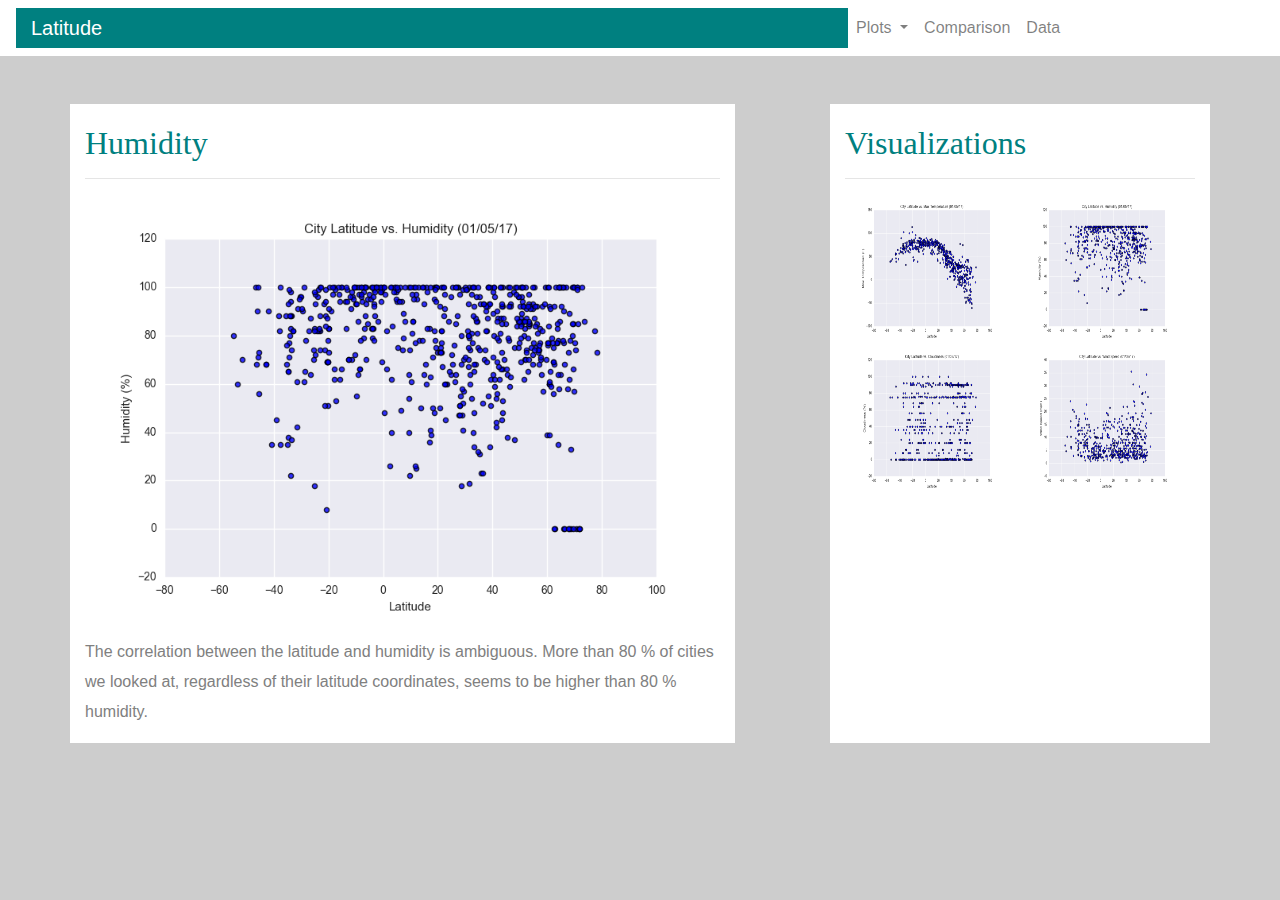
<file: HTML/Humidity.html>
<!DOCTYPE html>
<html lang="en">

<head>
    <meta charset="UTF-8">
    <title>Humidity</title>
    <link rel="stylesheet" href="../style_index.css">
    <link rel="stylesheet" href="https://stackpath.bootstrapcdn.com/bootstrap/4.3.1/css/bootstrap.min.css" 
    integrity="sha384-ggOyR0iXCbMQv3Xipma34MD+dH/1fQ784/j6cY/iJTQUOhcWr7x9JvoRxT2MZw1T" crossorigin="anonymous">
    
</head>

<body class="body">
    <!-- Start of the toolbar on the top of the page -->
    <!-- Latitude -->
    <nav class="navbar navbar-expand-lg navbar-light">
        <div class="col col-8 latitude">
            <a class="navbar-brand" href="../index.html" style="color:white">Latitude</a>
        </div>
            <button class="navbar-toggler" type="button" data-toggle="collapse" data-target="#navbarSupportedContent" aria-controls="navbarSupportedContent" aria-expanded="true" aria-label="Toggle navigation">
              <span class="navbar-toggler-icon"></span>
            </button>
        
        <!-- Other menu -->
        <div class="collapse navbar-collapse" id="navbarSupportedContent">
            <ul class="navbar-nav mr-auto">

                <!-- "Plots" with Dropdown menu-->
              <li class="nav-item dropdown">
                <a class="nav-link dropdown-toggle" href="#" id="navbarDropdown" role="button" data-toggle="dropdown" aria-haspopup="true" aria-expanded="false">
                  Plots
                </a>
                <div class="dropdown-menu" aria-labelledby="navbarDropdown">
                  <a class="dropdown-item" href="MaxTemp.html">Max Temperature</a>
                  <a class="dropdown-item" href="Humidity.html">Humidity</a>
                  <a class="dropdown-item" href="Cloudiness.html">Cloudiness</a>
                  <a class="dropdown-item" href="WindSpeed.html">Wind Speed</a>
                </div>
              </li>

                <!-- "Comparison" menu-->
              <li class="nav-item">
                <a class="nav-link" href="Comparison.html">Comparison </a>
              </li>

              <!-- "Data" menu-->
              <li class="nav-item">
                <a class="nav-link" href="Data.html">Data</a>
              </li>
            </ul>
        </div>
    </nav>

    <!-- The main text: Summary Box-->
    <div class="container">
        <br>
        <br>
        <div class="row">
            <div class="col col-12 col-md-7 white">
                <h2>
                    Humidity
                </h2>
                <hr>
                <img id="fig3" src="../Resources/assets/images/Fig2.png" />
                <text>
                    <p>The correlation between the latitude and humidity is ambiguous. More than 80 % of cities we looked at, 
                        regardless of their latitude coordinates, seems to be higher than 80 % humidity.
                    </p>
                </text>
            </div>

            <!-- Empty column to divide two boxes-->
            <div class="col col-12 col-md-1">

            </div>

            <!-- The main text: Visualizations-->
            <div class="col col-12 col-md-4 white">
                <h2>
                    Visualizations
                </h2>
                <hr>
                <div class="row">
                    <a href="MaxTemp.html"><img id="fig2" src="../Resources/assets/images/Fig1.png"></a>
                    <a href="Humidity.html"><img id="fig2" src="../Resources/assets/images/Fig2.png"></a>
                    <a href="Cloudiness.html"><img id="fig2" src="../Resources/assets/images/Fig3.png"></a>
                    <a href="WindSpeed.html"><img id="fig2" src="../Resources/assets/images/Fig4.png"></a>
                    
                </div>
                
            </div>
        </div>
    </div>


<script src="https://code.jquery.com/jquery-3.3.1.slim.min.js" integrity="sha384-q8i/X+965DzO0rT7abK41JStQIAqVgRVzpbzo5smXKp4YfRvH+8abtTE1Pi6jizo" crossorigin="anonymous"></script>
<script src="https://cdnjs.cloudflare.com/ajax/libs/popper.js/1.14.7/umd/popper.min.js" integrity="sha384-UO2eT0CpHqdSJQ6hJty5KVphtPhzWj9WO1clHTMGa3JDZwrnQq4sF86dIHNDz0W1" crossorigin="anonymous"></script>
<script src="https://stackpath.bootstrapcdn.com/bootstrap/4.3.1/js/bootstrap.min.js" integrity="sha384-JjSmVgyd0p3pXB1rRibZUAYoIIy6OrQ6VrjIEaFf/nJGzIxFDsf4x0xIM+B07jRM" crossorigin="anonymous"></script>
    
</body>
</html>
</file>
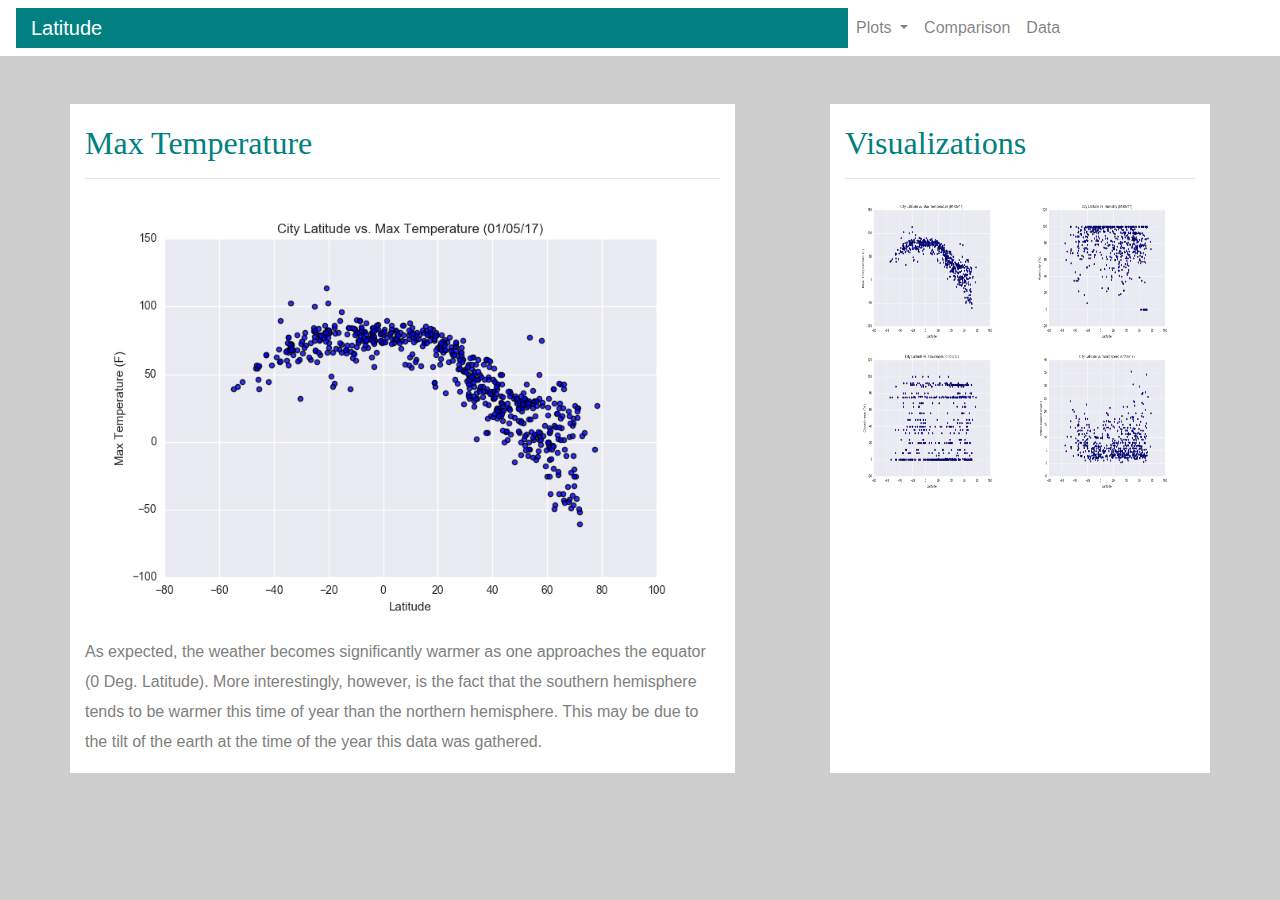
<file: HTML/MaxTemp.html>
<!DOCTYPE html>

<html lang="en-us">

<head>
    <meta charset="UTF-8">
    <title>Max Temperature</title>
    <link rel="stylesheet" href="../style_index.css">
    <link rel="stylesheet" href="https://stackpath.bootstrapcdn.com/bootstrap/4.3.1/css/bootstrap.min.css" 
    integrity="sha384-ggOyR0iXCbMQv3Xipma34MD+dH/1fQ784/j6cY/iJTQUOhcWr7x9JvoRxT2MZw1T" crossorigin="anonymous">
    
</head>

<body class="body">
<!-- Start of the toolbar on the top of the page -->
    <!-- Latitude -->
    <nav class="navbar navbar-expand-lg navbar-light">
        <div class="col col-8 latitude">
            <a class="navbar-brand" href="../index.html" style="color:white">Latitude</a>
        </div>
            <button class="navbar-toggler" type="button" data-toggle="collapse" data-target="#navbarSupportedContent" aria-controls="navbarSupportedContent" aria-expanded="true" aria-label="Toggle navigation">
              <span class="navbar-toggler-icon"></span>
            </button>
        
        <!-- Other menu -->
        <div class="collapse navbar-collapse" id="navbarSupportedContent">
            <ul class="navbar-nav mr-auto">

                <!-- "Plots" with Dropdown menu-->
              <li class="nav-item dropdown">
                <a class="nav-link dropdown-toggle" href="#" id="navbarDropdown" role="button" data-toggle="dropdown" aria-haspopup="true" aria-expanded="false">
                  Plots
                </a>
                <div class="dropdown-menu" aria-labelledby="navbarDropdown">
                  <a class="dropdown-item" href="MaxTemp.html">Max Temperature</a>
                  <a class="dropdown-item" href="Humidity.html">Humidity</a>
                  <a class="dropdown-item" href="Cloudiness.html">Cloudiness</a>
                  <a class="dropdown-item" href="WindSpeed.html">Wind Speed</a>
                </div>
              </li>

                <!-- "Comparison" menu-->
              <li class="nav-item">
                <a class="nav-link" href="Comparison.html">Comparison </a>
              </li>

              <!-- "Data" menu-->
              <li class="nav-item">
                <a class="nav-link" href="Data.html">Data</a>
              </li>
            </ul>
        </div>
    </nav>

    <!-- Main Text -->
    <div class="container">
        <br>
        <br>
        <div class="row">
            <div class="col col-12 col-md-7 white">
                <h2>
                    Max Temperature
                </h2>
                <hr>
                <img id="fig3" src="../Resources/assets/images/Fig1.png" />
                <text>
                    <p>As expected, the weather becomes significantly warmer as one approaches the equator (0 Deg. Latitude). 
                        More interestingly, however, is the fact that the southern hemisphere tends to be warmer this time of 
                        year than the northern hemisphere. This may be due to the tilt of the earth at the time of the year 
                        this data was gathered.</p>
                </text>
            </div>

            <!-- Empty column to divide two boxes-->
            <div class="col col-12 col-md-1">

            </div>

            <!-- The main text: Visualizations-->
            <div class="col col-12 col-md-4 white">
                <h2>
                    Visualizations
                </h2>
                <hr>
                <div class="row">
                    <a href="MaxTemp.html"><img id="fig2" src="../Resources/assets/images/Fig1.png"></a>
                    <a href="Humidity.html"><img id="fig2" src="../Resources/assets/images/Fig2.png"></a>
                    <a href="Cloudiness.html"><img id="fig2" src="../Resources/assets/images/Fig3.png"></a>
                    <a href="WindSpeed.html"><img id="fig2" src="../Resources/assets/images/Fig4.png"></a>
                    
                </div>
                
            </div>
        </div>
    </div>


<script src="https://code.jquery.com/jquery-3.3.1.slim.min.js" integrity="sha384-q8i/X+965DzO0rT7abK41JStQIAqVgRVzpbzo5smXKp4YfRvH+8abtTE1Pi6jizo" crossorigin="anonymous"></script>
<script src="https://cdnjs.cloudflare.com/ajax/libs/popper.js/1.14.7/umd/popper.min.js" integrity="sha384-UO2eT0CpHqdSJQ6hJty5KVphtPhzWj9WO1clHTMGa3JDZwrnQq4sF86dIHNDz0W1" crossorigin="anonymous"></script>
<script src="https://stackpath.bootstrapcdn.com/bootstrap/4.3.1/js/bootstrap.min.js" integrity="sha384-JjSmVgyd0p3pXB1rRibZUAYoIIy6OrQ6VrjIEaFf/nJGzIxFDsf4x0xIM+B07jRM" crossorigin="anonymous"></script>
    

</body>
</html>
</file>
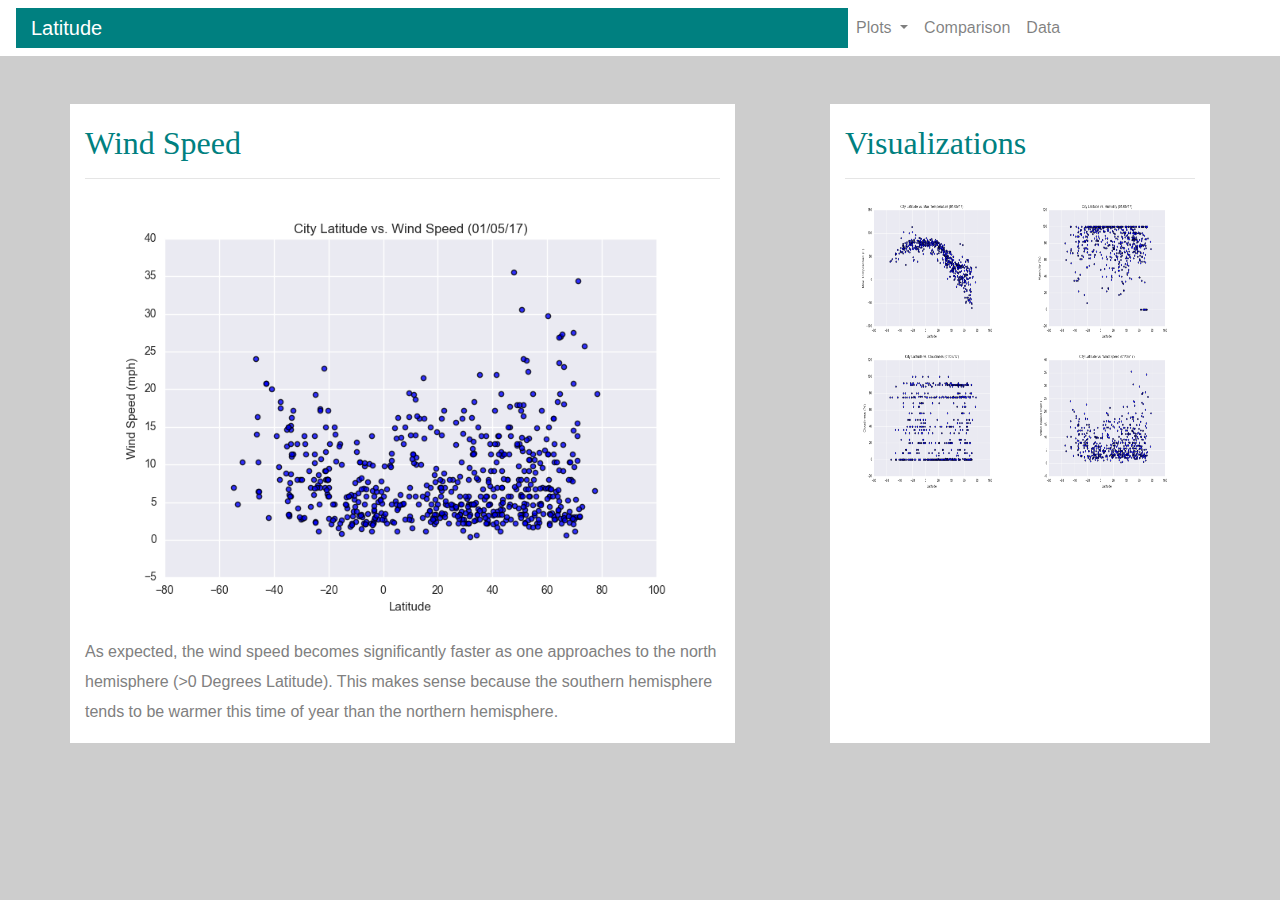
<file: HTML/WindSpeed.html>
<!DOCTYPE html>

<html lang="en-us">

<head>
    <meta charset="UTF-8">
    <title>Wind Speed</title>
    <link rel="stylesheet" href="../style_index.css">
    <link rel="stylesheet" href="https://stackpath.bootstrapcdn.com/bootstrap/4.3.1/css/bootstrap.min.css" 
    integrity="sha384-ggOyR0iXCbMQv3Xipma34MD+dH/1fQ784/j6cY/iJTQUOhcWr7x9JvoRxT2MZw1T" crossorigin="anonymous">
    
</head>

<body class="body">
<!-- Start of the toolbar on the top of the page -->
    <!-- Latitude -->
    <nav class="navbar navbar-expand-lg navbar-light">
        <div class="col col-8 latitude">
            <a class="navbar-brand" href="../index.html" style="color:white">Latitude</a>
        </div>
            <button class="navbar-toggler" type="button" data-toggle="collapse" data-target="#navbarSupportedContent" aria-controls="navbarSupportedContent" aria-expanded="true" aria-label="Toggle navigation">
              <span class="navbar-toggler-icon"></span>
            </button>
        
        <!-- Other menu -->
        <div class="collapse navbar-collapse" id="navbarSupportedContent">
            <ul class="navbar-nav mr-auto">

                <!-- "Plots" with Dropdown menu-->
              <li class="nav-item dropdown">
                <a class="nav-link dropdown-toggle" href="#" id="navbarDropdown" role="button" data-toggle="dropdown" aria-haspopup="true" aria-expanded="false">
                  Plots
                </a>
                <div class="dropdown-menu" aria-labelledby="navbarDropdown">
                  <a class="dropdown-item" href="MaxTemp.html">Max Temperature</a>
                  <a class="dropdown-item" href="Humidity.html">Humidity</a>
                  <a class="dropdown-item" href="Cloudiness.html">Cloudiness</a>
                  <a class="dropdown-item" href="WindSpeed.html">Wind Speed</a>
                </div>
              </li>

                <!-- "Comparison" menu-->
              <li class="nav-item">
                <a class="nav-link" href="Comparison.html">Comparison </a>
              </li>

              <!-- "Data" menu-->
              <li class="nav-item">
                <a class="nav-link" href="Data.html">Data</a>
              </li>
            </ul>
        </div>
    </nav>

    <!-- Main Text -->
    <div class="container">
        <br>
        <br>
        <div class="row">
            <div class="col col-12 col-md-7 white">
                <h2>
                    Wind Speed
                </h2>
                <hr>
                <img id="fig3" src="../Resources/assets/images/Fig4.png" />
                <text>
                    <p>As expected, the wind speed becomes significantly faster as one approaches to the north hemisphere 
                        (>0 Degrees Latitude). This makes sense because the southern hemisphere tends to be warmer this time 
                        of year than the northern hemisphere. 
                    </p>
                </text>
            </div>

            <!-- Empty column to divide two boxes-->
            <div class="col col-12 col-md-1">

            </div>

            <!-- The main text: Visualizations-->
            <div class="col col-12 col-md-4 white">
                <h2>
                    Visualizations
                </h2>
                <hr>
                <div class="row">
                    <a href="MaxTemp.html"><img id="fig2" src="../Resources/assets/images/Fig1.png"></a>
                    <a href="Humidity.html"><img id="fig2" src="../Resources/assets/images/Fig2.png"></a>
                    <a href="Cloudiness.html"><img id="fig2" src="../Resources/assets/images/Fig3.png"></a>
                    <a href="WindSpeed.html"><img id="fig2" src="../Resources/assets/images/Fig4.png"></a>
                    
                </div>
                
            </div>
        </div>
    </div>


<script src="https://code.jquery.com/jquery-3.3.1.slim.min.js" integrity="sha384-q8i/X+965DzO0rT7abK41JStQIAqVgRVzpbzo5smXKp4YfRvH+8abtTE1Pi6jizo" crossorigin="anonymous"></script>
<script src="https://cdnjs.cloudflare.com/ajax/libs/popper.js/1.14.7/umd/popper.min.js" integrity="sha384-UO2eT0CpHqdSJQ6hJty5KVphtPhzWj9WO1clHTMGa3JDZwrnQq4sF86dIHNDz0W1" crossorigin="anonymous"></script>
<script src="https://stackpath.bootstrapcdn.com/bootstrap/4.3.1/js/bootstrap.min.js" integrity="sha384-JjSmVgyd0p3pXB1rRibZUAYoIIy6OrQ6VrjIEaFf/nJGzIxFDsf4x0xIM+B07jRM" crossorigin="anonymous"></script>
    

</body>
</html>
</file>
<file: style_index.css>
h1, h2, h3 {
    color:teal;
    padding-top: 20px;
    font-family: Georgia;
}

h1 {
    font-weight: bolder;
}

h3 {
    text-align: center;
    font-size: 20px;
}

#fig1 {
    float: left;
    width: 250px;
    height: 250px;
    max-width: 100%;
    padding: 10px;
}

#fig2 {
    width: 150px;
    height: 150px;
    max-width: 100%;
    margin-left: 25px;
}

#fig3 {
    max-width: 100%;
}

p {
    color: gray;
    padding-top: 5px;
    line-height: 30px;
}

.body {
    background-color: #cdcdcd;
}

.white {
    background-color: white;
}

.navbar {
    background-color: white;
}

.latitude {
    background-color: teal;
}

.navbar-brand {
    color: white;
}

table {
    font-family: arial, sans-serif;
    border-collapse: collapse;
    max-width: 100%;
}
  
td, th {
    border: 1px solid #dddddd;
    text-align: left;
    padding: 8px;
}
  
tr:nth-child(even) {
    background-color: #dddddd;
}

.table-responsive {
    max-width: 100%;
}
</file>
